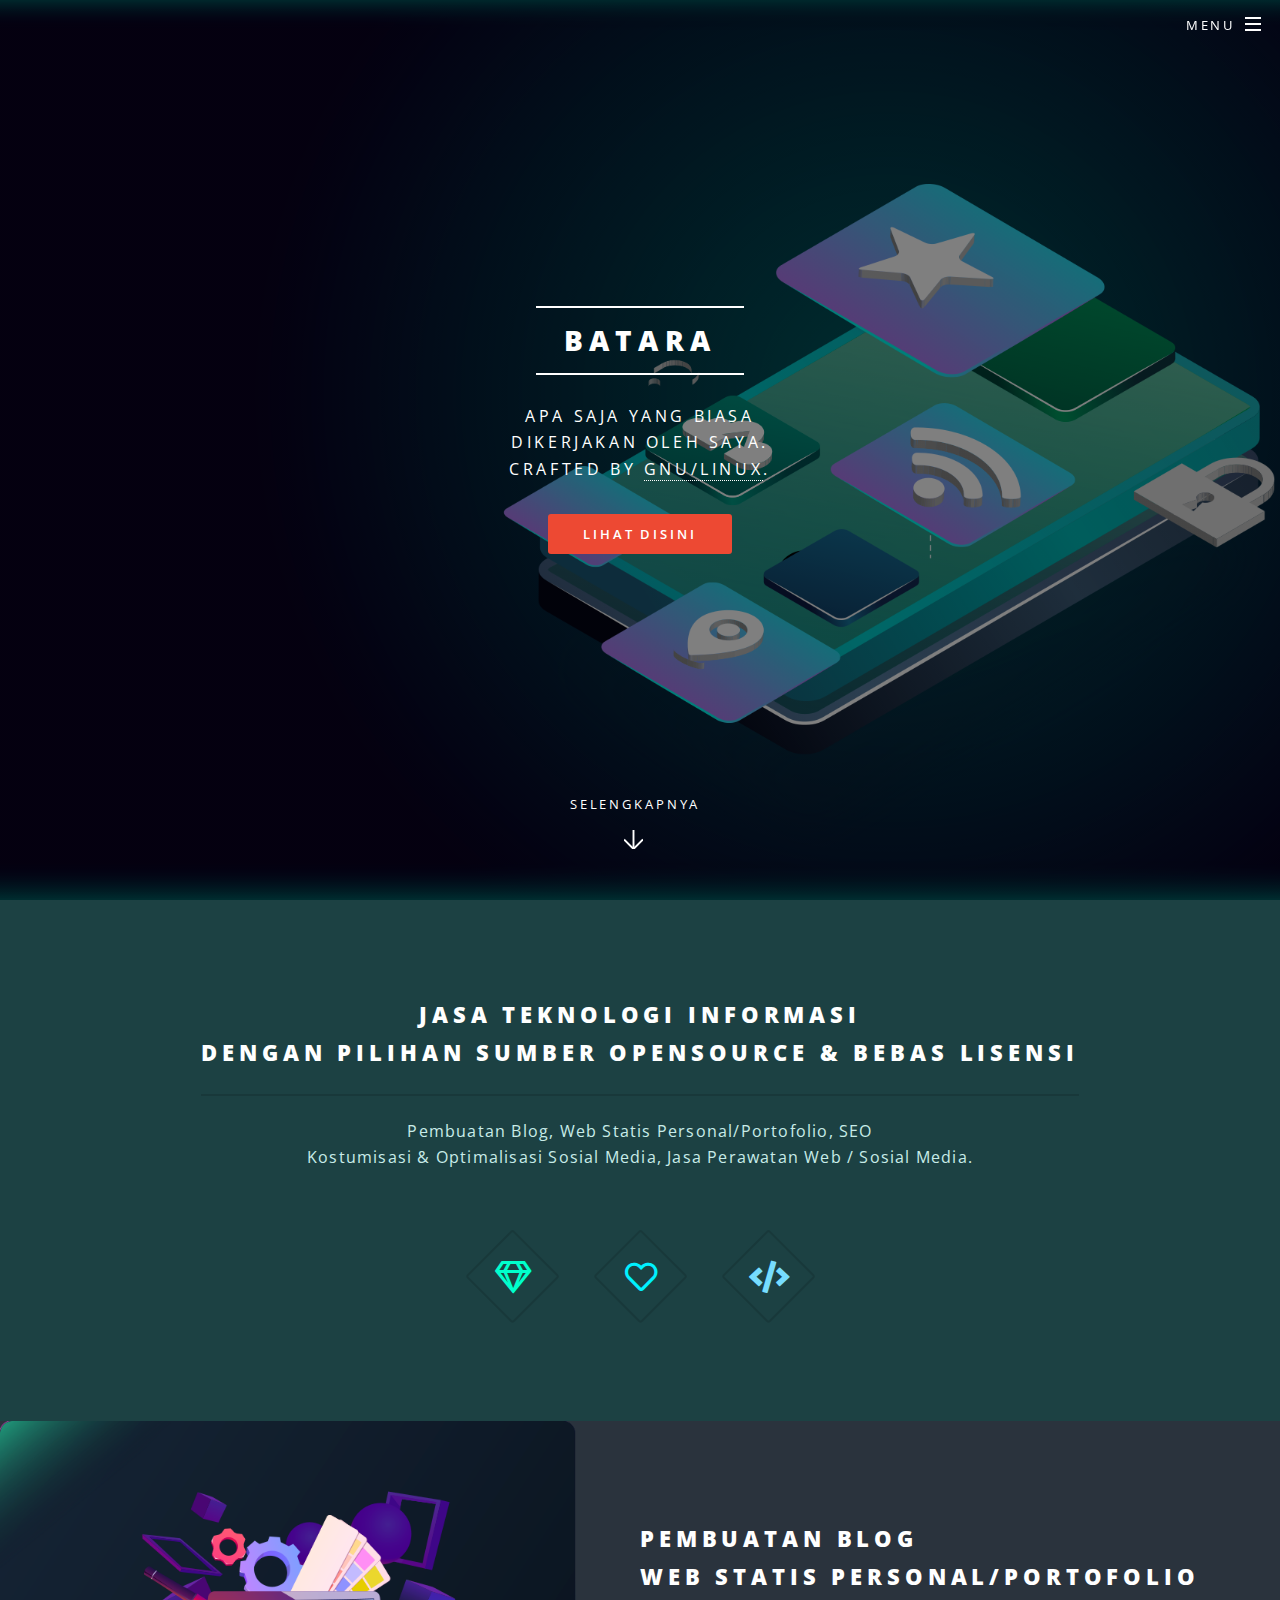
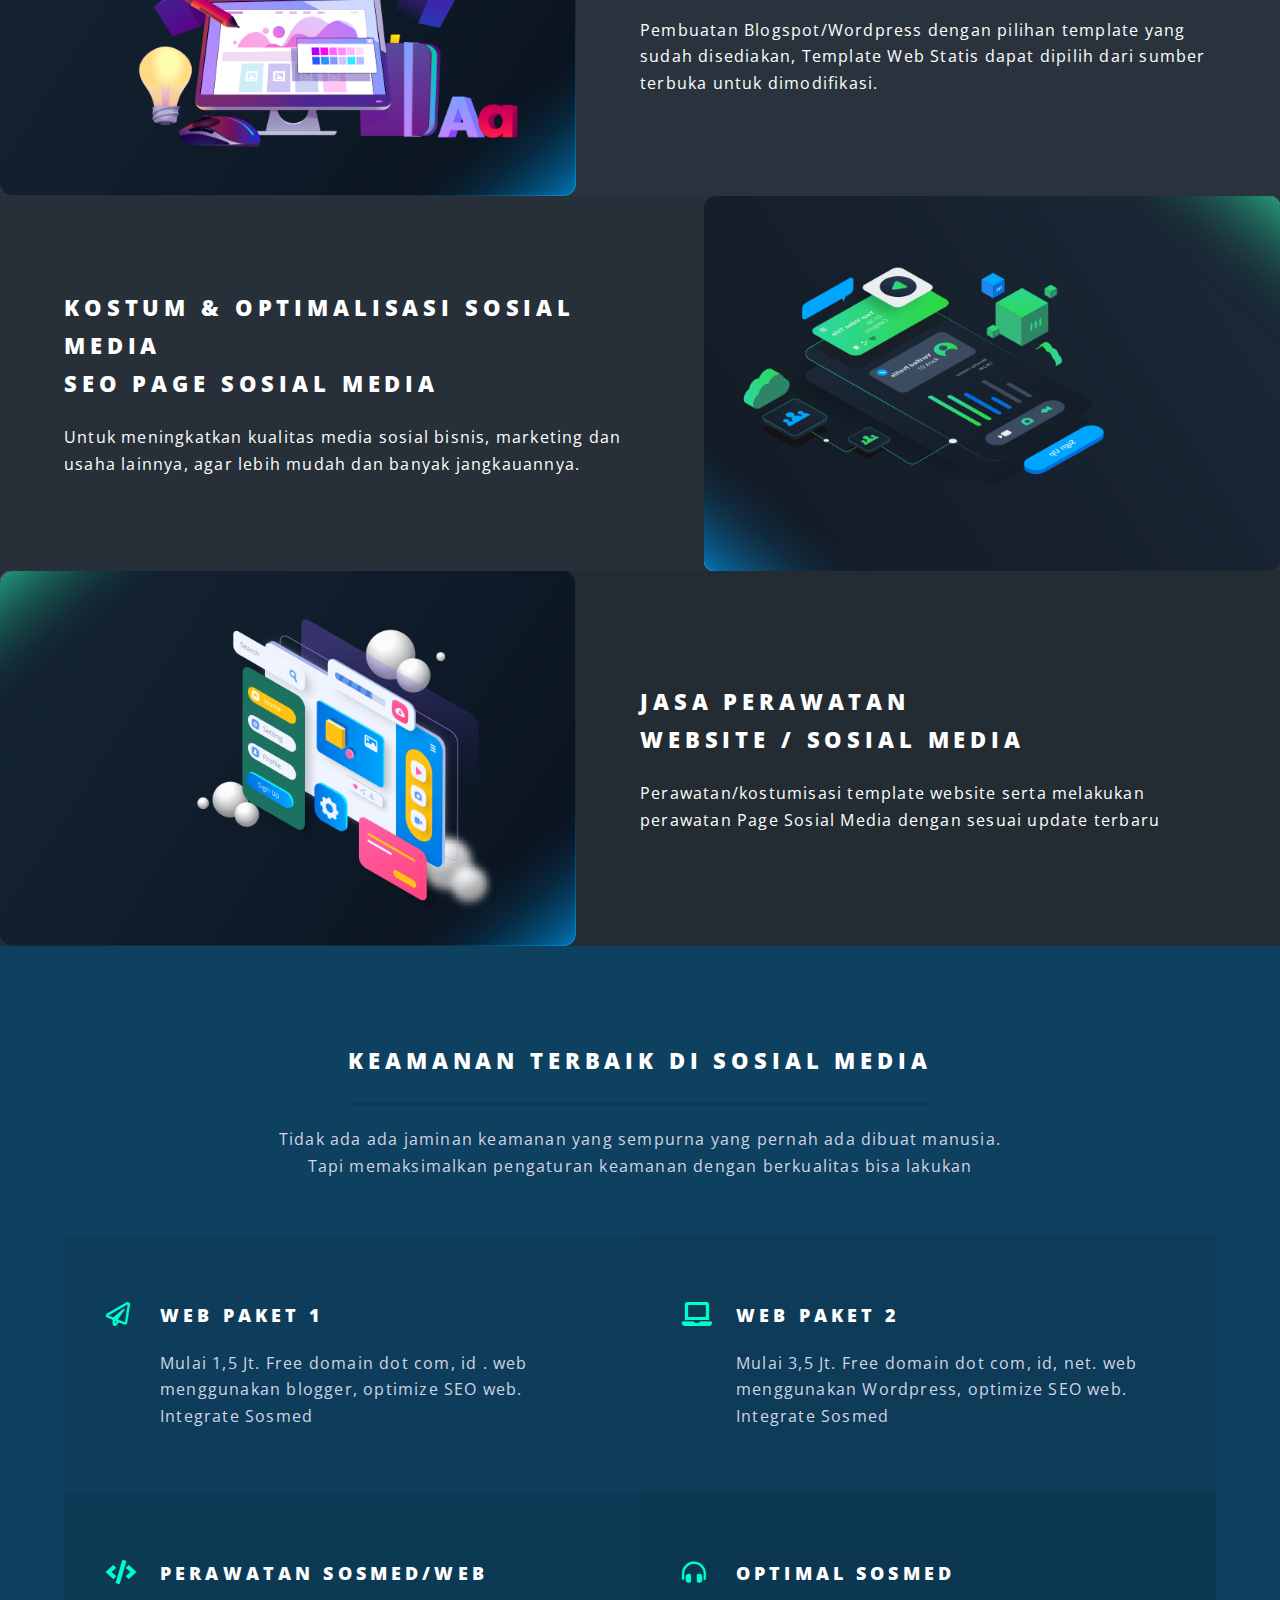
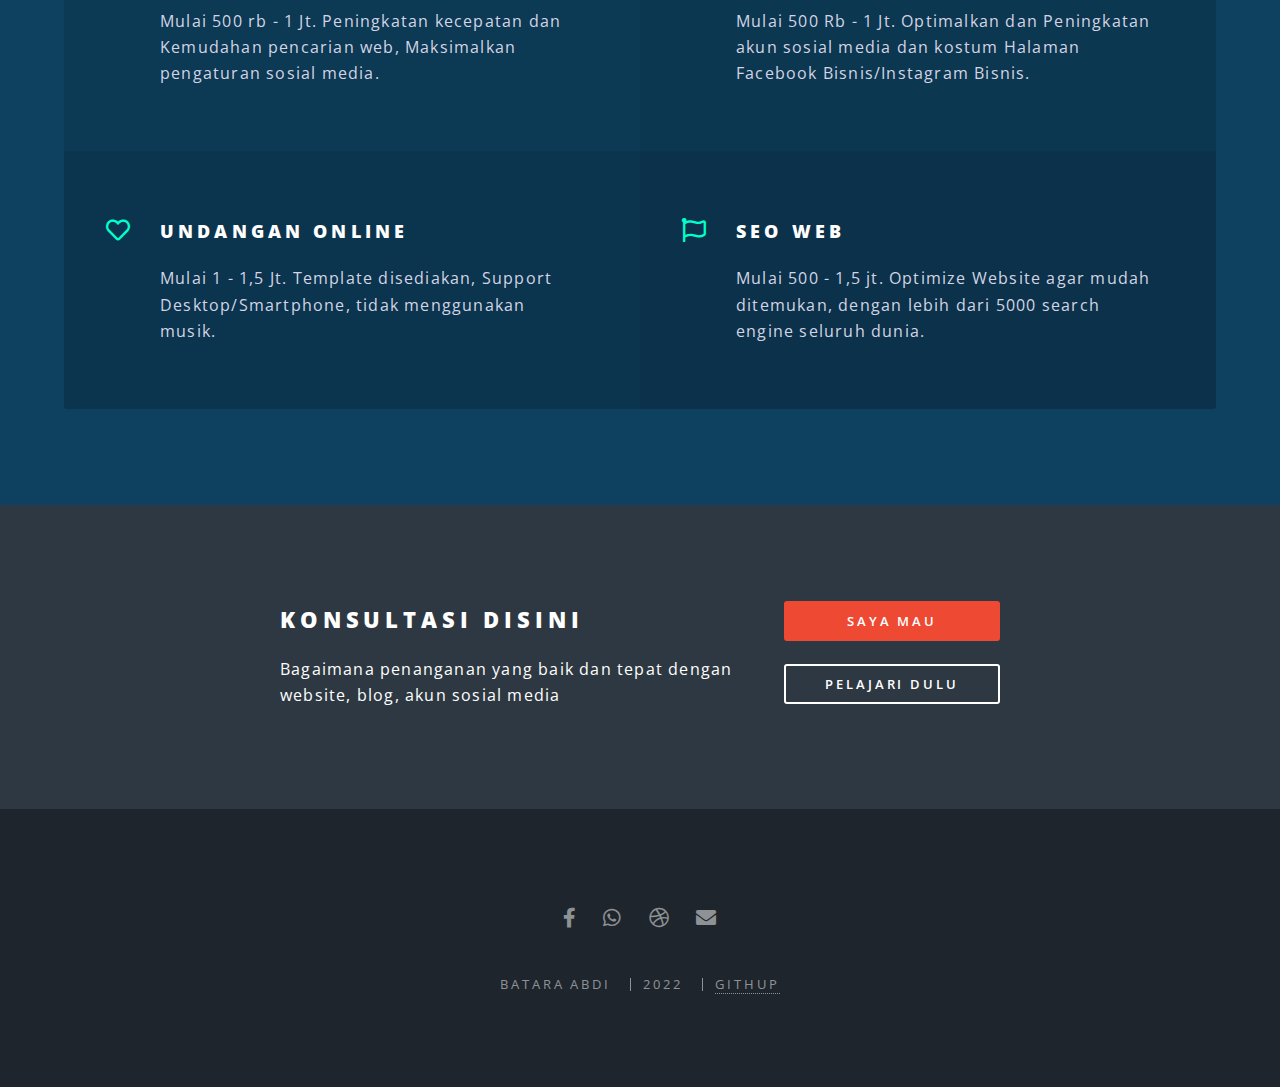
<file: jasa/index.html>
<!DOCTYPE HTML>
<!--
	Spectral by HTML5 UP
	html5up.net | @ajlkn
	Free for personal and commercial use under the CCA 3.0 license (html5up.net/license)
-->
<html>
	<head>
		<title>Batara Abdi </title>
		<meta charset="utf-8" />
		<meta name="viewport" content="width=device-width, initial-scale=1, user-scalable=no" />
		<link rel="stylesheet" href="assets/css/main.css" />
		<noscript><link rel="stylesheet" href="assets/css/noscript.css" /></noscript>
	</head>
	<body class="landing is-preload">

		<!-- Page Wrapper -->
			<div id="page-wrapper">

				<!-- Header -->
					<header id="header" class="alt">
						<h1><a href="index.html">Home</a></h1>
						<nav id="nav">
							<ul>
								<li class="special">
									<a href="#menu" class="menuToggle"><span>Menu</span></a>
									<div id="menu">
										<ul>
											<li><a href="index.html">Home</a></li>
											<li><a href="contact.html">Contact</a></li>
											<li><a href="project.html">Project</a></li>
											<li><a href="https://www.facebook.com/bataraabdi">Facebook</a></li>
										</ul>
									</div>
								</li>
							</ul>
						</nav>
					</header>

				<!-- Banner -->
					<section id="banner">
						<div class="inner">
							<h2>Batara</h2>
							<p>Apa saja yang biasa<br />
							dikerjakan oleh saya.<br />
							crafted by <a href="http://bataraabdi.net">GNU/Linux</a>.</p>
							<ul class="actions special">
								<li><a href="#" class="button primary">Lihat Disini</a></li>
							</ul>
						</div>
						<a href="#one" class="more scrolly">Selengkapnya</a>
					</section>

				<!-- One -->
					<section id="one" class="wrapper style1 special">
						<div class="inner">
							<header class="major">
								<h2>Jasa Teknologi Informasi<br />
								dengan pilihan sumber opensource & bebas lisensi</h2>
								<p>Pembuatan Blog, Web Statis Personal/Portofolio, SEO<br />
								Kostumisasi & Optimalisasi Sosial Media, Jasa Perawatan Web / Sosial Media.</p>
							</header>
							<ul class="icons major">
								<li><span class="icon fa-gem major style1"><span class="label">Lorem</span></span></li>
								<li><span class="icon fa-heart major style2"><span class="label">Ipsum</span></span></li>
								<li><span class="icon solid fa-code major style3"><span class="label">Dolor</span></span></li>
							</ul>
						</div>
					</section>

				<!-- Two -->
					<section id="two" class="wrapper alt style2">
						<section class="spotlight">
							<div class="image"><img src="images/pic01.png" alt="" /></div><div class="content">
								<h2>Pembuatan Blog<br />
								Web Statis Personal/Portofolio</h2>
								<p>Pembuatan Blogspot/Wordpress dengan pilihan template yang sudah disediakan, Template Web Statis dapat dipilih dari sumber terbuka untuk dimodifikasi.</p>
							</div>
						</section>
						<section class="spotlight">
							<div class="image"><img src="images/pic02.png" alt="" /></div><div class="content">
								<h2>Kostum & Optimalisasi Sosial Media<br />
								SEO Page Sosial Media</h2>
								<p>Untuk meningkatkan kualitas media sosial bisnis, marketing dan usaha lainnya, agar lebih mudah dan banyak jangkauannya. </p>
							</div>
						</section>
						<section class="spotlight">
							<div class="image"><img src="images/pic03.png" alt="" /></div><div class="content">
								<h2>Jasa Perawatan<br />
								Website / Sosial Media</h2>
								<p>Perawatan/kostumisasi template website serta melakukan perawatan Page Sosial Media dengan sesuai update terbaru</p>
							</div>
						</section>
					</section>

				<!-- Three -->
					<section id="three" class="wrapper style3 special">
						<div class="inner">
							<header class="major">
								<h2>Keamanan Terbaik di Sosial Media</h2>
								<p>Tidak ada ada jaminan keamanan yang sempurna yang pernah ada dibuat manusia.<br />
								Tapi memaksimalkan pengaturan keamanan dengan berkualitas bisa lakukan</p>
							</header>
							<ul class="features">
								<li class="icon fa-paper-plane">
									<h3>Web Paket 1</h3>
									<p>Mulai 1,5 Jt. Free domain dot com, id . web menggunakan blogger, optimize SEO web. Integrate Sosmed </p>
								</li>
								<li class="icon solid fa-laptop">
									<h3>Web Paket 2</h3>
									<p>Mulai 3,5 Jt. Free domain dot com, id, net. web menggunakan Wordpress, optimize SEO web. Integrate Sosmed</p>
								</li>
								<li class="icon solid fa-code">
									<h3>Perawatan Sosmed/Web</h3>
									<p>Mulai 500 rb - 1 Jt. Peningkatan kecepatan dan Kemudahan pencarian web, Maksimalkan pengaturan sosial media.</p>
								</li>
								<li class="icon solid fa-headphones-alt">
									<h3>Optimal Sosmed</h3>
									<p>Mulai 500 Rb - 1 Jt. Optimalkan dan Peningkatan akun sosial media dan kostum Halaman Facebook Bisnis/Instagram Bisnis.</p>
								</li>
								<li class="icon fa-heart">
									<h3>Undangan Online</h3>
									<p>Mulai 1 - 1,5 Jt. Template disediakan, Support Desktop/Smartphone, tidak menggunakan musik.</p>
								</li>
								<li class="icon fa-flag">
									<h3>SEO Web</h3>
									<p>Mulai 500 - 1,5 jt. Optimize Website agar mudah ditemukan, dengan lebih dari 5000 search engine seluruh dunia.</p>
								</li>
							</ul>
						</div>
					</section>

				<!-- CTA -->
					<section id="cta" class="wrapper style4">
						<div class="inner">
							<header>
								<h2>Konsultasi Disini</h2>
								<p>Bagaimana penanganan yang baik dan tepat dengan website, blog, akun sosial media</p>
							</header>
							<ul class="actions stacked">
								<li><a href="https://wa.me/6285359090206" class="button fit primary">Saya Mau</a></li>
								<li><a href="https://wa.me/6285359090206" class="button fit">Pelajari Dulu</a></li>
							</ul>
						</div>
					</section>

				<!-- Footer -->
					<footer id="footer">
						<ul class="icons">
							<li><a href="https://www.facebook.com/bataraabdi" class="icon brands fa-facebook-f"><span class="label">Facebook</span></a></li>
							<li><a href="https://wa.me/6285359090206" class="icon brands fa-whatsapp"><span class="label">WhatsApp</span></a></li>
							<li><a href="#" class="icon brands fa-dribbble"><span class="label">Dribbble</span></a></li>
							<li><a href="mailto://alif.tara@gmail.com" class="icon solid fa-envelope"><span class="label">Email</span></a></li>
						</ul>
						<ul class="copyright">
							<li> batara abdi</li> <li>2022</li> <li><a href="http://html5up.net">Githup</a></li>
						</ul>
					</footer>

			</div>

		<!-- Scripts -->
			<script src="assets/js/jquery.min.js"></script>
			<script src="assets/js/jquery.scrollex.min.js"></script>
			<script src="assets/js/jquery.scrolly.min.js"></script>
			<script src="assets/js/browser.min.js"></script>
			<script src="assets/js/breakpoints.min.js"></script>
			<script src="assets/js/util.js"></script>
			<script src="assets/js/main.js"></script>

	</body>
</html>
</file>
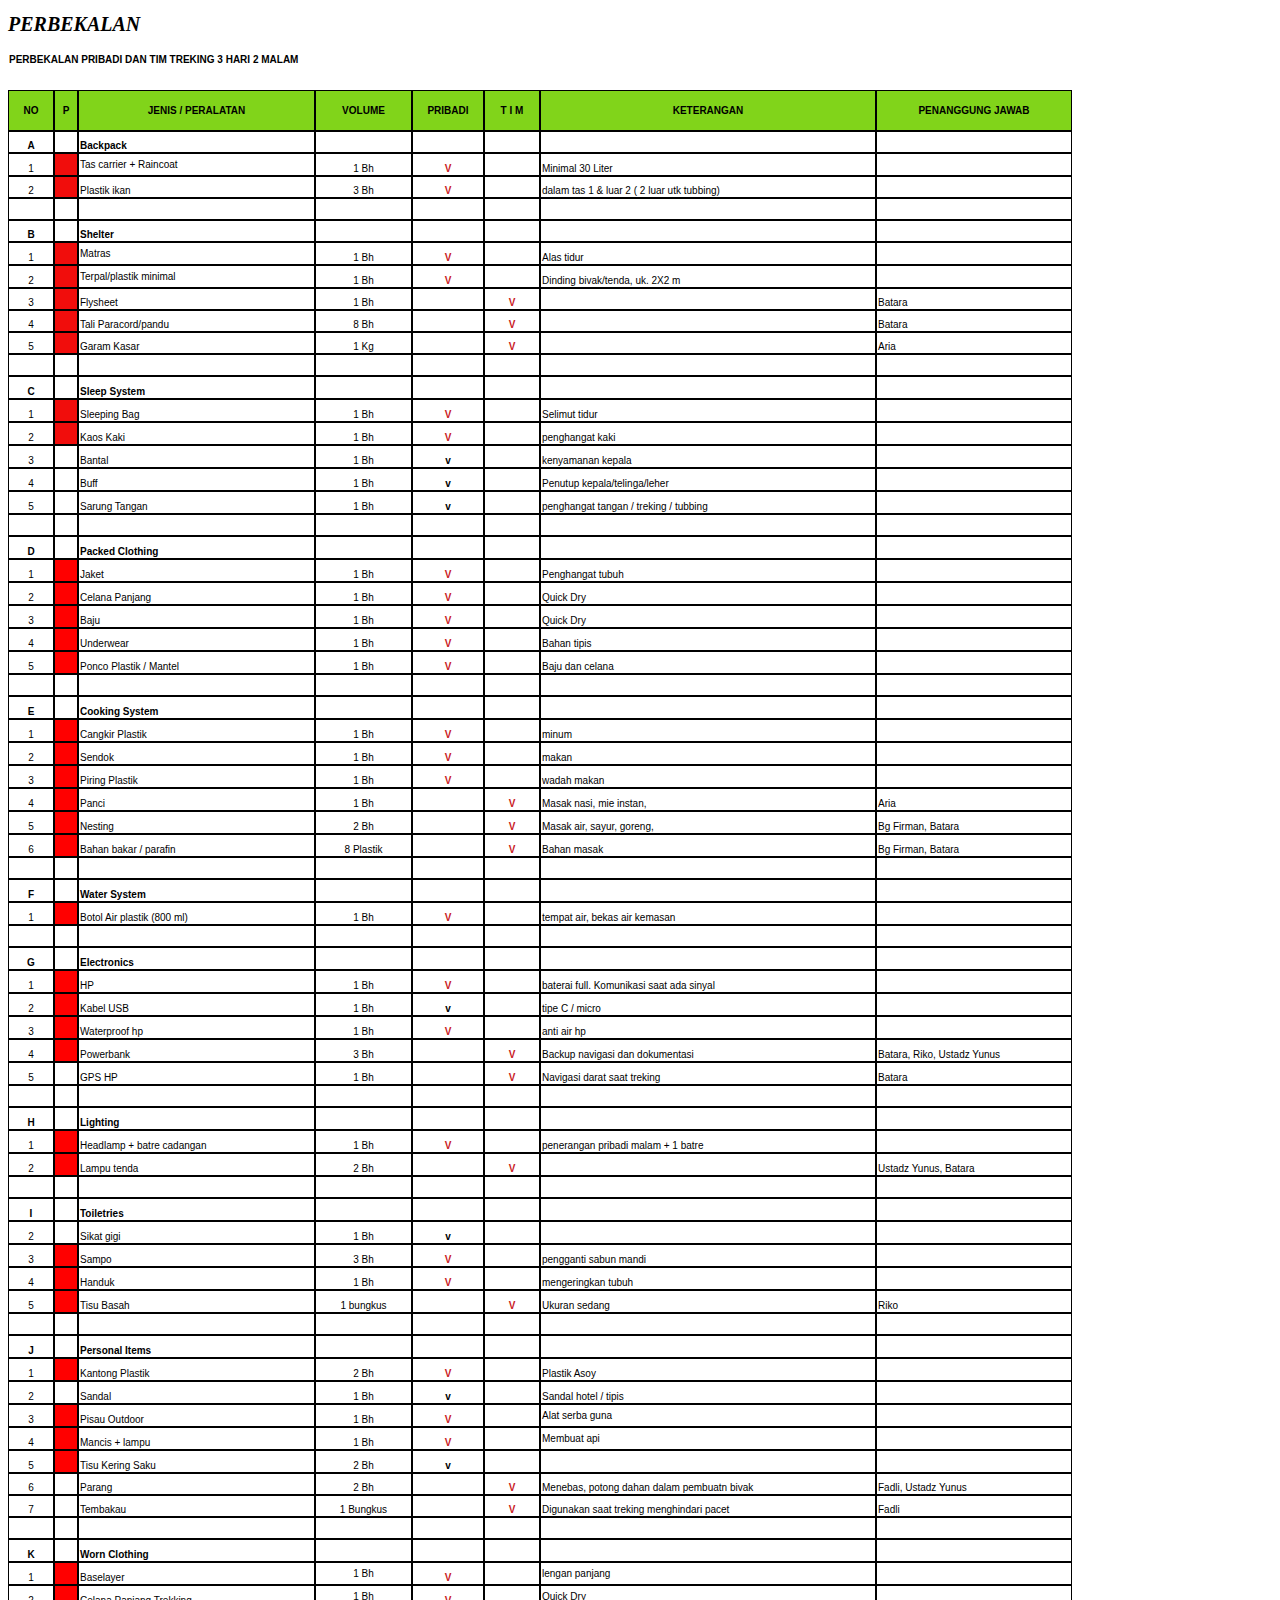
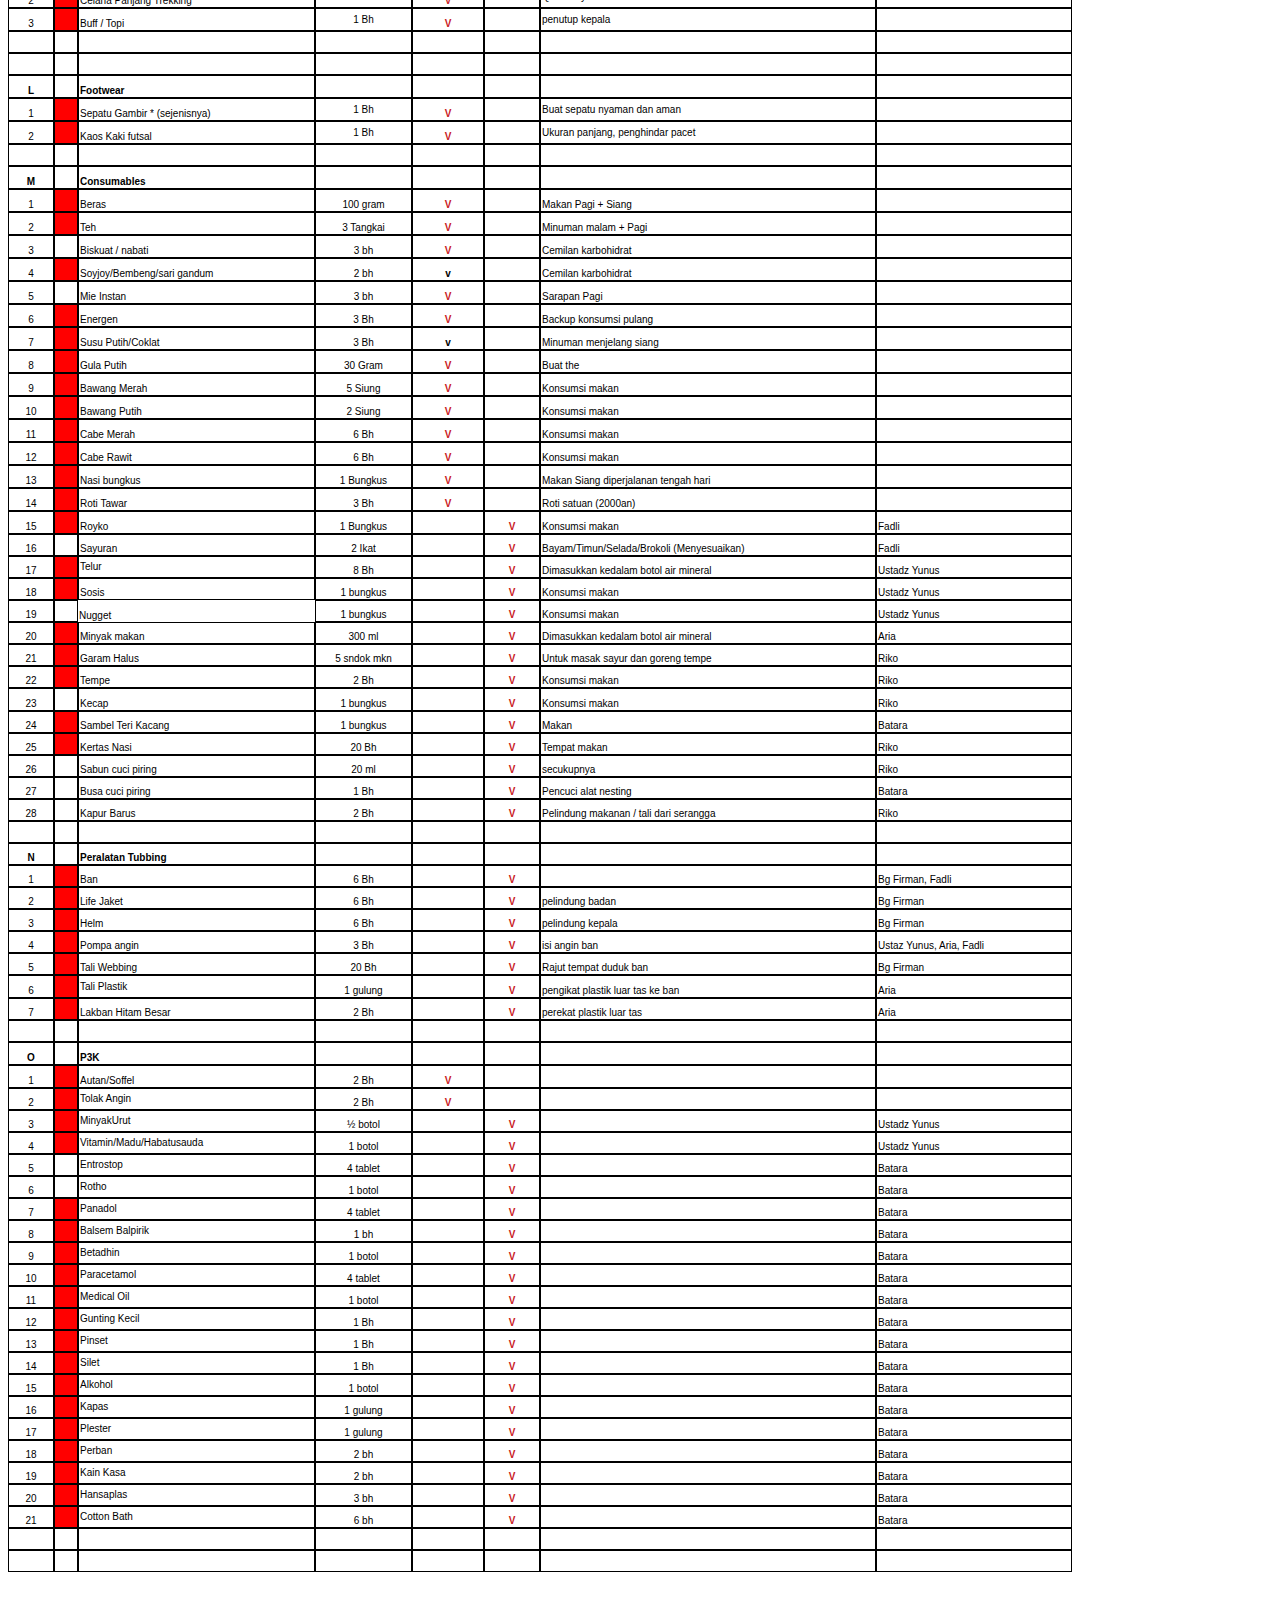
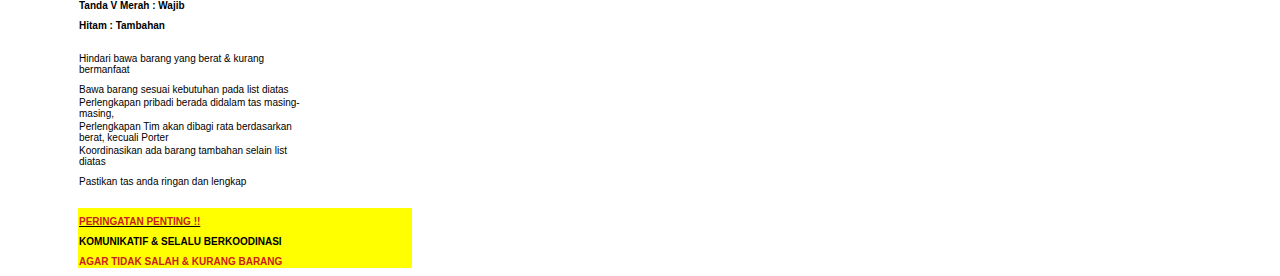
<file: treking.html>
<!DOCTYPE html>

<html>
<head>
	
	<meta http-equiv="content-type" content="text/html; charset=utf-8"/>
	<title></title>
	<meta name="generator" content="LibreOffice 7.3.7.2 (Linux)"/>
	<meta name="author" content="user"/>
	<meta name="created" content="2021-02-09T14:43:22"/>
	<meta name="changed" content="2023-12-16T19:16:56.118304608"/>
	<meta name="AppVersion" content="15.0000"/>
	<meta name="qrichtext" content="1"/>
	
	<style type="text/css">
		body,div,table,thead,tbody,tfoot,tr,th,td,p { font-family:"Calibri"; font-size:x-small }
		a.comment-indicator:hover + comment { background:#ffd; position:absolute; display:block; border:1px solid black; padding:0.5em;  } 
		a.comment-indicator { background:red; display:inline-block; border:1px solid black; width:0.5em; height:0.5em;  } 
		comment { display:none;  } 
	</style>
	
</head>

<body>

<A NAME="table0"><h1><em>PERBEKALAN</em></h1></A>
<table cellspacing="0" border="0">
	<colgroup width="46"></colgroup>
	<colgroup width="24"></colgroup>
	<colgroup width="237"></colgroup>
	<colgroup width="97"></colgroup>
	<colgroup width="72"></colgroup>
	<colgroup width="56"></colgroup>
	<colgroup width="336"></colgroup>
	<colgroup width="196"></colgroup>
	<tr>
		<td colspan=8 height="18" align="left" valign=middle><b><font face="Arial">PERBEKALAN PRIBADI DAN TIM TREKING  3 HARI 2 MALAM</font></b></td>
		</tr>
	<tr>
		<td height="18" align="center" valign=bottom><font face="Arial"><br></font></td>
		<td align="center" valign=bottom><font face="Arial"><br></font></td>
		<td align="left" valign=bottom><font face="Arial"><br></font></td>
		<td align="left" valign=bottom><font face="Arial"><br></font></td>
		<td align="left" valign=bottom><font face="Arial"><br></font></td>
		<td align="left" valign=bottom><font face="Arial"><br></font></td>
		<td align="left" valign=bottom><font face="Arial"><br></font></td>
		<td align="left" valign=bottom><font face="Arial"><br></font></td>
	</tr>
	<tr>
		<td style="border-top: 1px solid #000000; border-bottom: 1px solid #000000; border-left: 1px solid #000000; border-right: 1px solid #000000" height="37" align="center" valign=middle bgcolor="#81D41A"><b><font face="Arial">NO</font></b></td>
		<td style="border-top: 1px solid #000000; border-bottom: 1px solid #000000; border-left: 1px solid #000000; border-right: 1px solid #000000" align="center" valign=middle bgcolor="#81D41A"><b><font face="Arial">P</font></b></td>
		<td style="border-top: 1px solid #000000; border-bottom: 1px solid #000000; border-left: 1px solid #000000; border-right: 1px solid #000000" align="center" valign=middle bgcolor="#81D41A"><b><font face="Arial">JENIS / PERALATAN</font></b></td>
		<td style="border-top: 1px solid #000000; border-bottom: 1px solid #000000; border-left: 1px solid #000000; border-right: 1px solid #000000" align="center" valign=middle bgcolor="#81D41A"><b><font face="Arial">VOLUME</font></b></td>
		<td style="border-top: 1px solid #000000; border-bottom: 1px solid #000000; border-left: 1px solid #000000; border-right: 1px solid #000000" align="center" valign=middle bgcolor="#81D41A"><b><font face="Arial">PRIBADI</font></b></td>
		<td style="border-top: 1px solid #000000; border-bottom: 1px solid #000000; border-left: 1px solid #000000; border-right: 1px solid #000000" align="center" valign=middle bgcolor="#81D41A"><b><font face="Arial">T I M</font></b></td>
		<td style="border-top: 1px solid #000000; border-bottom: 1px solid #000000; border-left: 1px solid #000000; border-right: 1px solid #000000" align="center" valign=middle bgcolor="#81D41A"><b><font face="Arial">KETERANGAN</font></b></td>
		<td style="border-top: 1px solid #000000; border-bottom: 1px solid #000000; border-left: 1px solid #000000; border-right: 1px solid #000000" align="center" valign=middle bgcolor="#81D41A"><b><font face="Arial">PENANGGUNG JAWAB</font></b></td>
	</tr>
	<tr>
		<td style="border-top: 1px solid #000000; border-bottom: 1px solid #000000; border-left: 1px solid #000000; border-right: 1px solid #000000" height="18" align="center" valign=bottom><b><font face="Arial">A</font></b></td>
		<td style="border-top: 1px solid #000000; border-bottom: 1px solid #000000; border-left: 1px solid #000000; border-right: 1px solid #000000" align="center" valign=bottom><font face="Arial"><br></font></td>
		<td style="border-top: 1px solid #000000; border-bottom: 1px solid #000000; border-left: 1px solid #000000; border-right: 1px solid #000000" align="left" valign=bottom><b><font face="Arial">Backpack</font></b></td>
		<td style="border-top: 1px solid #000000; border-bottom: 1px solid #000000; border-left: 1px solid #000000; border-right: 1px solid #000000" align="center" valign=bottom><font face="Arial"><br></font></td>
		<td style="border-top: 1px solid #000000; border-bottom: 1px solid #000000; border-left: 1px solid #000000; border-right: 1px solid #000000" align="center" valign=bottom><font face="Arial"><br></font></td>
		<td style="border-top: 1px solid #000000; border-bottom: 1px solid #000000; border-left: 1px solid #000000; border-right: 1px solid #000000" align="center" valign=bottom><font face="Arial"><br></font></td>
		<td style="border-top: 1px solid #000000; border-bottom: 1px solid #000000; border-left: 1px solid #000000; border-right: 1px solid #000000" align="center" valign=bottom><font face="Arial"><br></font></td>
		<td style="border-top: 1px solid #000000; border-bottom: 1px solid #000000; border-left: 1px solid #000000; border-right: 1px solid #000000" align="center" valign=bottom><font face="Arial"><br></font></td>
	</tr>
	<tr>
		<td style="border-top: 1px solid #000000; border-bottom: 1px solid #000000; border-left: 1px solid #000000; border-right: 1px solid #000000" height="19" align="center" valign=bottom sdval="1" sdnum="1033;"><font face="Arial">1</font></td>
		<td style="border-top: 1px solid #000000; border-bottom: 1px solid #000000; border-left: 1px solid #000000; border-right: 1px solid #000000" align="center" valign=bottom bgcolor="#F10D0C"><font face="Arial" color="#C9211E"><br></font></td>
		<td style="border-top: 1px solid #000000; border-bottom: 1px solid #000000; border-left: 1px solid #000000; border-right: 1px solid #000000" align="left" valign=middle><font face="Arial">Tas carrier + Raincoat</font></td>
		<td style="border-top: 1px solid #000000; border-bottom: 1px solid #000000; border-left: 1px solid #000000; border-right: 1px solid #000000" align="center" valign=bottom><font face="Arial">1 Bh</font></td>
		<td style="border-top: 1px solid #000000; border-bottom: 1px solid #000000; border-left: 1px solid #000000; border-right: 1px solid #000000" align="center" valign=bottom><b><font face="Arial" color="#C9211E">V</font></b></td>
		<td style="border-top: 1px solid #000000; border-bottom: 1px solid #000000; border-left: 1px solid #000000; border-right: 1px solid #000000" align="center" valign=bottom><font face="Arial"><br></font></td>
		<td style="border-top: 1px solid #000000; border-bottom: 1px solid #000000; border-left: 1px solid #000000; border-right: 1px solid #000000" align="left" valign=bottom><font face="Arial">Minimal 30 Liter</font></td>
		<td style="border-top: 1px solid #000000; border-bottom: 1px solid #000000; border-left: 1px solid #000000; border-right: 1px solid #000000" align="left" valign=bottom><font face="Arial"><br></font></td>
	</tr>
	<tr>
		<td style="border-top: 1px solid #000000; border-bottom: 1px solid #000000; border-left: 1px solid #000000; border-right: 1px solid #000000" height="18" align="center" valign=bottom sdval="2" sdnum="1033;"><font face="Arial">2</font></td>
		<td style="border-top: 1px solid #000000; border-bottom: 1px solid #000000; border-left: 1px solid #000000; border-right: 1px solid #000000" align="center" valign=bottom bgcolor="#F10D0C"><font face="Arial" color="#C9211E"><br></font></td>
		<td style="border-top: 1px solid #000000; border-bottom: 1px solid #000000; border-left: 1px solid #000000; border-right: 1px solid #000000" align="left" valign=bottom><font face="Arial">Plastik ikan</font></td>
		<td style="border-top: 1px solid #000000; border-bottom: 1px solid #000000; border-left: 1px solid #000000; border-right: 1px solid #000000" align="center" valign=bottom><font face="Arial">3 Bh</font></td>
		<td style="border-top: 1px solid #000000; border-bottom: 1px solid #000000; border-left: 1px solid #000000; border-right: 1px solid #000000" align="center" valign=bottom><b><font face="Arial" color="#C9211E">V</font></b></td>
		<td style="border-top: 1px solid #000000; border-bottom: 1px solid #000000; border-left: 1px solid #000000; border-right: 1px solid #000000" align="center" valign=bottom><b><font face="Arial"><br></font></b></td>
		<td style="border-top: 1px solid #000000; border-bottom: 1px solid #000000; border-left: 1px solid #000000; border-right: 1px solid #000000" align="left" valign=bottom><font face="Arial">dalam tas 1 &amp; luar 2 ( 2 luar utk tubbing)</font></td>
		<td style="border-top: 1px solid #000000; border-bottom: 1px solid #000000; border-left: 1px solid #000000; border-right: 1px solid #000000" align="left" valign=bottom><font face="Arial"><br></font></td>
	</tr>
	<tr>
		<td style="border-top: 1px solid #000000; border-bottom: 1px solid #000000; border-left: 1px solid #000000; border-right: 1px solid #000000" height="18" align="center" valign=bottom><font face="Arial"><br></font></td>
		<td style="border-top: 1px solid #000000; border-bottom: 1px solid #000000; border-left: 1px solid #000000; border-right: 1px solid #000000" align="center" valign=bottom><font face="Arial"><br></font></td>
		<td style="border-top: 1px solid #000000; border-bottom: 1px solid #000000; border-left: 1px solid #000000; border-right: 1px solid #000000" align="left" valign=bottom><font face="Arial"><br></font></td>
		<td style="border-top: 1px solid #000000; border-bottom: 1px solid #000000; border-left: 1px solid #000000; border-right: 1px solid #000000" align="center" valign=bottom><font face="Arial"><br></font></td>
		<td style="border-top: 1px solid #000000; border-bottom: 1px solid #000000; border-left: 1px solid #000000; border-right: 1px solid #000000" align="center" valign=bottom><b><font face="Arial"><br></font></b></td>
		<td style="border-top: 1px solid #000000; border-bottom: 1px solid #000000; border-left: 1px solid #000000; border-right: 1px solid #000000" align="center" valign=bottom><b><font face="Arial"><br></font></b></td>
		<td style="border-top: 1px solid #000000; border-bottom: 1px solid #000000; border-left: 1px solid #000000; border-right: 1px solid #000000" align="left" valign=bottom><font face="Arial"><br></font></td>
		<td style="border-top: 1px solid #000000; border-bottom: 1px solid #000000; border-left: 1px solid #000000; border-right: 1px solid #000000" align="left" valign=bottom><font face="Arial"><br></font></td>
	</tr>
	<tr>
		<td style="border-top: 1px solid #000000; border-bottom: 1px solid #000000; border-left: 1px solid #000000; border-right: 1px solid #000000" height="18" align="center" valign=bottom><b><font face="Arial">B</font></b></td>
		<td style="border-top: 1px solid #000000; border-bottom: 1px solid #000000; border-left: 1px solid #000000; border-right: 1px solid #000000" align="center" valign=bottom><font face="Arial"><br></font></td>
		<td style="border-top: 1px solid #000000; border-bottom: 1px solid #000000; border-left: 1px solid #000000; border-right: 1px solid #000000" align="left" valign=bottom><b><font face="Arial">Shelter</font></b></td>
		<td style="border-top: 1px solid #000000; border-bottom: 1px solid #000000; border-left: 1px solid #000000; border-right: 1px solid #000000" align="center" valign=bottom><font face="Arial"><br></font></td>
		<td style="border-top: 1px solid #000000; border-bottom: 1px solid #000000; border-left: 1px solid #000000; border-right: 1px solid #000000" align="center" valign=bottom><b><font face="Arial"><br></font></b></td>
		<td style="border-top: 1px solid #000000; border-bottom: 1px solid #000000; border-left: 1px solid #000000; border-right: 1px solid #000000" align="center" valign=bottom><b><font face="Arial"><br></font></b></td>
		<td style="border-top: 1px solid #000000; border-bottom: 1px solid #000000; border-left: 1px solid #000000; border-right: 1px solid #000000" align="left" valign=bottom><font face="Arial"><br></font></td>
		<td style="border-top: 1px solid #000000; border-bottom: 1px solid #000000; border-left: 1px solid #000000; border-right: 1px solid #000000" align="left" valign=bottom><font face="Arial"><br></font></td>
	</tr>
	<tr>
		<td style="border-top: 1px solid #000000; border-bottom: 1px solid #000000; border-left: 1px solid #000000; border-right: 1px solid #000000" height="19" align="center" valign=bottom sdval="1" sdnum="1033;"><font face="Arial">1</font></td>
		<td style="border-top: 1px solid #000000; border-bottom: 1px solid #000000; border-left: 1px solid #000000; border-right: 1px solid #000000" align="center" valign=bottom bgcolor="#F10D0C"><font face="Arial"><br></font></td>
		<td style="border-top: 1px solid #000000; border-bottom: 1px solid #000000; border-left: 1px solid #000000; border-right: 1px solid #000000" align="left" valign=middle><font face="Arial">Matras</font></td>
		<td style="border-top: 1px solid #000000; border-bottom: 1px solid #000000; border-left: 1px solid #000000; border-right: 1px solid #000000" align="center" valign=bottom><font face="Arial">1 Bh</font></td>
		<td style="border-top: 1px solid #000000; border-bottom: 1px solid #000000; border-left: 1px solid #000000; border-right: 1px solid #000000" align="center" valign=bottom><b><font face="Arial" color="#C9211E">V</font></b></td>
		<td style="border-top: 1px solid #000000; border-bottom: 1px solid #000000; border-left: 1px solid #000000; border-right: 1px solid #000000" align="center" valign=bottom><b><font face="Arial"><br></font></b></td>
		<td style="border-top: 1px solid #000000; border-bottom: 1px solid #000000; border-left: 1px solid #000000; border-right: 1px solid #000000" align="left" valign=bottom><font face="Arial">Alas tidur</font></td>
		<td style="border-top: 1px solid #000000; border-bottom: 1px solid #000000; border-left: 1px solid #000000; border-right: 1px solid #000000" align="left" valign=bottom><font face="Arial"><br></font></td>
	</tr>
	<tr>
		<td style="border-top: 1px solid #000000; border-bottom: 1px solid #000000; border-left: 1px solid #000000; border-right: 1px solid #000000" height="19" align="center" valign=bottom sdval="2" sdnum="1033;"><font face="Arial">2</font></td>
		<td style="border-top: 1px solid #000000; border-bottom: 1px solid #000000; border-left: 1px solid #000000; border-right: 1px solid #000000" align="center" valign=bottom bgcolor="#F10D0C"><font face="Arial"><br></font></td>
		<td style="border-top: 1px solid #000000; border-bottom: 1px solid #000000; border-left: 1px solid #000000; border-right: 1px solid #000000" align="left" valign=middle><font face="Arial">Terpal/plastik minimal</font></td>
		<td style="border-top: 1px solid #000000; border-bottom: 1px solid #000000; border-left: 1px solid #000000; border-right: 1px solid #000000" align="center" valign=bottom><font face="Arial">1 Bh</font></td>
		<td style="border-top: 1px solid #000000; border-bottom: 1px solid #000000; border-left: 1px solid #000000; border-right: 1px solid #000000" align="center" valign=bottom><b><font face="Arial" color="#C9211E">V</font></b></td>
		<td style="border-top: 1px solid #000000; border-bottom: 1px solid #000000; border-left: 1px solid #000000; border-right: 1px solid #000000" align="center" valign=bottom><b><font face="Arial"><br></font></b></td>
		<td style="border-top: 1px solid #000000; border-bottom: 1px solid #000000; border-left: 1px solid #000000; border-right: 1px solid #000000" align="left" valign=bottom><font face="Arial">Dinding bivak/tenda, uk. 2X2 m </font></td>
		<td style="border-top: 1px solid #000000; border-bottom: 1px solid #000000; border-left: 1px solid #000000; border-right: 1px solid #000000" align="left" valign=bottom><font face="Arial"><br></font></td>
	</tr>
	<tr>
		<td style="border-top: 1px solid #000000; border-bottom: 1px solid #000000; border-left: 1px solid #000000; border-right: 1px solid #000000" height="18" align="center" valign=bottom sdval="3" sdnum="1033;"><font face="Arial">3</font></td>
		<td style="border-top: 1px solid #000000; border-bottom: 1px solid #000000; border-left: 1px solid #000000; border-right: 1px solid #000000" align="center" valign=bottom bgcolor="#F10D0C"><font face="Arial"><br></font></td>
		<td style="border-top: 1px solid #000000; border-bottom: 1px solid #000000; border-left: 1px solid #000000; border-right: 1px solid #000000" align="left" valign=bottom><font face="Arial">Flysheet</font></td>
		<td style="border-top: 1px solid #000000; border-bottom: 1px solid #000000; border-left: 1px solid #000000; border-right: 1px solid #000000" align="center" valign=bottom><font face="Arial">1 Bh</font></td>
		<td style="border-top: 1px solid #000000; border-bottom: 1px solid #000000; border-left: 1px solid #000000; border-right: 1px solid #000000" align="center" valign=bottom><b><font face="Arial" color="#C9211E"><br></font></b></td>
		<td style="border-top: 1px solid #000000; border-bottom: 1px solid #000000; border-left: 1px solid #000000; border-right: 1px solid #000000" align="center" valign=bottom><b><font face="Arial" color="#C9211E">V</font></b></td>
		<td style="border-top: 1px solid #000000; border-bottom: 1px solid #000000; border-left: 1px solid #000000; border-right: 1px solid #000000" align="left" valign=bottom><font face="Arial"><br></font></td>
		<td style="border-top: 1px solid #000000; border-bottom: 1px solid #000000; border-left: 1px solid #000000; border-right: 1px solid #000000" align="left" valign=bottom><font face="Arial">Batara</font></td>
	</tr>
	<tr>
		<td style="border-top: 1px solid #000000; border-bottom: 1px solid #000000; border-left: 1px solid #000000; border-right: 1px solid #000000" height="18" align="center" valign=bottom sdval="4" sdnum="1033;"><font face="Arial">4</font></td>
		<td style="border-top: 1px solid #000000; border-bottom: 1px solid #000000; border-left: 1px solid #000000; border-right: 1px solid #000000" align="center" valign=bottom bgcolor="#F10D0C"><font face="Arial"><br></font></td>
		<td style="border-top: 1px solid #000000; border-bottom: 1px solid #000000; border-left: 1px solid #000000; border-right: 1px solid #000000" align="left" valign=bottom><font face="Arial">Tali Paracord/pandu</font></td>
		<td style="border-top: 1px solid #000000; border-bottom: 1px solid #000000; border-left: 1px solid #000000; border-right: 1px solid #000000" align="center" valign=bottom><font face="Arial">8 Bh</font></td>
		<td style="border-top: 1px solid #000000; border-bottom: 1px solid #000000; border-left: 1px solid #000000; border-right: 1px solid #000000" align="center" valign=bottom><b><font face="Arial"><br></font></b></td>
		<td style="border-top: 1px solid #000000; border-bottom: 1px solid #000000; border-left: 1px solid #000000; border-right: 1px solid #000000" align="center" valign=bottom><b><font face="Arial" color="#C9211E">V</font></b></td>
		<td style="border-top: 1px solid #000000; border-bottom: 1px solid #000000; border-left: 1px solid #000000; border-right: 1px solid #000000" align="left" valign=bottom><font face="Arial"><br></font></td>
		<td style="border-top: 1px solid #000000; border-bottom: 1px solid #000000; border-left: 1px solid #000000; border-right: 1px solid #000000" align="left" valign=bottom><font face="Arial">Batara</font></td>
	</tr>
	<tr>
		<td style="border-top: 1px solid #000000; border-bottom: 1px solid #000000; border-left: 1px solid #000000; border-right: 1px solid #000000" height="18" align="center" valign=bottom sdval="5" sdnum="1033;"><font face="Arial">5</font></td>
		<td style="border-top: 1px solid #000000; border-bottom: 1px solid #000000; border-left: 1px solid #000000; border-right: 1px solid #000000" align="center" valign=bottom bgcolor="#F10D0C"><font face="Arial"><br></font></td>
		<td style="border-top: 1px solid #000000; border-bottom: 1px solid #000000; border-left: 1px solid #000000; border-right: 1px solid #000000" align="left" valign=bottom><font face="Arial">Garam Kasar</font></td>
		<td style="border-top: 1px solid #000000; border-bottom: 1px solid #000000; border-left: 1px solid #000000; border-right: 1px solid #000000" align="center" valign=bottom><font face="Arial">1 Kg</font></td>
		<td style="border-top: 1px solid #000000; border-bottom: 1px solid #000000; border-left: 1px solid #000000; border-right: 1px solid #000000" align="center" valign=bottom><b><font face="Arial"><br></font></b></td>
		<td style="border-top: 1px solid #000000; border-bottom: 1px solid #000000; border-left: 1px solid #000000; border-right: 1px solid #000000" align="center" valign=bottom><b><font face="Arial" color="#C9211E">V</font></b></td>
		<td style="border-top: 1px solid #000000; border-bottom: 1px solid #000000; border-left: 1px solid #000000; border-right: 1px solid #000000" align="left" valign=bottom><font face="Arial"><br></font></td>
		<td style="border-top: 1px solid #000000; border-bottom: 1px solid #000000; border-left: 1px solid #000000; border-right: 1px solid #000000" align="left" valign=bottom><font face="Arial">Aria</font></td>
	</tr>
	<tr>
		<td style="border-top: 1px solid #000000; border-bottom: 1px solid #000000; border-left: 1px solid #000000; border-right: 1px solid #000000" height="18" align="center" valign=bottom><font face="Arial"><br></font></td>
		<td style="border-top: 1px solid #000000; border-bottom: 1px solid #000000; border-left: 1px solid #000000; border-right: 1px solid #000000" align="center" valign=bottom><font face="Arial"><br></font></td>
		<td style="border-top: 1px solid #000000; border-bottom: 1px solid #000000; border-left: 1px solid #000000; border-right: 1px solid #000000" align="left" valign=bottom><font face="Arial"><br></font></td>
		<td style="border-top: 1px solid #000000; border-bottom: 1px solid #000000; border-left: 1px solid #000000; border-right: 1px solid #000000" align="center" valign=bottom><font face="Arial"><br></font></td>
		<td style="border-top: 1px solid #000000; border-bottom: 1px solid #000000; border-left: 1px solid #000000; border-right: 1px solid #000000" align="center" valign=bottom><b><font face="Arial"><br></font></b></td>
		<td style="border-top: 1px solid #000000; border-bottom: 1px solid #000000; border-left: 1px solid #000000; border-right: 1px solid #000000" align="center" valign=bottom><b><font face="Arial"><br></font></b></td>
		<td style="border-top: 1px solid #000000; border-bottom: 1px solid #000000; border-left: 1px solid #000000; border-right: 1px solid #000000" align="left" valign=bottom><font face="Arial"><br></font></td>
		<td style="border-top: 1px solid #000000; border-bottom: 1px solid #000000; border-left: 1px solid #000000; border-right: 1px solid #000000" align="left" valign=bottom><font face="Arial"><br></font></td>
	</tr>
	<tr>
		<td style="border-top: 1px solid #000000; border-bottom: 1px solid #000000; border-left: 1px solid #000000; border-right: 1px solid #000000" height="19" align="center" valign=bottom><b><font face="Arial">C</font></b></td>
		<td style="border-top: 1px solid #000000; border-bottom: 1px solid #000000; border-left: 1px solid #000000; border-right: 1px solid #000000" align="center" valign=bottom><font face="Arial"><br></font></td>
		<td style="border-top: 1px solid #000000; border-bottom: 1px solid #000000; border-left: 1px solid #000000; border-right: 1px solid #000000" align="left" valign=bottom><b><font face="Arial">Sleep System</font></b></td>
		<td style="border-top: 1px solid #000000; border-bottom: 1px solid #000000; border-left: 1px solid #000000; border-right: 1px solid #000000" align="center" valign=bottom><font face="Arial"><br></font></td>
		<td style="border-top: 1px solid #000000; border-bottom: 1px solid #000000; border-left: 1px solid #000000; border-right: 1px solid #000000" align="center" valign=bottom><b><font face="Arial"><br></font></b></td>
		<td style="border-top: 1px solid #000000; border-bottom: 1px solid #000000; border-left: 1px solid #000000; border-right: 1px solid #000000" align="center" valign=bottom><b><font face="Arial"><br></font></b></td>
		<td style="border-top: 1px solid #000000; border-bottom: 1px solid #000000; border-left: 1px solid #000000; border-right: 1px solid #000000" align="left" valign=bottom><font face="Arial"><br></font></td>
		<td style="border-top: 1px solid #000000; border-bottom: 1px solid #000000; border-left: 1px solid #000000; border-right: 1px solid #000000" align="left" valign=bottom><font face="Arial"><br></font></td>
	</tr>
	<tr>
		<td style="border-top: 1px solid #000000; border-bottom: 1px solid #000000; border-left: 1px solid #000000; border-right: 1px solid #000000" height="19" align="center" valign=bottom sdval="1" sdnum="1033;"><font face="Arial">1</font></td>
		<td style="border-top: 1px solid #000000; border-bottom: 1px solid #000000; border-left: 1px solid #000000; border-right: 1px solid #000000" align="center" valign=bottom bgcolor="#F10D0C"><font face="Arial"><br></font></td>
		<td style="border-top: 1px solid #000000; border-bottom: 1px solid #000000; border-left: 1px solid #000000; border-right: 1px solid #000000" align="left" valign=bottom><font face="Arial">Sleeping Bag</font></td>
		<td style="border-top: 1px solid #000000; border-bottom: 1px solid #000000; border-left: 1px solid #000000; border-right: 1px solid #000000" align="center" valign=bottom><font face="Arial">1 Bh</font></td>
		<td style="border-top: 1px solid #000000; border-bottom: 1px solid #000000; border-left: 1px solid #000000; border-right: 1px solid #000000" align="center" valign=bottom><b><font face="Arial" color="#C9211E">V</font></b></td>
		<td style="border-top: 1px solid #000000; border-bottom: 1px solid #000000; border-left: 1px solid #000000; border-right: 1px solid #000000" align="center" valign=bottom><b><font face="Arial"><br></font></b></td>
		<td style="border-top: 1px solid #000000; border-bottom: 1px solid #000000; border-left: 1px solid #000000; border-right: 1px solid #000000" align="left" valign=bottom><font face="Arial">Selimut tidur</font></td>
		<td style="border-top: 1px solid #000000; border-bottom: 1px solid #000000; border-left: 1px solid #000000; border-right: 1px solid #000000" align="left" valign=bottom><font face="Arial"><br></font></td>
	</tr>
	<tr>
		<td style="border-top: 1px solid #000000; border-bottom: 1px solid #000000; border-left: 1px solid #000000; border-right: 1px solid #000000" height="19" align="center" valign=bottom sdval="2" sdnum="1033;"><font face="Arial">2</font></td>
		<td style="border-top: 1px solid #000000; border-bottom: 1px solid #000000; border-left: 1px solid #000000; border-right: 1px solid #000000" align="center" valign=bottom bgcolor="#F10D0C"><font face="Arial"><br></font></td>
		<td style="border-top: 1px solid #000000; border-bottom: 1px solid #000000; border-left: 1px solid #000000; border-right: 1px solid #000000" align="left" valign=bottom><font face="Arial">Kaos Kaki</font></td>
		<td style="border-top: 1px solid #000000; border-bottom: 1px solid #000000; border-left: 1px solid #000000; border-right: 1px solid #000000" align="center" valign=bottom><font face="Arial">1 Bh</font></td>
		<td style="border-top: 1px solid #000000; border-bottom: 1px solid #000000; border-left: 1px solid #000000; border-right: 1px solid #000000" align="center" valign=bottom><b><font face="Arial" color="#C9211E">V</font></b></td>
		<td style="border-top: 1px solid #000000; border-bottom: 1px solid #000000; border-left: 1px solid #000000; border-right: 1px solid #000000" align="center" valign=bottom><b><font face="Arial"><br></font></b></td>
		<td style="border-top: 1px solid #000000; border-bottom: 1px solid #000000; border-left: 1px solid #000000; border-right: 1px solid #000000" align="left" valign=bottom><font face="Arial">penghangat kaki</font></td>
		<td style="border-top: 1px solid #000000; border-bottom: 1px solid #000000; border-left: 1px solid #000000; border-right: 1px solid #000000" align="left" valign=bottom><font face="Arial"><br></font></td>
	</tr>
	<tr>
		<td style="border-top: 1px solid #000000; border-bottom: 1px solid #000000; border-left: 1px solid #000000; border-right: 1px solid #000000" height="19" align="center" valign=bottom sdval="3" sdnum="1033;"><font face="Arial">3</font></td>
		<td style="border-top: 1px solid #000000; border-bottom: 1px solid #000000; border-left: 1px solid #000000; border-right: 1px solid #000000" align="center" valign=bottom><font face="Arial"><br></font></td>
		<td style="border-top: 1px solid #000000; border-bottom: 1px solid #000000; border-left: 1px solid #000000; border-right: 1px solid #000000" align="left" valign=bottom><font face="Arial">Bantal</font></td>
		<td style="border-top: 1px solid #000000; border-bottom: 1px solid #000000; border-left: 1px solid #000000; border-right: 1px solid #000000" align="center" valign=bottom><font face="Arial">1 Bh</font></td>
		<td style="border-top: 1px solid #000000; border-bottom: 1px solid #000000; border-left: 1px solid #000000; border-right: 1px solid #000000" align="center" valign=bottom><b><font face="Arial">v</font></b></td>
		<td style="border-top: 1px solid #000000; border-bottom: 1px solid #000000; border-left: 1px solid #000000; border-right: 1px solid #000000" align="center" valign=bottom><b><font face="Arial"><br></font></b></td>
		<td style="border-top: 1px solid #000000; border-bottom: 1px solid #000000; border-left: 1px solid #000000; border-right: 1px solid #000000" align="left" valign=bottom><font face="Arial">kenyamanan kepala</font></td>
		<td style="border-top: 1px solid #000000; border-bottom: 1px solid #000000; border-left: 1px solid #000000; border-right: 1px solid #000000" align="left" valign=bottom><font face="Arial"><br></font></td>
	</tr>
	<tr>
		<td style="border-top: 1px solid #000000; border-bottom: 1px solid #000000; border-left: 1px solid #000000; border-right: 1px solid #000000" height="19" align="center" valign=bottom sdval="4" sdnum="1033;"><font face="Arial">4</font></td>
		<td style="border-top: 1px solid #000000; border-bottom: 1px solid #000000; border-left: 1px solid #000000; border-right: 1px solid #000000" align="center" valign=bottom><font face="Arial"><br></font></td>
		<td style="border-top: 1px solid #000000; border-bottom: 1px solid #000000; border-left: 1px solid #000000; border-right: 1px solid #000000" align="left" valign=bottom><font face="Arial">Buff</font></td>
		<td style="border-top: 1px solid #000000; border-bottom: 1px solid #000000; border-left: 1px solid #000000; border-right: 1px solid #000000" align="center" valign=bottom><font face="Arial">1 Bh</font></td>
		<td style="border-top: 1px solid #000000; border-bottom: 1px solid #000000; border-left: 1px solid #000000; border-right: 1px solid #000000" align="center" valign=bottom><b><font face="Arial">v</font></b></td>
		<td style="border-top: 1px solid #000000; border-bottom: 1px solid #000000; border-left: 1px solid #000000; border-right: 1px solid #000000" align="center" valign=bottom><b><font face="Arial"><br></font></b></td>
		<td style="border-top: 1px solid #000000; border-bottom: 1px solid #000000; border-left: 1px solid #000000; border-right: 1px solid #000000" align="left" valign=bottom><font face="Arial">Penutup kepala/telinga/leher</font></td>
		<td style="border-top: 1px solid #000000; border-bottom: 1px solid #000000; border-left: 1px solid #000000; border-right: 1px solid #000000" align="left" valign=bottom><font face="Arial"><br></font></td>
	</tr>
	<tr>
		<td style="border-top: 1px solid #000000; border-bottom: 1px solid #000000; border-left: 1px solid #000000; border-right: 1px solid #000000" height="19" align="center" valign=bottom sdval="5" sdnum="1033;"><font face="Arial">5</font></td>
		<td style="border-top: 1px solid #000000; border-bottom: 1px solid #000000; border-left: 1px solid #000000; border-right: 1px solid #000000" align="center" valign=bottom><font face="Arial"><br></font></td>
		<td style="border-top: 1px solid #000000; border-bottom: 1px solid #000000; border-left: 1px solid #000000; border-right: 1px solid #000000" align="left" valign=bottom><font face="Arial">Sarung Tangan</font></td>
		<td style="border-top: 1px solid #000000; border-bottom: 1px solid #000000; border-left: 1px solid #000000; border-right: 1px solid #000000" align="center" valign=bottom><font face="Arial">1 Bh</font></td>
		<td style="border-top: 1px solid #000000; border-bottom: 1px solid #000000; border-left: 1px solid #000000; border-right: 1px solid #000000" align="center" valign=bottom><b><font face="Arial">v</font></b></td>
		<td style="border-top: 1px solid #000000; border-bottom: 1px solid #000000; border-left: 1px solid #000000; border-right: 1px solid #000000" align="center" valign=bottom><b><font face="Arial"><br></font></b></td>
		<td style="border-top: 1px solid #000000; border-bottom: 1px solid #000000; border-left: 1px solid #000000; border-right: 1px solid #000000" align="left" valign=bottom><font face="Arial">penghangat tangan / treking / tubbing</font></td>
		<td style="border-top: 1px solid #000000; border-bottom: 1px solid #000000; border-left: 1px solid #000000; border-right: 1px solid #000000" align="left" valign=bottom><font face="Arial"><br></font></td>
	</tr>
	<tr>
		<td style="border-top: 1px solid #000000; border-bottom: 1px solid #000000; border-left: 1px solid #000000; border-right: 1px solid #000000" height="18" align="center" valign=bottom><font face="Arial"><br></font></td>
		<td style="border-top: 1px solid #000000; border-bottom: 1px solid #000000; border-left: 1px solid #000000; border-right: 1px solid #000000" align="center" valign=bottom><font face="Arial"><br></font></td>
		<td style="border-top: 1px solid #000000; border-bottom: 1px solid #000000; border-left: 1px solid #000000; border-right: 1px solid #000000" align="left" valign=bottom><font face="Arial"><br></font></td>
		<td style="border-top: 1px solid #000000; border-bottom: 1px solid #000000; border-left: 1px solid #000000; border-right: 1px solid #000000" align="center" valign=bottom><font face="Arial"><br></font></td>
		<td style="border-top: 1px solid #000000; border-bottom: 1px solid #000000; border-left: 1px solid #000000; border-right: 1px solid #000000" align="center" valign=bottom><b><font face="Arial"><br></font></b></td>
		<td style="border-top: 1px solid #000000; border-bottom: 1px solid #000000; border-left: 1px solid #000000; border-right: 1px solid #000000" align="center" valign=bottom><b><font face="Arial"><br></font></b></td>
		<td style="border-top: 1px solid #000000; border-bottom: 1px solid #000000; border-left: 1px solid #000000; border-right: 1px solid #000000" align="left" valign=bottom><font face="Arial"><br></font></td>
		<td style="border-top: 1px solid #000000; border-bottom: 1px solid #000000; border-left: 1px solid #000000; border-right: 1px solid #000000" align="left" valign=bottom><font face="Arial"><br></font></td>
	</tr>
	<tr>
		<td style="border-top: 1px solid #000000; border-bottom: 1px solid #000000; border-left: 1px solid #000000; border-right: 1px solid #000000" height="19" align="center" valign=bottom><b><font face="Arial">D</font></b></td>
		<td style="border-top: 1px solid #000000; border-bottom: 1px solid #000000; border-left: 1px solid #000000; border-right: 1px solid #000000" align="center" valign=bottom><font face="Arial"><br></font></td>
		<td style="border-top: 1px solid #000000; border-bottom: 1px solid #000000; border-left: 1px solid #000000; border-right: 1px solid #000000" align="left" valign=bottom><b><font face="Arial">Packed Clothing</font></b></td>
		<td style="border-top: 1px solid #000000; border-bottom: 1px solid #000000; border-left: 1px solid #000000; border-right: 1px solid #000000" align="center" valign=bottom><font face="Arial"><br></font></td>
		<td style="border-top: 1px solid #000000; border-bottom: 1px solid #000000; border-left: 1px solid #000000; border-right: 1px solid #000000" align="center" valign=bottom><b><font face="Arial"><br></font></b></td>
		<td style="border-top: 1px solid #000000; border-bottom: 1px solid #000000; border-left: 1px solid #000000; border-right: 1px solid #000000" align="center" valign=bottom><b><font face="Arial"><br></font></b></td>
		<td style="border-top: 1px solid #000000; border-bottom: 1px solid #000000; border-left: 1px solid #000000; border-right: 1px solid #000000" align="left" valign=bottom><font face="Arial"><br></font></td>
		<td style="border-top: 1px solid #000000; border-bottom: 1px solid #000000; border-left: 1px solid #000000; border-right: 1px solid #000000" align="left" valign=bottom><font face="Arial"><br></font></td>
	</tr>
	<tr>
		<td style="border-top: 1px solid #000000; border-bottom: 1px solid #000000; border-left: 1px solid #000000; border-right: 1px solid #000000" height="19" align="center" valign=bottom sdval="1" sdnum="1033;"><font face="Arial">1</font></td>
		<td style="border-top: 1px solid #000000; border-bottom: 1px solid #000000; border-left: 1px solid #000000; border-right: 1px solid #000000" align="center" valign=bottom bgcolor="#FF0000"><font face="Arial"><br></font></td>
		<td style="border-top: 1px solid #000000; border-bottom: 1px solid #000000; border-left: 1px solid #000000; border-right: 1px solid #000000" align="left" valign=bottom><font face="Arial">Jaket</font></td>
		<td style="border-top: 1px solid #000000; border-bottom: 1px solid #000000; border-left: 1px solid #000000; border-right: 1px solid #000000" align="center" valign=bottom><font face="Arial">1 Bh</font></td>
		<td style="border-top: 1px solid #000000; border-bottom: 1px solid #000000; border-left: 1px solid #000000; border-right: 1px solid #000000" align="center" valign=bottom><b><font face="Arial" color="#C9211E">V</font></b></td>
		<td style="border-top: 1px solid #000000; border-bottom: 1px solid #000000; border-left: 1px solid #000000; border-right: 1px solid #000000" align="center" valign=bottom><b><font face="Arial"><br></font></b></td>
		<td style="border-top: 1px solid #000000; border-bottom: 1px solid #000000; border-left: 1px solid #000000; border-right: 1px solid #000000" align="left" valign=bottom><font face="Arial">Penghangat tubuh</font></td>
		<td style="border-top: 1px solid #000000; border-bottom: 1px solid #000000; border-left: 1px solid #000000; border-right: 1px solid #000000" align="left" valign=bottom><font face="Arial"><br></font></td>
	</tr>
	<tr>
		<td style="border-top: 1px solid #000000; border-bottom: 1px solid #000000; border-left: 1px solid #000000; border-right: 1px solid #000000" height="19" align="center" valign=bottom sdval="2" sdnum="1033;"><font face="Arial">2</font></td>
		<td style="border-top: 1px solid #000000; border-bottom: 1px solid #000000; border-left: 1px solid #000000; border-right: 1px solid #000000" align="center" valign=bottom bgcolor="#FF0000"><font face="Arial"><br></font></td>
		<td style="border-top: 1px solid #000000; border-bottom: 1px solid #000000; border-left: 1px solid #000000; border-right: 1px solid #000000" align="left" valign=bottom><font face="Arial">Celana Panjang</font></td>
		<td style="border-top: 1px solid #000000; border-bottom: 1px solid #000000; border-left: 1px solid #000000; border-right: 1px solid #000000" align="center" valign=bottom><font face="Arial">1 Bh</font></td>
		<td style="border-top: 1px solid #000000; border-bottom: 1px solid #000000; border-left: 1px solid #000000; border-right: 1px solid #000000" align="center" valign=bottom><b><font face="Arial" color="#C9211E">V</font></b></td>
		<td style="border-top: 1px solid #000000; border-bottom: 1px solid #000000; border-left: 1px solid #000000; border-right: 1px solid #000000" align="center" valign=bottom><b><font face="Arial"><br></font></b></td>
		<td style="border-top: 1px solid #000000; border-bottom: 1px solid #000000; border-left: 1px solid #000000; border-right: 1px solid #000000" align="left" valign=bottom><font face="Arial">Quick Dry</font></td>
		<td style="border-top: 1px solid #000000; border-bottom: 1px solid #000000; border-left: 1px solid #000000; border-right: 1px solid #000000" align="left" valign=bottom><font face="Arial"><br></font></td>
	</tr>
	<tr>
		<td style="border-top: 1px solid #000000; border-bottom: 1px solid #000000; border-left: 1px solid #000000; border-right: 1px solid #000000" height="19" align="center" valign=bottom sdval="3" sdnum="1033;"><font face="Arial">3</font></td>
		<td style="border-top: 1px solid #000000; border-bottom: 1px solid #000000; border-left: 1px solid #000000; border-right: 1px solid #000000" align="center" valign=bottom bgcolor="#FF0000"><font face="Arial"><br></font></td>
		<td style="border-top: 1px solid #000000; border-bottom: 1px solid #000000; border-left: 1px solid #000000; border-right: 1px solid #000000" align="left" valign=bottom><font face="Arial">Baju</font></td>
		<td style="border-top: 1px solid #000000; border-bottom: 1px solid #000000; border-left: 1px solid #000000; border-right: 1px solid #000000" align="center" valign=bottom><font face="Arial">1 Bh</font></td>
		<td style="border-top: 1px solid #000000; border-bottom: 1px solid #000000; border-left: 1px solid #000000; border-right: 1px solid #000000" align="center" valign=bottom><b><font face="Arial" color="#C9211E">V</font></b></td>
		<td style="border-top: 1px solid #000000; border-bottom: 1px solid #000000; border-left: 1px solid #000000; border-right: 1px solid #000000" align="center" valign=bottom><b><font face="Arial"><br></font></b></td>
		<td style="border-top: 1px solid #000000; border-bottom: 1px solid #000000; border-left: 1px solid #000000; border-right: 1px solid #000000" align="left" valign=bottom><font face="Arial">Quick Dry</font></td>
		<td style="border-top: 1px solid #000000; border-bottom: 1px solid #000000; border-left: 1px solid #000000; border-right: 1px solid #000000" align="left" valign=bottom><font face="Arial"><br></font></td>
	</tr>
	<tr>
		<td style="border-top: 1px solid #000000; border-bottom: 1px solid #000000; border-left: 1px solid #000000; border-right: 1px solid #000000" height="19" align="center" valign=bottom sdval="4" sdnum="1033;"><font face="Arial">4</font></td>
		<td style="border-top: 1px solid #000000; border-bottom: 1px solid #000000; border-left: 1px solid #000000; border-right: 1px solid #000000" align="center" valign=bottom bgcolor="#FF0000"><font face="Arial"><br></font></td>
		<td style="border-top: 1px solid #000000; border-bottom: 1px solid #000000; border-left: 1px solid #000000; border-right: 1px solid #000000" align="left" valign=bottom><font face="Arial">Underwear</font></td>
		<td style="border-top: 1px solid #000000; border-bottom: 1px solid #000000; border-left: 1px solid #000000; border-right: 1px solid #000000" align="center" valign=bottom><font face="Arial">1 Bh</font></td>
		<td style="border-top: 1px solid #000000; border-bottom: 1px solid #000000; border-left: 1px solid #000000; border-right: 1px solid #000000" align="center" valign=bottom><b><font face="Arial" color="#C9211E">V</font></b></td>
		<td style="border-top: 1px solid #000000; border-bottom: 1px solid #000000; border-left: 1px solid #000000; border-right: 1px solid #000000" align="center" valign=bottom><b><font face="Arial"><br></font></b></td>
		<td style="border-top: 1px solid #000000; border-bottom: 1px solid #000000; border-left: 1px solid #000000; border-right: 1px solid #000000" align="left" valign=bottom><font face="Arial">Bahan tipis</font></td>
		<td style="border-top: 1px solid #000000; border-bottom: 1px solid #000000; border-left: 1px solid #000000; border-right: 1px solid #000000" align="left" valign=bottom><font face="Arial"><br></font></td>
	</tr>
	<tr>
		<td style="border-top: 1px solid #000000; border-bottom: 1px solid #000000; border-left: 1px solid #000000; border-right: 1px solid #000000" height="19" align="center" valign=bottom sdval="5" sdnum="1033;"><font face="Arial">5</font></td>
		<td style="border-top: 1px solid #000000; border-bottom: 1px solid #000000; border-left: 1px solid #000000; border-right: 1px solid #000000" align="center" valign=bottom bgcolor="#FF0000"><font face="Arial"><br></font></td>
		<td style="border-top: 1px solid #000000; border-bottom: 1px solid #000000; border-left: 1px solid #000000; border-right: 1px solid #000000" align="left" valign=bottom><font face="Arial">Ponco Plastik / Mantel</font></td>
		<td style="border-top: 1px solid #000000; border-bottom: 1px solid #000000; border-left: 1px solid #000000; border-right: 1px solid #000000" align="center" valign=bottom><font face="Arial">1 Bh</font></td>
		<td style="border-top: 1px solid #000000; border-bottom: 1px solid #000000; border-left: 1px solid #000000; border-right: 1px solid #000000" align="center" valign=bottom><b><font face="Arial" color="#C9211E">V</font></b></td>
		<td style="border-top: 1px solid #000000; border-bottom: 1px solid #000000; border-left: 1px solid #000000; border-right: 1px solid #000000" align="center" valign=bottom><b><font face="Arial"><br></font></b></td>
		<td style="border-top: 1px solid #000000; border-bottom: 1px solid #000000; border-left: 1px solid #000000; border-right: 1px solid #000000" align="left" valign=bottom><font face="Arial">Baju dan celana</font></td>
		<td style="border-top: 1px solid #000000; border-bottom: 1px solid #000000; border-left: 1px solid #000000; border-right: 1px solid #000000" align="left" valign=bottom><font face="Arial"><br></font></td>
	</tr>
	<tr>
		<td style="border-top: 1px solid #000000; border-bottom: 1px solid #000000; border-left: 1px solid #000000; border-right: 1px solid #000000" height="18" align="center" valign=bottom><font face="Arial"><br></font></td>
		<td style="border-top: 1px solid #000000; border-bottom: 1px solid #000000; border-left: 1px solid #000000; border-right: 1px solid #000000" align="center" valign=bottom><font face="Arial"><br></font></td>
		<td style="border-top: 1px solid #000000; border-bottom: 1px solid #000000; border-left: 1px solid #000000; border-right: 1px solid #000000" align="left" valign=bottom><font face="Arial"><br></font></td>
		<td style="border-top: 1px solid #000000; border-bottom: 1px solid #000000; border-left: 1px solid #000000; border-right: 1px solid #000000" align="center" valign=bottom><font face="Arial"><br></font></td>
		<td style="border-top: 1px solid #000000; border-bottom: 1px solid #000000; border-left: 1px solid #000000; border-right: 1px solid #000000" align="center" valign=bottom><b><font face="Arial"><br></font></b></td>
		<td style="border-top: 1px solid #000000; border-bottom: 1px solid #000000; border-left: 1px solid #000000; border-right: 1px solid #000000" align="center" valign=bottom><b><font face="Arial"><br></font></b></td>
		<td style="border-top: 1px solid #000000; border-bottom: 1px solid #000000; border-left: 1px solid #000000; border-right: 1px solid #000000" align="left" valign=bottom><font face="Arial"><br></font></td>
		<td style="border-top: 1px solid #000000; border-bottom: 1px solid #000000; border-left: 1px solid #000000; border-right: 1px solid #000000" align="left" valign=bottom><font face="Arial"><br></font></td>
	</tr>
	<tr>
		<td style="border-top: 1px solid #000000; border-bottom: 1px solid #000000; border-left: 1px solid #000000; border-right: 1px solid #000000" height="19" align="center" valign=bottom><b><font face="Arial">E</font></b></td>
		<td style="border-top: 1px solid #000000; border-bottom: 1px solid #000000; border-left: 1px solid #000000; border-right: 1px solid #000000" align="center" valign=bottom><font face="Arial"><br></font></td>
		<td style="border-top: 1px solid #000000; border-bottom: 1px solid #000000; border-left: 1px solid #000000; border-right: 1px solid #000000" align="left" valign=bottom><b><font face="Arial">Cooking System</font></b></td>
		<td style="border-top: 1px solid #000000; border-bottom: 1px solid #000000; border-left: 1px solid #000000; border-right: 1px solid #000000" align="center" valign=bottom><font face="Arial"><br></font></td>
		<td style="border-top: 1px solid #000000; border-bottom: 1px solid #000000; border-left: 1px solid #000000; border-right: 1px solid #000000" align="center" valign=bottom><b><font face="Arial"><br></font></b></td>
		<td style="border-top: 1px solid #000000; border-bottom: 1px solid #000000; border-left: 1px solid #000000; border-right: 1px solid #000000" align="center" valign=bottom><b><font face="Arial"><br></font></b></td>
		<td style="border-top: 1px solid #000000; border-bottom: 1px solid #000000; border-left: 1px solid #000000; border-right: 1px solid #000000" align="left" valign=bottom><font face="Arial"><br></font></td>
		<td style="border-top: 1px solid #000000; border-bottom: 1px solid #000000; border-left: 1px solid #000000; border-right: 1px solid #000000" align="left" valign=bottom><font face="Arial"><br></font></td>
	</tr>
	<tr>
		<td style="border-top: 1px solid #000000; border-bottom: 1px solid #000000; border-left: 1px solid #000000; border-right: 1px solid #000000" height="19" align="center" valign=bottom sdval="1" sdnum="1033;"><font face="Arial">1</font></td>
		<td style="border-top: 1px solid #000000; border-bottom: 1px solid #000000; border-left: 1px solid #000000; border-right: 1px solid #000000" align="center" valign=bottom bgcolor="#FF0000"><font face="Arial"><br></font></td>
		<td style="border-top: 1px solid #000000; border-bottom: 1px solid #000000; border-left: 1px solid #000000; border-right: 1px solid #000000" align="left" valign=bottom><font face="Arial">Cangkir Plastik</font></td>
		<td style="border-top: 1px solid #000000; border-bottom: 1px solid #000000; border-left: 1px solid #000000; border-right: 1px solid #000000" align="center" valign=bottom><font face="Arial">1 Bh</font></td>
		<td style="border-top: 1px solid #000000; border-bottom: 1px solid #000000; border-left: 1px solid #000000; border-right: 1px solid #000000" align="center" valign=bottom><b><font face="Arial" color="#C9211E">V</font></b></td>
		<td style="border-top: 1px solid #000000; border-bottom: 1px solid #000000; border-left: 1px solid #000000; border-right: 1px solid #000000" align="center" valign=bottom><b><font face="Arial"><br></font></b></td>
		<td style="border-top: 1px solid #000000; border-bottom: 1px solid #000000; border-left: 1px solid #000000; border-right: 1px solid #000000" align="left" valign=bottom><font face="Arial">minum</font></td>
		<td style="border-top: 1px solid #000000; border-bottom: 1px solid #000000; border-left: 1px solid #000000; border-right: 1px solid #000000" align="left" valign=bottom><font face="Arial"><br></font></td>
	</tr>
	<tr>
		<td style="border-top: 1px solid #000000; border-bottom: 1px solid #000000; border-left: 1px solid #000000; border-right: 1px solid #000000" height="19" align="center" valign=bottom sdval="2" sdnum="1033;"><font face="Arial">2</font></td>
		<td style="border-top: 1px solid #000000; border-bottom: 1px solid #000000; border-left: 1px solid #000000; border-right: 1px solid #000000" align="center" valign=bottom bgcolor="#FF0000"><font face="Arial"><br></font></td>
		<td style="border-top: 1px solid #000000; border-bottom: 1px solid #000000; border-left: 1px solid #000000; border-right: 1px solid #000000" align="left" valign=bottom><font face="Arial">Sendok </font></td>
		<td style="border-top: 1px solid #000000; border-bottom: 1px solid #000000; border-left: 1px solid #000000; border-right: 1px solid #000000" align="center" valign=bottom><font face="Arial">1 Bh</font></td>
		<td style="border-top: 1px solid #000000; border-bottom: 1px solid #000000; border-left: 1px solid #000000; border-right: 1px solid #000000" align="center" valign=bottom><b><font face="Arial" color="#C9211E">V</font></b></td>
		<td style="border-top: 1px solid #000000; border-bottom: 1px solid #000000; border-left: 1px solid #000000; border-right: 1px solid #000000" align="center" valign=bottom><b><font face="Arial"><br></font></b></td>
		<td style="border-top: 1px solid #000000; border-bottom: 1px solid #000000; border-left: 1px solid #000000; border-right: 1px solid #000000" align="left" valign=bottom><font face="Arial">makan</font></td>
		<td style="border-top: 1px solid #000000; border-bottom: 1px solid #000000; border-left: 1px solid #000000; border-right: 1px solid #000000" align="left" valign=bottom><font face="Arial"><br></font></td>
	</tr>
	<tr>
		<td style="border-top: 1px solid #000000; border-bottom: 1px solid #000000; border-left: 1px solid #000000; border-right: 1px solid #000000" height="19" align="center" valign=bottom sdval="3" sdnum="1033;"><font face="Arial">3</font></td>
		<td style="border-top: 1px solid #000000; border-bottom: 1px solid #000000; border-left: 1px solid #000000; border-right: 1px solid #000000" align="center" valign=bottom bgcolor="#FF0000"><font face="Arial"><br></font></td>
		<td style="border-top: 1px solid #000000; border-bottom: 1px solid #000000; border-left: 1px solid #000000; border-right: 1px solid #000000" align="left" valign=bottom><font face="Arial">Piring Plastik</font></td>
		<td style="border-top: 1px solid #000000; border-bottom: 1px solid #000000; border-left: 1px solid #000000; border-right: 1px solid #000000" align="center" valign=bottom><font face="Arial">1 Bh</font></td>
		<td style="border-top: 1px solid #000000; border-bottom: 1px solid #000000; border-left: 1px solid #000000; border-right: 1px solid #000000" align="center" valign=bottom><b><font face="Arial" color="#C9211E">V</font></b></td>
		<td style="border-top: 1px solid #000000; border-bottom: 1px solid #000000; border-left: 1px solid #000000; border-right: 1px solid #000000" align="center" valign=bottom><b><font face="Arial"><br></font></b></td>
		<td style="border-top: 1px solid #000000; border-bottom: 1px solid #000000; border-left: 1px solid #000000; border-right: 1px solid #000000" align="left" valign=bottom><font face="Arial">wadah makan</font></td>
		<td style="border-top: 1px solid #000000; border-bottom: 1px solid #000000; border-left: 1px solid #000000; border-right: 1px solid #000000" align="left" valign=bottom><font face="Arial"><br></font></td>
	</tr>
	<tr>
		<td style="border-top: 1px solid #000000; border-bottom: 1px solid #000000; border-left: 1px solid #000000; border-right: 1px solid #000000" height="19" align="center" valign=bottom sdval="4" sdnum="1033;"><font face="Arial">4</font></td>
		<td style="border-top: 1px solid #000000; border-bottom: 1px solid #000000; border-left: 1px solid #000000; border-right: 1px solid #000000" align="center" valign=bottom bgcolor="#FF0000"><font face="Arial"><br></font></td>
		<td style="border-top: 1px solid #000000; border-bottom: 1px solid #000000; border-left: 1px solid #000000; border-right: 1px solid #000000" align="left" valign=bottom><font face="Arial">Panci</font></td>
		<td style="border-top: 1px solid #000000; border-bottom: 1px solid #000000; border-left: 1px solid #000000; border-right: 1px solid #000000" align="center" valign=bottom><font face="Arial">1 Bh</font></td>
		<td style="border-top: 1px solid #000000; border-bottom: 1px solid #000000; border-left: 1px solid #000000; border-right: 1px solid #000000" align="center" valign=bottom><b><font face="Arial"><br></font></b></td>
		<td style="border-top: 1px solid #000000; border-bottom: 1px solid #000000; border-left: 1px solid #000000; border-right: 1px solid #000000" align="center" valign=bottom><b><font face="Arial" color="#C9211E">V</font></b></td>
		<td style="border-top: 1px solid #000000; border-bottom: 1px solid #000000; border-left: 1px solid #000000; border-right: 1px solid #000000" align="left" valign=bottom><font face="Arial">Masak nasi, mie instan, </font></td>
		<td style="border-top: 1px solid #000000; border-bottom: 1px solid #000000; border-left: 1px solid #000000; border-right: 1px solid #000000" align="left" valign=bottom><font face="Arial">Aria</font></td>
	</tr>
	<tr>
		<td style="border-top: 1px solid #000000; border-bottom: 1px solid #000000; border-left: 1px solid #000000; border-right: 1px solid #000000" height="19" align="center" valign=bottom sdval="5" sdnum="1033;"><font face="Arial">5</font></td>
		<td style="border-top: 1px solid #000000; border-bottom: 1px solid #000000; border-left: 1px solid #000000; border-right: 1px solid #000000" align="center" valign=bottom bgcolor="#FF0000"><font face="Arial"><br></font></td>
		<td style="border-top: 1px solid #000000; border-bottom: 1px solid #000000; border-left: 1px solid #000000; border-right: 1px solid #000000" align="left" valign=bottom><font face="Arial">Nesting</font></td>
		<td style="border-top: 1px solid #000000; border-bottom: 1px solid #000000; border-left: 1px solid #000000; border-right: 1px solid #000000" align="center" valign=bottom><font face="Arial">2 Bh</font></td>
		<td style="border-top: 1px solid #000000; border-bottom: 1px solid #000000; border-left: 1px solid #000000; border-right: 1px solid #000000" align="center" valign=bottom><b><font face="Arial"><br></font></b></td>
		<td style="border-top: 1px solid #000000; border-bottom: 1px solid #000000; border-left: 1px solid #000000; border-right: 1px solid #000000" align="center" valign=bottom><b><font face="Arial" color="#C9211E">V</font></b></td>
		<td style="border-top: 1px solid #000000; border-bottom: 1px solid #000000; border-left: 1px solid #000000; border-right: 1px solid #000000" align="left" valign=bottom><font face="Arial">Masak air, sayur, goreng, </font></td>
		<td style="border-top: 1px solid #000000; border-bottom: 1px solid #000000; border-left: 1px solid #000000; border-right: 1px solid #000000" align="left" valign=bottom><font face="Arial">Bg Firman, Batara</font></td>
	</tr>
	<tr>
		<td style="border-top: 1px solid #000000; border-bottom: 1px solid #000000; border-left: 1px solid #000000; border-right: 1px solid #000000" height="19" align="center" valign=bottom sdval="6" sdnum="1033;"><font face="Arial">6</font></td>
		<td style="border-top: 1px solid #000000; border-bottom: 1px solid #000000; border-left: 1px solid #000000; border-right: 1px solid #000000" align="center" valign=bottom bgcolor="#FF0000"><font face="Arial"><br></font></td>
		<td style="border-top: 1px solid #000000; border-bottom: 1px solid #000000; border-left: 1px solid #000000; border-right: 1px solid #000000" align="left" valign=bottom><font face="Arial">Bahan bakar / parafin</font></td>
		<td style="border-top: 1px solid #000000; border-bottom: 1px solid #000000; border-left: 1px solid #000000; border-right: 1px solid #000000" align="center" valign=bottom><font face="Arial">8 Plastik</font></td>
		<td style="border-top: 1px solid #000000; border-bottom: 1px solid #000000; border-left: 1px solid #000000; border-right: 1px solid #000000" align="center" valign=bottom><b><font face="Arial"><br></font></b></td>
		<td style="border-top: 1px solid #000000; border-bottom: 1px solid #000000; border-left: 1px solid #000000; border-right: 1px solid #000000" align="center" valign=bottom><b><font face="Arial" color="#C9211E">V</font></b></td>
		<td style="border-top: 1px solid #000000; border-bottom: 1px solid #000000; border-left: 1px solid #000000; border-right: 1px solid #000000" align="left" valign=bottom><font face="Arial">Bahan masak</font></td>
		<td style="border-top: 1px solid #000000; border-bottom: 1px solid #000000; border-left: 1px solid #000000; border-right: 1px solid #000000" align="left" valign=bottom><font face="Arial">Bg Firman, Batara</font></td>
	</tr>
	<tr>
		<td style="border-top: 1px solid #000000; border-bottom: 1px solid #000000; border-left: 1px solid #000000; border-right: 1px solid #000000" height="18" align="center" valign=bottom><font face="Arial"><br></font></td>
		<td style="border-top: 1px solid #000000; border-bottom: 1px solid #000000; border-left: 1px solid #000000; border-right: 1px solid #000000" align="center" valign=bottom><font face="Arial"><br></font></td>
		<td style="border-top: 1px solid #000000; border-bottom: 1px solid #000000; border-left: 1px solid #000000; border-right: 1px solid #000000" align="left" valign=bottom><font face="Arial"><br></font></td>
		<td style="border-top: 1px solid #000000; border-bottom: 1px solid #000000; border-left: 1px solid #000000; border-right: 1px solid #000000" align="center" valign=bottom><font face="Arial"><br></font></td>
		<td style="border-top: 1px solid #000000; border-bottom: 1px solid #000000; border-left: 1px solid #000000; border-right: 1px solid #000000" align="center" valign=bottom><b><font face="Arial"><br></font></b></td>
		<td style="border-top: 1px solid #000000; border-bottom: 1px solid #000000; border-left: 1px solid #000000; border-right: 1px solid #000000" align="center" valign=bottom><b><font face="Arial"><br></font></b></td>
		<td style="border-top: 1px solid #000000; border-bottom: 1px solid #000000; border-left: 1px solid #000000; border-right: 1px solid #000000" align="left" valign=bottom><font face="Arial"><br></font></td>
		<td style="border-top: 1px solid #000000; border-bottom: 1px solid #000000; border-left: 1px solid #000000; border-right: 1px solid #000000" align="left" valign=bottom><font face="Arial"><br></font></td>
	</tr>
	<tr>
		<td style="border-top: 1px solid #000000; border-bottom: 1px solid #000000; border-left: 1px solid #000000; border-right: 1px solid #000000" height="19" align="center" valign=bottom><b><font face="Arial">F</font></b></td>
		<td style="border-top: 1px solid #000000; border-bottom: 1px solid #000000; border-left: 1px solid #000000; border-right: 1px solid #000000" align="center" valign=bottom><font face="Arial"><br></font></td>
		<td style="border-top: 1px solid #000000; border-bottom: 1px solid #000000; border-left: 1px solid #000000; border-right: 1px solid #000000" align="left" valign=bottom><b><font face="Arial">Water System</font></b></td>
		<td style="border-top: 1px solid #000000; border-bottom: 1px solid #000000; border-left: 1px solid #000000; border-right: 1px solid #000000" align="center" valign=bottom><font face="Arial"><br></font></td>
		<td style="border-top: 1px solid #000000; border-bottom: 1px solid #000000; border-left: 1px solid #000000; border-right: 1px solid #000000" align="center" valign=bottom><b><font face="Arial"><br></font></b></td>
		<td style="border-top: 1px solid #000000; border-bottom: 1px solid #000000; border-left: 1px solid #000000; border-right: 1px solid #000000" align="center" valign=bottom><b><font face="Arial"><br></font></b></td>
		<td style="border-top: 1px solid #000000; border-bottom: 1px solid #000000; border-left: 1px solid #000000; border-right: 1px solid #000000" align="left" valign=bottom><font face="Arial"><br></font></td>
		<td style="border-top: 1px solid #000000; border-bottom: 1px solid #000000; border-left: 1px solid #000000; border-right: 1px solid #000000" align="left" valign=bottom><font face="Arial"><br></font></td>
	</tr>
	<tr>
		<td style="border-top: 1px solid #000000; border-bottom: 1px solid #000000; border-left: 1px solid #000000; border-right: 1px solid #000000" height="19" align="center" valign=bottom sdval="1" sdnum="1033;"><font face="Arial">1</font></td>
		<td style="border-top: 1px solid #000000; border-bottom: 1px solid #000000; border-left: 1px solid #000000; border-right: 1px solid #000000" align="center" valign=bottom bgcolor="#FF0000"><font face="Arial"><br></font></td>
		<td style="border-top: 1px solid #000000; border-bottom: 1px solid #000000; border-left: 1px solid #000000; border-right: 1px solid #000000" align="left" valign=bottom><font face="Arial">Botol Air plastik (800 ml)</font></td>
		<td style="border-top: 1px solid #000000; border-bottom: 1px solid #000000; border-left: 1px solid #000000; border-right: 1px solid #000000" align="center" valign=bottom><font face="Arial">1 Bh</font></td>
		<td style="border-top: 1px solid #000000; border-bottom: 1px solid #000000; border-left: 1px solid #000000; border-right: 1px solid #000000" align="center" valign=bottom><b><font face="Arial" color="#C9211E">V</font></b></td>
		<td style="border-top: 1px solid #000000; border-bottom: 1px solid #000000; border-left: 1px solid #000000; border-right: 1px solid #000000" align="center" valign=bottom><b><font face="Arial"><br></font></b></td>
		<td style="border-top: 1px solid #000000; border-bottom: 1px solid #000000; border-left: 1px solid #000000; border-right: 1px solid #000000" align="left" valign=bottom><font face="Arial">tempat air, bekas air kemasan</font></td>
		<td style="border-top: 1px solid #000000; border-bottom: 1px solid #000000; border-left: 1px solid #000000; border-right: 1px solid #000000" align="left" valign=bottom><font face="Arial"><br></font></td>
	</tr>
	<tr>
		<td style="border-top: 1px solid #000000; border-bottom: 1px solid #000000; border-left: 1px solid #000000; border-right: 1px solid #000000" height="18" align="center" valign=bottom><font face="Arial"><br></font></td>
		<td style="border-top: 1px solid #000000; border-bottom: 1px solid #000000; border-left: 1px solid #000000; border-right: 1px solid #000000" align="center" valign=bottom><font face="Arial"><br></font></td>
		<td style="border-top: 1px solid #000000; border-bottom: 1px solid #000000; border-left: 1px solid #000000; border-right: 1px solid #000000" align="left" valign=bottom><font face="Arial"><br></font></td>
		<td style="border-top: 1px solid #000000; border-bottom: 1px solid #000000; border-left: 1px solid #000000; border-right: 1px solid #000000" align="center" valign=bottom><font face="Arial"><br></font></td>
		<td style="border-top: 1px solid #000000; border-bottom: 1px solid #000000; border-left: 1px solid #000000; border-right: 1px solid #000000" align="center" valign=bottom><b><font face="Arial"><br></font></b></td>
		<td style="border-top: 1px solid #000000; border-bottom: 1px solid #000000; border-left: 1px solid #000000; border-right: 1px solid #000000" align="center" valign=bottom><b><font face="Arial"><br></font></b></td>
		<td style="border-top: 1px solid #000000; border-bottom: 1px solid #000000; border-left: 1px solid #000000; border-right: 1px solid #000000" align="left" valign=bottom><font face="Arial"><br></font></td>
		<td style="border-top: 1px solid #000000; border-bottom: 1px solid #000000; border-left: 1px solid #000000; border-right: 1px solid #000000" align="left" valign=bottom><font face="Arial"><br></font></td>
	</tr>
	<tr>
		<td style="border-top: 1px solid #000000; border-bottom: 1px solid #000000; border-left: 1px solid #000000; border-right: 1px solid #000000" height="19" align="center" valign=bottom><b><font face="Arial">G</font></b></td>
		<td style="border-top: 1px solid #000000; border-bottom: 1px solid #000000; border-left: 1px solid #000000; border-right: 1px solid #000000" align="center" valign=bottom><font face="Arial"><br></font></td>
		<td style="border-top: 1px solid #000000; border-bottom: 1px solid #000000; border-left: 1px solid #000000; border-right: 1px solid #000000" align="left" valign=bottom><b><font face="Arial">Electronics</font></b></td>
		<td style="border-top: 1px solid #000000; border-bottom: 1px solid #000000; border-left: 1px solid #000000; border-right: 1px solid #000000" align="center" valign=bottom><font face="Arial"><br></font></td>
		<td style="border-top: 1px solid #000000; border-bottom: 1px solid #000000; border-left: 1px solid #000000; border-right: 1px solid #000000" align="center" valign=bottom><b><font face="Arial"><br></font></b></td>
		<td style="border-top: 1px solid #000000; border-bottom: 1px solid #000000; border-left: 1px solid #000000; border-right: 1px solid #000000" align="center" valign=bottom><b><font face="Arial"><br></font></b></td>
		<td style="border-top: 1px solid #000000; border-bottom: 1px solid #000000; border-left: 1px solid #000000; border-right: 1px solid #000000" align="left" valign=bottom><font face="Arial"><br></font></td>
		<td style="border-top: 1px solid #000000; border-bottom: 1px solid #000000; border-left: 1px solid #000000; border-right: 1px solid #000000" align="left" valign=bottom><font face="Arial"><br></font></td>
	</tr>
	<tr>
		<td style="border-top: 1px solid #000000; border-bottom: 1px solid #000000; border-left: 1px solid #000000; border-right: 1px solid #000000" height="19" align="center" valign=bottom sdval="1" sdnum="1033;"><font face="Arial">1</font></td>
		<td style="border-top: 1px solid #000000; border-bottom: 1px solid #000000; border-left: 1px solid #000000; border-right: 1px solid #000000" align="center" valign=bottom bgcolor="#FF0000"><font face="Arial"><br></font></td>
		<td style="border-top: 1px solid #000000; border-bottom: 1px solid #000000; border-left: 1px solid #000000; border-right: 1px solid #000000" align="left" valign=bottom><font face="Arial">HP</font></td>
		<td style="border-top: 1px solid #000000; border-bottom: 1px solid #000000; border-left: 1px solid #000000; border-right: 1px solid #000000" align="center" valign=bottom><font face="Arial">1 Bh</font></td>
		<td style="border-top: 1px solid #000000; border-bottom: 1px solid #000000; border-left: 1px solid #000000; border-right: 1px solid #000000" align="center" valign=bottom><b><font face="Arial" color="#C9211E">V</font></b></td>
		<td style="border-top: 1px solid #000000; border-bottom: 1px solid #000000; border-left: 1px solid #000000; border-right: 1px solid #000000" align="center" valign=bottom><b><font face="Arial" color="#C9211E"><br></font></b></td>
		<td style="border-top: 1px solid #000000; border-bottom: 1px solid #000000; border-left: 1px solid #000000; border-right: 1px solid #000000" align="left" valign=bottom><font face="Arial">baterai full. Komunikasi saat ada sinyal</font></td>
		<td style="border-top: 1px solid #000000; border-bottom: 1px solid #000000; border-left: 1px solid #000000; border-right: 1px solid #000000" align="left" valign=bottom><font face="Arial"><br></font></td>
	</tr>
	<tr>
		<td style="border-top: 1px solid #000000; border-bottom: 1px solid #000000; border-left: 1px solid #000000; border-right: 1px solid #000000" height="19" align="center" valign=bottom sdval="2" sdnum="1033;"><font face="Arial">2</font></td>
		<td style="border-top: 1px solid #000000; border-bottom: 1px solid #000000; border-left: 1px solid #000000; border-right: 1px solid #000000" align="center" valign=bottom bgcolor="#FF0000"><font face="Arial"><br></font></td>
		<td style="border-top: 1px solid #000000; border-bottom: 1px solid #000000; border-left: 1px solid #000000; border-right: 1px solid #000000" align="left" valign=bottom><font face="Arial">Kabel USB</font></td>
		<td style="border-top: 1px solid #000000; border-bottom: 1px solid #000000; border-left: 1px solid #000000; border-right: 1px solid #000000" align="center" valign=bottom><font face="Arial">1 Bh</font></td>
		<td style="border-top: 1px solid #000000; border-bottom: 1px solid #000000; border-left: 1px solid #000000; border-right: 1px solid #000000" align="center" valign=bottom><b><font face="Arial">v</font></b></td>
		<td style="border-top: 1px solid #000000; border-bottom: 1px solid #000000; border-left: 1px solid #000000; border-right: 1px solid #000000" align="center" valign=bottom><b><font face="Arial"><br></font></b></td>
		<td style="border-top: 1px solid #000000; border-bottom: 1px solid #000000; border-left: 1px solid #000000; border-right: 1px solid #000000" align="left" valign=bottom><font face="Arial">tipe C / micro</font></td>
		<td style="border-top: 1px solid #000000; border-bottom: 1px solid #000000; border-left: 1px solid #000000; border-right: 1px solid #000000" align="left" valign=bottom><font face="Arial"><br></font></td>
	</tr>
	<tr>
		<td style="border-top: 1px solid #000000; border-bottom: 1px solid #000000; border-left: 1px solid #000000; border-right: 1px solid #000000" height="19" align="center" valign=bottom sdval="3" sdnum="1033;"><font face="Arial">3</font></td>
		<td style="border-top: 1px solid #000000; border-bottom: 1px solid #000000; border-left: 1px solid #000000; border-right: 1px solid #000000" align="center" valign=bottom bgcolor="#FF0000"><font face="Arial"><br></font></td>
		<td style="border-top: 1px solid #000000; border-bottom: 1px solid #000000; border-left: 1px solid #000000; border-right: 1px solid #000000" align="left" valign=bottom><font face="Arial">Waterproof hp</font></td>
		<td style="border-top: 1px solid #000000; border-bottom: 1px solid #000000; border-left: 1px solid #000000; border-right: 1px solid #000000" align="center" valign=bottom><font face="Arial">1 Bh</font></td>
		<td style="border-top: 1px solid #000000; border-bottom: 1px solid #000000; border-left: 1px solid #000000; border-right: 1px solid #000000" align="center" valign=bottom><b><font face="Arial" color="#C9211E">V</font></b></td>
		<td style="border-top: 1px solid #000000; border-bottom: 1px solid #000000; border-left: 1px solid #000000; border-right: 1px solid #000000" align="center" valign=bottom><b><font face="Arial"><br></font></b></td>
		<td style="border-top: 1px solid #000000; border-bottom: 1px solid #000000; border-left: 1px solid #000000; border-right: 1px solid #000000" align="left" valign=bottom><font face="Arial">anti air hp</font></td>
		<td style="border-top: 1px solid #000000; border-bottom: 1px solid #000000; border-left: 1px solid #000000; border-right: 1px solid #000000" align="left" valign=bottom><font face="Arial"><br></font></td>
	</tr>
	<tr>
		<td style="border-top: 1px solid #000000; border-bottom: 1px solid #000000; border-left: 1px solid #000000; border-right: 1px solid #000000" height="19" align="center" valign=bottom sdval="4" sdnum="1033;"><font face="Arial">4</font></td>
		<td style="border-top: 1px solid #000000; border-bottom: 1px solid #000000; border-left: 1px solid #000000; border-right: 1px solid #000000" align="center" valign=bottom bgcolor="#FF0000"><font face="Arial"><br></font></td>
		<td style="border-top: 1px solid #000000; border-bottom: 1px solid #000000; border-left: 1px solid #000000; border-right: 1px solid #000000" align="left" valign=bottom><font face="Arial">Powerbank</font></td>
		<td style="border-top: 1px solid #000000; border-bottom: 1px solid #000000; border-left: 1px solid #000000; border-right: 1px solid #000000" align="center" valign=bottom><font face="Arial">3 Bh</font></td>
		<td style="border-top: 1px solid #000000; border-bottom: 1px solid #000000; border-left: 1px solid #000000; border-right: 1px solid #000000" align="center" valign=bottom><b><font face="Arial"><br></font></b></td>
		<td style="border-top: 1px solid #000000; border-bottom: 1px solid #000000; border-left: 1px solid #000000; border-right: 1px solid #000000" align="center" valign=bottom><b><font face="Arial" color="#C9211E">V</font></b></td>
		<td style="border-top: 1px solid #000000; border-bottom: 1px solid #000000; border-left: 1px solid #000000; border-right: 1px solid #000000" align="left" valign=bottom><font face="Arial">Backup navigasi dan dokumentasi</font></td>
		<td style="border-top: 1px solid #000000; border-bottom: 1px solid #000000; border-left: 1px solid #000000; border-right: 1px solid #000000" align="left" valign=bottom><font face="Arial">Batara, Riko, Ustadz Yunus</font></td>
	</tr>
	<tr>
		<td style="border-top: 1px solid #000000; border-bottom: 1px solid #000000; border-left: 1px solid #000000; border-right: 1px solid #000000" height="19" align="center" valign=bottom sdval="5" sdnum="1033;"><font face="Arial">5</font></td>
		<td style="border-top: 1px solid #000000; border-bottom: 1px solid #000000; border-left: 1px solid #000000; border-right: 1px solid #000000" align="center" valign=bottom><font face="Arial"><br></font></td>
		<td style="border-top: 1px solid #000000; border-bottom: 1px solid #000000; border-left: 1px solid #000000; border-right: 1px solid #000000" align="left" valign=bottom><font face="Arial">GPS HP</font></td>
		<td style="border-top: 1px solid #000000; border-bottom: 1px solid #000000; border-left: 1px solid #000000; border-right: 1px solid #000000" align="center" valign=bottom><font face="Arial">1 Bh</font></td>
		<td style="border-top: 1px solid #000000; border-bottom: 1px solid #000000; border-left: 1px solid #000000; border-right: 1px solid #000000" align="center" valign=bottom><b><font face="Arial"><br></font></b></td>
		<td style="border-top: 1px solid #000000; border-bottom: 1px solid #000000; border-left: 1px solid #000000; border-right: 1px solid #000000" align="center" valign=bottom><b><font face="Arial" color="#C9211E">V</font></b></td>
		<td style="border-top: 1px solid #000000; border-bottom: 1px solid #000000; border-left: 1px solid #000000; border-right: 1px solid #000000" align="left" valign=bottom><font face="Arial">Navigasi darat saat treking</font></td>
		<td style="border-top: 1px solid #000000; border-bottom: 1px solid #000000; border-left: 1px solid #000000; border-right: 1px solid #000000" align="left" valign=bottom><font face="Arial">Batara</font></td>
	</tr>
	<tr>
		<td style="border-top: 1px solid #000000; border-bottom: 1px solid #000000; border-left: 1px solid #000000; border-right: 1px solid #000000" height="18" align="center" valign=bottom><font face="Arial"><br></font></td>
		<td style="border-top: 1px solid #000000; border-bottom: 1px solid #000000; border-left: 1px solid #000000; border-right: 1px solid #000000" align="center" valign=bottom><font face="Arial"><br></font></td>
		<td style="border-top: 1px solid #000000; border-bottom: 1px solid #000000; border-left: 1px solid #000000; border-right: 1px solid #000000" align="left" valign=bottom><b><font face="Arial"><br></font></b></td>
		<td style="border-top: 1px solid #000000; border-bottom: 1px solid #000000; border-left: 1px solid #000000; border-right: 1px solid #000000" align="center" valign=bottom><font face="Arial"><br></font></td>
		<td style="border-top: 1px solid #000000; border-bottom: 1px solid #000000; border-left: 1px solid #000000; border-right: 1px solid #000000" align="center" valign=bottom><b><font face="Arial"><br></font></b></td>
		<td style="border-top: 1px solid #000000; border-bottom: 1px solid #000000; border-left: 1px solid #000000; border-right: 1px solid #000000" align="center" valign=bottom><b><font face="Arial"><br></font></b></td>
		<td style="border-top: 1px solid #000000; border-bottom: 1px solid #000000; border-left: 1px solid #000000; border-right: 1px solid #000000" align="left" valign=bottom><font face="Arial"><br></font></td>
		<td style="border-top: 1px solid #000000; border-bottom: 1px solid #000000; border-left: 1px solid #000000; border-right: 1px solid #000000" align="left" valign=bottom><font face="Arial"><br></font></td>
	</tr>
	<tr>
		<td style="border-top: 1px solid #000000; border-bottom: 1px solid #000000; border-left: 1px solid #000000; border-right: 1px solid #000000" height="19" align="center" valign=bottom><b><font face="Arial">H</font></b></td>
		<td style="border-top: 1px solid #000000; border-bottom: 1px solid #000000; border-left: 1px solid #000000; border-right: 1px solid #000000" align="center" valign=bottom><font face="Arial"><br></font></td>
		<td style="border-top: 1px solid #000000; border-bottom: 1px solid #000000; border-left: 1px solid #000000; border-right: 1px solid #000000" align="left" valign=bottom><b><font face="Arial">Lighting</font></b></td>
		<td style="border-top: 1px solid #000000; border-bottom: 1px solid #000000; border-left: 1px solid #000000; border-right: 1px solid #000000" align="center" valign=bottom><font face="Arial"><br></font></td>
		<td style="border-top: 1px solid #000000; border-bottom: 1px solid #000000; border-left: 1px solid #000000; border-right: 1px solid #000000" align="center" valign=bottom><b><font face="Arial"><br></font></b></td>
		<td style="border-top: 1px solid #000000; border-bottom: 1px solid #000000; border-left: 1px solid #000000; border-right: 1px solid #000000" align="center" valign=bottom><b><font face="Arial"><br></font></b></td>
		<td style="border-top: 1px solid #000000; border-bottom: 1px solid #000000; border-left: 1px solid #000000; border-right: 1px solid #000000" align="left" valign=bottom><font face="Arial"><br></font></td>
		<td style="border-top: 1px solid #000000; border-bottom: 1px solid #000000; border-left: 1px solid #000000; border-right: 1px solid #000000" align="left" valign=bottom><font face="Arial"><br></font></td>
	</tr>
	<tr>
		<td style="border-top: 1px solid #000000; border-bottom: 1px solid #000000; border-left: 1px solid #000000; border-right: 1px solid #000000" height="19" align="center" valign=bottom sdval="1" sdnum="1033;"><font face="Arial">1</font></td>
		<td style="border-top: 1px solid #000000; border-bottom: 1px solid #000000; border-left: 1px solid #000000; border-right: 1px solid #000000" align="center" valign=bottom bgcolor="#FF0000"><font face="Arial"><br></font></td>
		<td style="border-top: 1px solid #000000; border-bottom: 1px solid #000000; border-left: 1px solid #000000; border-right: 1px solid #000000" align="left" valign=bottom><font face="Arial">Headlamp + batre cadangan</font></td>
		<td style="border-top: 1px solid #000000; border-bottom: 1px solid #000000; border-left: 1px solid #000000; border-right: 1px solid #000000" align="center" valign=bottom><font face="Arial">1 Bh</font></td>
		<td style="border-top: 1px solid #000000; border-bottom: 1px solid #000000; border-left: 1px solid #000000; border-right: 1px solid #000000" align="center" valign=bottom><b><font face="Arial" color="#C9211E">V</font></b></td>
		<td style="border-top: 1px solid #000000; border-bottom: 1px solid #000000; border-left: 1px solid #000000; border-right: 1px solid #000000" align="center" valign=bottom><b><font face="Arial"><br></font></b></td>
		<td style="border-top: 1px solid #000000; border-bottom: 1px solid #000000; border-left: 1px solid #000000; border-right: 1px solid #000000" align="left" valign=bottom><font face="Arial">penerangan pribadi malam + 1 batre</font></td>
		<td style="border-top: 1px solid #000000; border-bottom: 1px solid #000000; border-left: 1px solid #000000; border-right: 1px solid #000000" align="left" valign=bottom><font face="Arial"><br></font></td>
	</tr>
	<tr>
		<td style="border-top: 1px solid #000000; border-bottom: 1px solid #000000; border-left: 1px solid #000000; border-right: 1px solid #000000" height="19" align="center" valign=bottom sdval="2" sdnum="1033;"><font face="Arial">2</font></td>
		<td style="border-top: 1px solid #000000; border-bottom: 1px solid #000000; border-left: 1px solid #000000; border-right: 1px solid #000000" align="center" valign=bottom bgcolor="#FF0000"><font face="Arial"><br></font></td>
		<td style="border-top: 1px solid #000000; border-bottom: 1px solid #000000; border-left: 1px solid #000000; border-right: 1px solid #000000" align="left" valign=bottom><font face="Arial">Lampu tenda</font></td>
		<td style="border-top: 1px solid #000000; border-bottom: 1px solid #000000; border-left: 1px solid #000000; border-right: 1px solid #000000" align="center" valign=bottom><font face="Arial">2 Bh</font></td>
		<td style="border-top: 1px solid #000000; border-bottom: 1px solid #000000; border-left: 1px solid #000000; border-right: 1px solid #000000" align="center" valign=bottom><b><font face="Arial" color="#C9211E"><br></font></b></td>
		<td style="border-top: 1px solid #000000; border-bottom: 1px solid #000000; border-left: 1px solid #000000; border-right: 1px solid #000000" align="center" valign=bottom><b><font face="Arial" color="#C9211E">V</font></b></td>
		<td style="border-top: 1px solid #000000; border-bottom: 1px solid #000000; border-left: 1px solid #000000; border-right: 1px solid #000000" align="left" valign=bottom><font face="Arial"><br></font></td>
		<td style="border-top: 1px solid #000000; border-bottom: 1px solid #000000; border-left: 1px solid #000000; border-right: 1px solid #000000" align="left" valign=bottom><font face="Arial">Ustadz Yunus, Batara</font></td>
	</tr>
	<tr>
		<td style="border-top: 1px solid #000000; border-bottom: 1px solid #000000; border-left: 1px solid #000000; border-right: 1px solid #000000" height="18" align="center" valign=bottom><font face="Arial"><br></font></td>
		<td style="border-top: 1px solid #000000; border-bottom: 1px solid #000000; border-left: 1px solid #000000; border-right: 1px solid #000000" align="center" valign=bottom><font face="Arial"><br></font></td>
		<td style="border-top: 1px solid #000000; border-bottom: 1px solid #000000; border-left: 1px solid #000000; border-right: 1px solid #000000" align="left" valign=bottom><font face="Arial"><br></font></td>
		<td style="border-top: 1px solid #000000; border-bottom: 1px solid #000000; border-left: 1px solid #000000; border-right: 1px solid #000000" align="center" valign=bottom><font face="Arial"><br></font></td>
		<td style="border-top: 1px solid #000000; border-bottom: 1px solid #000000; border-left: 1px solid #000000; border-right: 1px solid #000000" align="center" valign=bottom><b><font face="Arial"><br></font></b></td>
		<td style="border-top: 1px solid #000000; border-bottom: 1px solid #000000; border-left: 1px solid #000000; border-right: 1px solid #000000" align="center" valign=bottom><b><font face="Arial"><br></font></b></td>
		<td style="border-top: 1px solid #000000; border-bottom: 1px solid #000000; border-left: 1px solid #000000; border-right: 1px solid #000000" align="left" valign=bottom><font face="Arial"><br></font></td>
		<td style="border-top: 1px solid #000000; border-bottom: 1px solid #000000; border-left: 1px solid #000000; border-right: 1px solid #000000" align="left" valign=bottom><font face="Arial"><br></font></td>
	</tr>
	<tr>
		<td style="border-top: 1px solid #000000; border-bottom: 1px solid #000000; border-left: 1px solid #000000; border-right: 1px solid #000000" height="19" align="center" valign=bottom><b><font face="Arial">I</font></b></td>
		<td style="border-top: 1px solid #000000; border-bottom: 1px solid #000000; border-left: 1px solid #000000; border-right: 1px solid #000000" align="center" valign=bottom><font face="Arial"><br></font></td>
		<td style="border-top: 1px solid #000000; border-bottom: 1px solid #000000; border-left: 1px solid #000000; border-right: 1px solid #000000" align="left" valign=bottom><b><font face="Arial">Toiletries</font></b></td>
		<td style="border-top: 1px solid #000000; border-bottom: 1px solid #000000; border-left: 1px solid #000000; border-right: 1px solid #000000" align="center" valign=bottom><font face="Arial"><br></font></td>
		<td style="border-top: 1px solid #000000; border-bottom: 1px solid #000000; border-left: 1px solid #000000; border-right: 1px solid #000000" align="center" valign=bottom><b><font face="Arial"><br></font></b></td>
		<td style="border-top: 1px solid #000000; border-bottom: 1px solid #000000; border-left: 1px solid #000000; border-right: 1px solid #000000" align="center" valign=bottom><b><font face="Arial"><br></font></b></td>
		<td style="border-top: 1px solid #000000; border-bottom: 1px solid #000000; border-left: 1px solid #000000; border-right: 1px solid #000000" align="left" valign=bottom><font face="Arial"><br></font></td>
		<td style="border-top: 1px solid #000000; border-bottom: 1px solid #000000; border-left: 1px solid #000000; border-right: 1px solid #000000" align="left" valign=bottom><font face="Arial"><br></font></td>
	</tr>
	<tr>
		<td style="border-top: 1px solid #000000; border-bottom: 1px solid #000000; border-left: 1px solid #000000; border-right: 1px solid #000000" height="19" align="center" valign=bottom sdval="2" sdnum="1033;"><font face="Arial">2</font></td>
		<td style="border-top: 1px solid #000000; border-bottom: 1px solid #000000; border-left: 1px solid #000000; border-right: 1px solid #000000" align="center" valign=bottom><font face="Arial"><br></font></td>
		<td style="border-top: 1px solid #000000; border-bottom: 1px solid #000000; border-left: 1px solid #000000; border-right: 1px solid #000000" align="left" valign=bottom><font face="Arial">Sikat gigi</font></td>
		<td style="border-top: 1px solid #000000; border-bottom: 1px solid #000000; border-left: 1px solid #000000; border-right: 1px solid #000000" align="center" valign=bottom><font face="Arial">1 Bh</font></td>
		<td style="border-top: 1px solid #000000; border-bottom: 1px solid #000000; border-left: 1px solid #000000; border-right: 1px solid #000000" align="center" valign=bottom><b><font face="Arial">v</font></b></td>
		<td style="border-top: 1px solid #000000; border-bottom: 1px solid #000000; border-left: 1px solid #000000; border-right: 1px solid #000000" align="center" valign=bottom><b><font face="Arial"><br></font></b></td>
		<td style="border-top: 1px solid #000000; border-bottom: 1px solid #000000; border-left: 1px solid #000000; border-right: 1px solid #000000" align="left" valign=bottom><font face="Arial"><br></font></td>
		<td style="border-top: 1px solid #000000; border-bottom: 1px solid #000000; border-left: 1px solid #000000; border-right: 1px solid #000000" align="left" valign=bottom><font face="Arial"><br></font></td>
	</tr>
	<tr>
		<td style="border-top: 1px solid #000000; border-bottom: 1px solid #000000; border-left: 1px solid #000000; border-right: 1px solid #000000" height="19" align="center" valign=bottom sdval="3" sdnum="1033;"><font face="Arial">3</font></td>
		<td style="border-top: 1px solid #000000; border-bottom: 1px solid #000000; border-left: 1px solid #000000; border-right: 1px solid #000000" align="center" valign=bottom bgcolor="#FF0000"><font face="Arial"><br></font></td>
		<td style="border-top: 1px solid #000000; border-bottom: 1px solid #000000; border-left: 1px solid #000000; border-right: 1px solid #000000" align="left" valign=bottom><font face="Arial">Sampo</font></td>
		<td style="border-top: 1px solid #000000; border-bottom: 1px solid #000000; border-left: 1px solid #000000; border-right: 1px solid #000000" align="center" valign=bottom><font face="Arial">3 Bh</font></td>
		<td style="border-top: 1px solid #000000; border-bottom: 1px solid #000000; border-left: 1px solid #000000; border-right: 1px solid #000000" align="center" valign=bottom><b><font face="Arial" color="#C9211E">V</font></b></td>
		<td style="border-top: 1px solid #000000; border-bottom: 1px solid #000000; border-left: 1px solid #000000; border-right: 1px solid #000000" align="center" valign=bottom><b><font face="Arial"><br></font></b></td>
		<td style="border-top: 1px solid #000000; border-bottom: 1px solid #000000; border-left: 1px solid #000000; border-right: 1px solid #000000" align="left" valign=bottom><font face="Arial">pengganti sabun mandi</font></td>
		<td style="border-top: 1px solid #000000; border-bottom: 1px solid #000000; border-left: 1px solid #000000; border-right: 1px solid #000000" align="left" valign=bottom><font face="Arial"><br></font></td>
	</tr>
	<tr>
		<td style="border-top: 1px solid #000000; border-bottom: 1px solid #000000; border-left: 1px solid #000000; border-right: 1px solid #000000" height="19" align="center" valign=bottom sdval="4" sdnum="1033;"><font face="Arial">4</font></td>
		<td style="border-top: 1px solid #000000; border-bottom: 1px solid #000000; border-left: 1px solid #000000; border-right: 1px solid #000000" align="center" valign=bottom bgcolor="#FF0000"><font face="Arial"><br></font></td>
		<td style="border-top: 1px solid #000000; border-bottom: 1px solid #000000; border-left: 1px solid #000000; border-right: 1px solid #000000" align="left" valign=bottom><font face="Arial">Handuk</font></td>
		<td style="border-top: 1px solid #000000; border-bottom: 1px solid #000000; border-left: 1px solid #000000; border-right: 1px solid #000000" align="center" valign=bottom><font face="Arial">1 Bh</font></td>
		<td style="border-top: 1px solid #000000; border-bottom: 1px solid #000000; border-left: 1px solid #000000; border-right: 1px solid #000000" align="center" valign=bottom><b><font face="Arial" color="#C9211E">V</font></b></td>
		<td style="border-top: 1px solid #000000; border-bottom: 1px solid #000000; border-left: 1px solid #000000; border-right: 1px solid #000000" align="center" valign=bottom><b><font face="Arial"><br></font></b></td>
		<td style="border-top: 1px solid #000000; border-bottom: 1px solid #000000; border-left: 1px solid #000000; border-right: 1px solid #000000" align="left" valign=bottom><font face="Arial">mengeringkan tubuh</font></td>
		<td style="border-top: 1px solid #000000; border-bottom: 1px solid #000000; border-left: 1px solid #000000; border-right: 1px solid #000000" align="left" valign=bottom><font face="Arial"><br></font></td>
	</tr>
	<tr>
		<td style="border-top: 1px solid #000000; border-bottom: 1px solid #000000; border-left: 1px solid #000000; border-right: 1px solid #000000" height="19" align="center" valign=bottom sdval="5" sdnum="1033;"><font face="Arial">5</font></td>
		<td style="border-top: 1px solid #000000; border-bottom: 1px solid #000000; border-left: 1px solid #000000; border-right: 1px solid #000000" align="center" valign=bottom bgcolor="#FF0000"><font face="Arial"><br></font></td>
		<td style="border-top: 1px solid #000000; border-bottom: 1px solid #000000; border-left: 1px solid #000000; border-right: 1px solid #000000" align="left" valign=bottom><font face="Arial">Tisu Basah</font></td>
		<td style="border-top: 1px solid #000000; border-bottom: 1px solid #000000; border-left: 1px solid #000000; border-right: 1px solid #000000" align="center" valign=bottom><font face="Arial">1 bungkus</font></td>
		<td style="border-top: 1px solid #000000; border-bottom: 1px solid #000000; border-left: 1px solid #000000; border-right: 1px solid #000000" align="center" valign=bottom><b><font face="Arial"><br></font></b></td>
		<td style="border-top: 1px solid #000000; border-bottom: 1px solid #000000; border-left: 1px solid #000000; border-right: 1px solid #000000" align="center" valign=bottom><b><font face="Arial" color="#C9211E">V</font></b></td>
		<td style="border-top: 1px solid #000000; border-bottom: 1px solid #000000; border-left: 1px solid #000000; border-right: 1px solid #000000" align="left" valign=bottom><font face="Arial">Ukuran sedang</font></td>
		<td style="border-top: 1px solid #000000; border-bottom: 1px solid #000000; border-left: 1px solid #000000; border-right: 1px solid #000000" align="left" valign=bottom><font face="Arial">Riko</font></td>
	</tr>
	<tr>
		<td style="border-top: 1px solid #000000; border-bottom: 1px solid #000000; border-left: 1px solid #000000; border-right: 1px solid #000000" height="18" align="center" valign=bottom><font face="Arial"><br></font></td>
		<td style="border-top: 1px solid #000000; border-bottom: 1px solid #000000; border-left: 1px solid #000000; border-right: 1px solid #000000" align="center" valign=bottom><font face="Arial"><br></font></td>
		<td style="border-top: 1px solid #000000; border-bottom: 1px solid #000000; border-left: 1px solid #000000; border-right: 1px solid #000000" align="left" valign=bottom><font face="Arial"><br></font></td>
		<td style="border-top: 1px solid #000000; border-bottom: 1px solid #000000; border-left: 1px solid #000000; border-right: 1px solid #000000" align="center" valign=bottom><font face="Arial"><br></font></td>
		<td style="border-top: 1px solid #000000; border-bottom: 1px solid #000000; border-left: 1px solid #000000; border-right: 1px solid #000000" align="center" valign=bottom><b><font face="Arial"><br></font></b></td>
		<td style="border-top: 1px solid #000000; border-bottom: 1px solid #000000; border-left: 1px solid #000000; border-right: 1px solid #000000" align="center" valign=bottom><b><font face="Arial"><br></font></b></td>
		<td style="border-top: 1px solid #000000; border-bottom: 1px solid #000000; border-left: 1px solid #000000; border-right: 1px solid #000000" align="left" valign=bottom><font face="Arial"><br></font></td>
		<td style="border-top: 1px solid #000000; border-bottom: 1px solid #000000; border-left: 1px solid #000000; border-right: 1px solid #000000" align="left" valign=bottom><font face="Arial"><br></font></td>
	</tr>
	<tr>
		<td style="border-top: 1px solid #000000; border-bottom: 1px solid #000000; border-left: 1px solid #000000; border-right: 1px solid #000000" height="19" align="center" valign=bottom><b><font face="Arial">J</font></b></td>
		<td style="border-top: 1px solid #000000; border-bottom: 1px solid #000000; border-left: 1px solid #000000; border-right: 1px solid #000000" align="center" valign=bottom><font face="Arial"><br></font></td>
		<td style="border-top: 1px solid #000000; border-bottom: 1px solid #000000; border-left: 1px solid #000000; border-right: 1px solid #000000" align="left" valign=bottom><b><font face="Arial">Personal Items</font></b></td>
		<td style="border-top: 1px solid #000000; border-bottom: 1px solid #000000; border-left: 1px solid #000000; border-right: 1px solid #000000" align="center" valign=bottom><font face="Arial"><br></font></td>
		<td style="border-top: 1px solid #000000; border-bottom: 1px solid #000000; border-left: 1px solid #000000; border-right: 1px solid #000000" align="center" valign=bottom><b><font face="Arial"><br></font></b></td>
		<td style="border-top: 1px solid #000000; border-bottom: 1px solid #000000; border-left: 1px solid #000000; border-right: 1px solid #000000" align="center" valign=bottom><b><font face="Arial"><br></font></b></td>
		<td style="border-top: 1px solid #000000; border-bottom: 1px solid #000000; border-left: 1px solid #000000; border-right: 1px solid #000000" align="left" valign=bottom><font face="Arial"><br></font></td>
		<td style="border-top: 1px solid #000000; border-bottom: 1px solid #000000; border-left: 1px solid #000000; border-right: 1px solid #000000" align="left" valign=bottom><font face="Arial"><br></font></td>
	</tr>
	<tr>
		<td style="border-top: 1px solid #000000; border-bottom: 1px solid #000000; border-left: 1px solid #000000; border-right: 1px solid #000000" height="19" align="center" valign=bottom sdval="1" sdnum="1033;"><font face="Arial">1</font></td>
		<td style="border-top: 1px solid #000000; border-bottom: 1px solid #000000; border-left: 1px solid #000000; border-right: 1px solid #000000" align="center" valign=bottom bgcolor="#FF0000"><font face="Arial"><br></font></td>
		<td style="border-top: 1px solid #000000; border-bottom: 1px solid #000000; border-left: 1px solid #000000; border-right: 1px solid #000000" align="left" valign=bottom><font face="Arial">Kantong Plastik</font></td>
		<td style="border-top: 1px solid #000000; border-bottom: 1px solid #000000; border-left: 1px solid #000000; border-right: 1px solid #000000" align="center" valign=bottom><font face="Arial">2 Bh</font></td>
		<td style="border-top: 1px solid #000000; border-bottom: 1px solid #000000; border-left: 1px solid #000000; border-right: 1px solid #000000" align="center" valign=bottom><b><font face="Arial" color="#C9211E">V</font></b></td>
		<td style="border-top: 1px solid #000000; border-bottom: 1px solid #000000; border-left: 1px solid #000000; border-right: 1px solid #000000" align="center" valign=bottom><b><font face="Arial"><br></font></b></td>
		<td style="border-top: 1px solid #000000; border-bottom: 1px solid #000000; border-left: 1px solid #000000; border-right: 1px solid #000000" align="left" valign=bottom><font face="Arial">Plastik Asoy</font></td>
		<td style="border-top: 1px solid #000000; border-bottom: 1px solid #000000; border-left: 1px solid #000000; border-right: 1px solid #000000" align="left" valign=bottom><font face="Arial"><br></font></td>
	</tr>
	<tr>
		<td style="border-top: 1px solid #000000; border-bottom: 1px solid #000000; border-left: 1px solid #000000; border-right: 1px solid #000000" height="19" align="center" valign=bottom sdval="2" sdnum="1033;"><font face="Arial">2</font></td>
		<td style="border-top: 1px solid #000000; border-bottom: 1px solid #000000; border-left: 1px solid #000000; border-right: 1px solid #000000" align="center" valign=bottom><font face="Arial"><br></font></td>
		<td style="border-top: 1px solid #000000; border-bottom: 1px solid #000000; border-left: 1px solid #000000; border-right: 1px solid #000000" align="left" valign=bottom><font face="Arial">Sandal</font></td>
		<td style="border-top: 1px solid #000000; border-bottom: 1px solid #000000; border-left: 1px solid #000000; border-right: 1px solid #000000" align="center" valign=bottom><font face="Arial">1 Bh</font></td>
		<td style="border-top: 1px solid #000000; border-bottom: 1px solid #000000; border-left: 1px solid #000000; border-right: 1px solid #000000" align="center" valign=bottom><b><font face="Arial">v</font></b></td>
		<td style="border-top: 1px solid #000000; border-bottom: 1px solid #000000; border-left: 1px solid #000000; border-right: 1px solid #000000" align="center" valign=bottom><b><font face="Arial"><br></font></b></td>
		<td style="border-top: 1px solid #000000; border-bottom: 1px solid #000000; border-left: 1px solid #000000; border-right: 1px solid #000000" align="left" valign=bottom><font face="Arial">Sandal hotel / tipis</font></td>
		<td style="border-top: 1px solid #000000; border-bottom: 1px solid #000000; border-left: 1px solid #000000; border-right: 1px solid #000000" align="left" valign=bottom><font face="Arial"><br></font></td>
	</tr>
	<tr>
		<td style="border-top: 1px solid #000000; border-bottom: 1px solid #000000; border-left: 1px solid #000000; border-right: 1px solid #000000" height="19" align="center" valign=bottom sdval="3" sdnum="1033;"><font face="Arial">3</font></td>
		<td style="border-top: 1px solid #000000; border-bottom: 1px solid #000000; border-left: 1px solid #000000; border-right: 1px solid #000000" align="center" valign=bottom bgcolor="#FF0000"><font face="Arial"><br></font></td>
		<td style="border-top: 1px solid #000000; border-bottom: 1px solid #000000; border-left: 1px solid #000000; border-right: 1px solid #000000" align="left" valign=bottom><font face="Arial">Pisau Outdoor</font></td>
		<td style="border-top: 1px solid #000000; border-bottom: 1px solid #000000; border-left: 1px solid #000000; border-right: 1px solid #000000" align="center" valign=bottom><font face="Arial">1 Bh</font></td>
		<td style="border-top: 1px solid #000000; border-bottom: 1px solid #000000; border-left: 1px solid #000000; border-right: 1px solid #000000" align="center" valign=bottom><b><font face="Arial" color="#C9211E">V</font></b></td>
		<td style="border-top: 1px solid #000000; border-bottom: 1px solid #000000; border-left: 1px solid #000000; border-right: 1px solid #000000" align="center" valign=bottom><b><font face="Arial" color="#C9211E"><br></font></b></td>
		<td style="border-top: 1px solid #000000; border-bottom: 1px solid #000000; border-left: 1px solid #000000; border-right: 1px solid #000000" align="left" valign=middle><font face="Arial">Alat serba guna</font></td>
		<td style="border-top: 1px solid #000000; border-bottom: 1px solid #000000; border-left: 1px solid #000000; border-right: 1px solid #000000" align="left" valign=middle><font face="Arial"><br></font></td>
	</tr>
	<tr>
		<td style="border-top: 1px solid #000000; border-bottom: 1px solid #000000; border-left: 1px solid #000000; border-right: 1px solid #000000" height="19" align="center" valign=bottom sdval="4" sdnum="1033;"><font face="Arial">4</font></td>
		<td style="border-top: 1px solid #000000; border-bottom: 1px solid #000000; border-left: 1px solid #000000; border-right: 1px solid #000000" align="center" valign=bottom bgcolor="#FF0000"><font face="Arial"><br></font></td>
		<td style="border-top: 1px solid #000000; border-bottom: 1px solid #000000; border-left: 1px solid #000000; border-right: 1px solid #000000" align="left" valign=bottom><font face="Arial">Mancis + lampu</font></td>
		<td style="border-top: 1px solid #000000; border-bottom: 1px solid #000000; border-left: 1px solid #000000; border-right: 1px solid #000000" align="center" valign=bottom><font face="Arial">1 Bh</font></td>
		<td style="border-top: 1px solid #000000; border-bottom: 1px solid #000000; border-left: 1px solid #000000; border-right: 1px solid #000000" align="center" valign=bottom><b><font face="Arial" color="#C9211E">V</font></b></td>
		<td style="border-top: 1px solid #000000; border-bottom: 1px solid #000000; border-left: 1px solid #000000; border-right: 1px solid #000000" align="center" valign=bottom><b><font face="Arial"><br></font></b></td>
		<td style="border-top: 1px solid #000000; border-bottom: 1px solid #000000; border-left: 1px solid #000000; border-right: 1px solid #000000" align="left" valign=middle><font face="Arial">Membuat api</font></td>
		<td style="border-top: 1px solid #000000; border-bottom: 1px solid #000000; border-left: 1px solid #000000; border-right: 1px solid #000000" align="left" valign=middle><font face="Arial"><br></font></td>
	</tr>
	<tr>
		<td style="border-top: 1px solid #000000; border-bottom: 1px solid #000000; border-left: 1px solid #000000; border-right: 1px solid #000000" height="19" align="center" valign=bottom sdval="5" sdnum="1033;"><font face="Arial">5</font></td>
		<td style="border-top: 1px solid #000000; border-bottom: 1px solid #000000; border-left: 1px solid #000000; border-right: 1px solid #000000" align="center" valign=bottom bgcolor="#FF0000"><font face="Arial"><br></font></td>
		<td style="border-top: 1px solid #000000; border-bottom: 1px solid #000000; border-left: 1px solid #000000; border-right: 1px solid #000000" align="left" valign=bottom><font face="Arial">Tisu Kering Saku</font></td>
		<td style="border-top: 1px solid #000000; border-bottom: 1px solid #000000; border-left: 1px solid #000000; border-right: 1px solid #000000" align="center" valign=bottom><font face="Arial">2 Bh</font></td>
		<td style="border-top: 1px solid #000000; border-bottom: 1px solid #000000; border-left: 1px solid #000000; border-right: 1px solid #000000" align="center" valign=bottom><b><font face="Arial">v</font></b></td>
		<td style="border-top: 1px solid #000000; border-bottom: 1px solid #000000; border-left: 1px solid #000000; border-right: 1px solid #000000" align="center" valign=bottom><b><font face="Arial"><br></font></b></td>
		<td style="border-top: 1px solid #000000; border-bottom: 1px solid #000000; border-left: 1px solid #000000; border-right: 1px solid #000000" align="left" valign=middle><font face="Arial"><br></font></td>
		<td style="border-top: 1px solid #000000; border-bottom: 1px solid #000000; border-left: 1px solid #000000; border-right: 1px solid #000000" align="left" valign=middle><font face="Arial"><br></font></td>
	</tr>
	<tr>
		<td style="border-top: 1px solid #000000; border-bottom: 1px solid #000000; border-left: 1px solid #000000; border-right: 1px solid #000000" height="18" align="center" valign=bottom sdval="6" sdnum="1033;"><font face="Arial">6</font></td>
		<td style="border-top: 1px solid #000000; border-bottom: 1px solid #000000; border-left: 1px solid #000000; border-right: 1px solid #000000" align="center" valign=bottom><font face="Arial"><br></font></td>
		<td style="border-top: 1px solid #000000; border-bottom: 1px solid #000000; border-left: 1px solid #000000; border-right: 1px solid #000000" align="left" valign=bottom><font face="Arial">Parang</font></td>
		<td style="border-top: 1px solid #000000; border-bottom: 1px solid #000000; border-left: 1px solid #000000; border-right: 1px solid #000000" align="center" valign=bottom><font face="Arial">2 Bh</font></td>
		<td style="border-top: 1px solid #000000; border-bottom: 1px solid #000000; border-left: 1px solid #000000; border-right: 1px solid #000000" align="center" valign=bottom><b><font face="Arial"><br></font></b></td>
		<td style="border-top: 1px solid #000000; border-bottom: 1px solid #000000; border-left: 1px solid #000000; border-right: 1px solid #000000" align="center" valign=bottom><b><font face="Arial" color="#C9211E">V</font></b></td>
		<td style="border-top: 1px solid #000000; border-bottom: 1px solid #000000; border-left: 1px solid #000000; border-right: 1px solid #000000" align="left" valign=bottom><font face="Arial">Menebas, potong dahan dalam pembuatn bivak</font></td>
		<td style="border-top: 1px solid #000000; border-bottom: 1px solid #000000; border-left: 1px solid #000000; border-right: 1px solid #000000" align="left" valign=bottom><font face="Arial">Fadli, Ustadz Yunus</font></td>
	</tr>
	<tr>
		<td style="border-top: 1px solid #000000; border-bottom: 1px solid #000000; border-left: 1px solid #000000; border-right: 1px solid #000000" height="18" align="center" valign=bottom sdval="7" sdnum="1033;"><font face="Arial">7</font></td>
		<td style="border-top: 1px solid #000000; border-bottom: 1px solid #000000; border-left: 1px solid #000000; border-right: 1px solid #000000" align="center" valign=bottom><font face="Arial"><br></font></td>
		<td style="border-top: 1px solid #000000; border-bottom: 1px solid #000000; border-left: 1px solid #000000; border-right: 1px solid #000000" align="left" valign=bottom><font face="Arial">Tembakau</font></td>
		<td style="border-top: 1px solid #000000; border-bottom: 1px solid #000000; border-left: 1px solid #000000; border-right: 1px solid #000000" align="center" valign=bottom><font face="Arial">1 Bungkus</font></td>
		<td style="border-top: 1px solid #000000; border-bottom: 1px solid #000000; border-left: 1px solid #000000; border-right: 1px solid #000000" align="center" valign=bottom><b><font face="Arial"><br></font></b></td>
		<td style="border-top: 1px solid #000000; border-bottom: 1px solid #000000; border-left: 1px solid #000000; border-right: 1px solid #000000" align="center" valign=bottom><b><font face="Arial" color="#C9211E">V</font></b></td>
		<td style="border-top: 1px solid #000000; border-bottom: 1px solid #000000; border-left: 1px solid #000000; border-right: 1px solid #000000" align="left" valign=bottom><font face="Arial">Digunakan saat treking menghindari pacet</font></td>
		<td style="border-top: 1px solid #000000; border-bottom: 1px solid #000000; border-left: 1px solid #000000; border-right: 1px solid #000000" align="left" valign=bottom><font face="Arial">Fadli</font></td>
	</tr>
	<tr>
		<td style="border-top: 1px solid #000000; border-bottom: 1px solid #000000; border-left: 1px solid #000000; border-right: 1px solid #000000" height="18" align="center" valign=bottom><font face="Arial"><br></font></td>
		<td style="border-top: 1px solid #000000; border-bottom: 1px solid #000000; border-left: 1px solid #000000; border-right: 1px solid #000000" align="center" valign=bottom><font face="Arial"><br></font></td>
		<td style="border-top: 1px solid #000000; border-bottom: 1px solid #000000; border-left: 1px solid #000000; border-right: 1px solid #000000" align="left" valign=bottom><font face="Arial"><br></font></td>
		<td style="border-top: 1px solid #000000; border-bottom: 1px solid #000000; border-left: 1px solid #000000; border-right: 1px solid #000000" align="center" valign=bottom><font face="Arial"><br></font></td>
		<td style="border-top: 1px solid #000000; border-bottom: 1px solid #000000; border-left: 1px solid #000000; border-right: 1px solid #000000" align="center" valign=bottom><b><font face="Arial"><br></font></b></td>
		<td style="border-top: 1px solid #000000; border-bottom: 1px solid #000000; border-left: 1px solid #000000; border-right: 1px solid #000000" align="center" valign=bottom><b><font face="Arial" color="#C9211E"><br></font></b></td>
		<td style="border-top: 1px solid #000000; border-bottom: 1px solid #000000; border-left: 1px solid #000000; border-right: 1px solid #000000" align="left" valign=bottom><font face="Arial"><br></font></td>
		<td style="border-top: 1px solid #000000; border-bottom: 1px solid #000000; border-left: 1px solid #000000; border-right: 1px solid #000000" align="left" valign=bottom><font face="Arial"><br></font></td>
	</tr>
	<tr>
		<td style="border-top: 1px solid #000000; border-bottom: 1px solid #000000; border-left: 1px solid #000000; border-right: 1px solid #000000" height="19" align="center" valign=bottom><b><font face="Arial">K</font></b></td>
		<td style="border-top: 1px solid #000000; border-bottom: 1px solid #000000; border-left: 1px solid #000000; border-right: 1px solid #000000" align="center" valign=bottom><font face="Arial"><br></font></td>
		<td style="border-top: 1px solid #000000; border-bottom: 1px solid #000000; border-left: 1px solid #000000; border-right: 1px solid #000000" align="left" valign=bottom><b><font face="Arial">Worn Clothing</font></b></td>
		<td style="border-top: 1px solid #000000; border-bottom: 1px solid #000000; border-left: 1px solid #000000; border-right: 1px solid #000000" align="center" valign=middle><font face="Arial"><br></font></td>
		<td style="border-top: 1px solid #000000; border-bottom: 1px solid #000000; border-left: 1px solid #000000; border-right: 1px solid #000000" align="center" valign=bottom><b><font face="Arial"><br></font></b></td>
		<td style="border-top: 1px solid #000000; border-bottom: 1px solid #000000; border-left: 1px solid #000000; border-right: 1px solid #000000" align="center" valign=bottom><b><font face="Arial"><br></font></b></td>
		<td style="border-top: 1px solid #000000; border-bottom: 1px solid #000000; border-left: 1px solid #000000; border-right: 1px solid #000000" align="left" valign=middle><font face="Arial"><br></font></td>
		<td style="border-top: 1px solid #000000; border-bottom: 1px solid #000000; border-left: 1px solid #000000; border-right: 1px solid #000000" align="left" valign=middle><font face="Arial"><br></font></td>
	</tr>
	<tr>
		<td style="border-top: 1px solid #000000; border-bottom: 1px solid #000000; border-left: 1px solid #000000; border-right: 1px solid #000000" height="19" align="center" valign=bottom sdval="1" sdnum="1033;"><font face="Arial">1</font></td>
		<td style="border-top: 1px solid #000000; border-bottom: 1px solid #000000; border-left: 1px solid #000000; border-right: 1px solid #000000" align="center" valign=bottom bgcolor="#FF0000"><font face="Arial"><br></font></td>
		<td style="border-top: 1px solid #000000; border-bottom: 1px solid #000000; border-left: 1px solid #000000; border-right: 1px solid #000000" align="left" valign=bottom><font face="Arial">Baselayer</font></td>
		<td style="border-top: 1px solid #000000; border-bottom: 1px solid #000000; border-left: 1px solid #000000; border-right: 1px solid #000000" align="center" valign=middle><font face="Arial">1 Bh</font></td>
		<td style="border-top: 1px solid #000000; border-bottom: 1px solid #000000; border-left: 1px solid #000000; border-right: 1px solid #000000" align="center" valign=bottom><b><font face="Arial" color="#C9211E">V</font></b></td>
		<td style="border-top: 1px solid #000000; border-bottom: 1px solid #000000; border-left: 1px solid #000000; border-right: 1px solid #000000" align="center" valign=bottom><b><font face="Arial"><br></font></b></td>
		<td style="border-top: 1px solid #000000; border-bottom: 1px solid #000000; border-left: 1px solid #000000; border-right: 1px solid #000000" align="left" valign=middle><font face="Arial">lengan panjang</font></td>
		<td style="border-top: 1px solid #000000; border-bottom: 1px solid #000000; border-left: 1px solid #000000; border-right: 1px solid #000000" align="left" valign=middle><font face="Arial"><br></font></td>
	</tr>
	<tr>
		<td style="border-top: 1px solid #000000; border-bottom: 1px solid #000000; border-left: 1px solid #000000; border-right: 1px solid #000000" height="19" align="center" valign=bottom sdval="2" sdnum="1033;"><font face="Arial">2</font></td>
		<td style="border-top: 1px solid #000000; border-bottom: 1px solid #000000; border-left: 1px solid #000000; border-right: 1px solid #000000" align="center" valign=bottom bgcolor="#FF0000"><font face="Arial"><br></font></td>
		<td style="border-top: 1px solid #000000; border-bottom: 1px solid #000000; border-left: 1px solid #000000; border-right: 1px solid #000000" align="left" valign=bottom><font face="Arial">Celana Panjang Trekking</font></td>
		<td style="border-top: 1px solid #000000; border-bottom: 1px solid #000000; border-left: 1px solid #000000; border-right: 1px solid #000000" align="center" valign=middle><font face="Arial">1 Bh</font></td>
		<td style="border-top: 1px solid #000000; border-bottom: 1px solid #000000; border-left: 1px solid #000000; border-right: 1px solid #000000" align="center" valign=bottom><b><font face="Arial" color="#C9211E">V</font></b></td>
		<td style="border-top: 1px solid #000000; border-bottom: 1px solid #000000; border-left: 1px solid #000000; border-right: 1px solid #000000" align="center" valign=bottom><b><font face="Arial"><br></font></b></td>
		<td style="border-top: 1px solid #000000; border-bottom: 1px solid #000000; border-left: 1px solid #000000; border-right: 1px solid #000000" align="left" valign=middle><font face="Arial">Quick Dry</font></td>
		<td style="border-top: 1px solid #000000; border-bottom: 1px solid #000000; border-left: 1px solid #000000; border-right: 1px solid #000000" align="left" valign=middle><font face="Arial"><br></font></td>
	</tr>
	<tr>
		<td style="border-top: 1px solid #000000; border-bottom: 1px solid #000000; border-left: 1px solid #000000; border-right: 1px solid #000000" height="19" align="center" valign=bottom sdval="3" sdnum="1033;"><font face="Arial">3</font></td>
		<td style="border-top: 1px solid #000000; border-bottom: 1px solid #000000; border-left: 1px solid #000000; border-right: 1px solid #000000" align="center" valign=bottom bgcolor="#FF0000"><font face="Arial"><br></font></td>
		<td style="border-top: 1px solid #000000; border-bottom: 1px solid #000000; border-left: 1px solid #000000; border-right: 1px solid #000000" align="left" valign=bottom><font face="Arial">Buff / Topi</font></td>
		<td style="border-top: 1px solid #000000; border-bottom: 1px solid #000000; border-left: 1px solid #000000; border-right: 1px solid #000000" align="center" valign=middle><font face="Arial">1 Bh</font></td>
		<td style="border-top: 1px solid #000000; border-bottom: 1px solid #000000; border-left: 1px solid #000000; border-right: 1px solid #000000" align="center" valign=bottom><b><font face="Arial" color="#C9211E">V</font></b></td>
		<td style="border-top: 1px solid #000000; border-bottom: 1px solid #000000; border-left: 1px solid #000000; border-right: 1px solid #000000" align="center" valign=bottom><b><font face="Arial"><br></font></b></td>
		<td style="border-top: 1px solid #000000; border-bottom: 1px solid #000000; border-left: 1px solid #000000; border-right: 1px solid #000000" align="left" valign=middle><font face="Arial">penutup kepala</font></td>
		<td style="border-top: 1px solid #000000; border-bottom: 1px solid #000000; border-left: 1px solid #000000; border-right: 1px solid #000000" align="left" valign=middle><font face="Arial"><br></font></td>
	</tr>
	<tr>
		<td style="border-top: 1px solid #000000; border-bottom: 1px solid #000000; border-left: 1px solid #000000; border-right: 1px solid #000000" height="18" align="center" valign=bottom><font face="Arial"><br></font></td>
		<td style="border-top: 1px solid #000000; border-bottom: 1px solid #000000; border-left: 1px solid #000000; border-right: 1px solid #000000" align="center" valign=bottom><font face="Arial"><br></font></td>
		<td style="border-top: 1px solid #000000; border-bottom: 1px solid #000000; border-left: 1px solid #000000; border-right: 1px solid #000000" align="left" valign=bottom><font face="Arial"><br></font></td>
		<td style="border-top: 1px solid #000000; border-bottom: 1px solid #000000; border-left: 1px solid #000000; border-right: 1px solid #000000" align="center" valign=middle><font face="Arial"><br></font></td>
		<td style="border-top: 1px solid #000000; border-bottom: 1px solid #000000; border-left: 1px solid #000000; border-right: 1px solid #000000" align="center" valign=bottom><b><font face="Arial"><br></font></b></td>
		<td style="border-top: 1px solid #000000; border-bottom: 1px solid #000000; border-left: 1px solid #000000; border-right: 1px solid #000000" align="center" valign=bottom><b><font face="Arial"><br></font></b></td>
		<td style="border-top: 1px solid #000000; border-bottom: 1px solid #000000; border-left: 1px solid #000000; border-right: 1px solid #000000" align="left" valign=middle><font face="Arial"><br></font></td>
		<td style="border-top: 1px solid #000000; border-bottom: 1px solid #000000; border-left: 1px solid #000000; border-right: 1px solid #000000" align="left" valign=middle><font face="Arial"><br></font></td>
	</tr>
	<tr>
		<td style="border-top: 1px solid #000000; border-bottom: 1px solid #000000; border-left: 1px solid #000000; border-right: 1px solid #000000" height="18" align="center" valign=bottom><font face="Arial"><br></font></td>
		<td style="border-top: 1px solid #000000; border-bottom: 1px solid #000000; border-left: 1px solid #000000; border-right: 1px solid #000000" align="center" valign=bottom><font face="Arial"><br></font></td>
		<td style="border-top: 1px solid #000000; border-bottom: 1px solid #000000; border-left: 1px solid #000000; border-right: 1px solid #000000" align="left" valign=bottom><font face="Arial"><br></font></td>
		<td style="border-top: 1px solid #000000; border-bottom: 1px solid #000000; border-left: 1px solid #000000; border-right: 1px solid #000000" align="center" valign=middle><font face="Arial"><br></font></td>
		<td style="border-top: 1px solid #000000; border-bottom: 1px solid #000000; border-left: 1px solid #000000; border-right: 1px solid #000000" align="center" valign=bottom><b><font face="Arial"><br></font></b></td>
		<td style="border-top: 1px solid #000000; border-bottom: 1px solid #000000; border-left: 1px solid #000000; border-right: 1px solid #000000" align="center" valign=bottom><b><font face="Arial"><br></font></b></td>
		<td style="border-top: 1px solid #000000; border-bottom: 1px solid #000000; border-left: 1px solid #000000; border-right: 1px solid #000000" align="left" valign=middle><font face="Arial"><br></font></td>
		<td style="border-top: 1px solid #000000; border-bottom: 1px solid #000000; border-left: 1px solid #000000; border-right: 1px solid #000000" align="left" valign=middle><font face="Arial"><br></font></td>
	</tr>
	<tr>
		<td style="border-top: 1px solid #000000; border-bottom: 1px solid #000000; border-left: 1px solid #000000; border-right: 1px solid #000000" height="19" align="center" valign=bottom><b><font face="Arial">L</font></b></td>
		<td style="border-top: 1px solid #000000; border-bottom: 1px solid #000000; border-left: 1px solid #000000; border-right: 1px solid #000000" align="center" valign=bottom><font face="Arial"><br></font></td>
		<td style="border-top: 1px solid #000000; border-bottom: 1px solid #000000; border-left: 1px solid #000000; border-right: 1px solid #000000" align="left" valign=bottom><b><font face="Arial">Footwear</font></b></td>
		<td style="border-top: 1px solid #000000; border-bottom: 1px solid #000000; border-left: 1px solid #000000; border-right: 1px solid #000000" align="center" valign=middle><font face="Arial"><br></font></td>
		<td style="border-top: 1px solid #000000; border-bottom: 1px solid #000000; border-left: 1px solid #000000; border-right: 1px solid #000000" align="center" valign=bottom><b><font face="Arial"><br></font></b></td>
		<td style="border-top: 1px solid #000000; border-bottom: 1px solid #000000; border-left: 1px solid #000000; border-right: 1px solid #000000" align="center" valign=bottom><b><font face="Arial"><br></font></b></td>
		<td style="border-top: 1px solid #000000; border-bottom: 1px solid #000000; border-left: 1px solid #000000; border-right: 1px solid #000000" align="left" valign=middle><font face="Arial"><br></font></td>
		<td style="border-top: 1px solid #000000; border-bottom: 1px solid #000000; border-left: 1px solid #000000; border-right: 1px solid #000000" align="left" valign=middle><font face="Arial"><br></font></td>
	</tr>
	<tr>
		<td style="border-top: 1px solid #000000; border-bottom: 1px solid #000000; border-left: 1px solid #000000; border-right: 1px solid #000000" height="19" align="center" valign=bottom sdval="1" sdnum="1033;"><font face="Arial">1</font></td>
		<td style="border-top: 1px solid #000000; border-bottom: 1px solid #000000; border-left: 1px solid #000000; border-right: 1px solid #000000" align="center" valign=bottom bgcolor="#FF0000"><font face="Arial"><br></font></td>
		<td style="border-top: 1px solid #000000; border-bottom: 1px solid #000000; border-left: 1px solid #000000; border-right: 1px solid #000000" align="left" valign=bottom><font face="Arial">Sepatu Gambir * (sejenisnya)</font></td>
		<td style="border-top: 1px solid #000000; border-bottom: 1px solid #000000; border-left: 1px solid #000000; border-right: 1px solid #000000" align="center" valign=middle><font face="Arial">1 Bh</font></td>
		<td style="border-top: 1px solid #000000; border-bottom: 1px solid #000000; border-left: 1px solid #000000; border-right: 1px solid #000000" align="center" valign=bottom><b><font face="Arial" color="#C9211E">V</font></b></td>
		<td style="border-top: 1px solid #000000; border-bottom: 1px solid #000000; border-left: 1px solid #000000; border-right: 1px solid #000000" align="center" valign=bottom><b><font face="Arial"><br></font></b></td>
		<td style="border-top: 1px solid #000000; border-bottom: 1px solid #000000; border-left: 1px solid #000000; border-right: 1px solid #000000" align="left" valign=middle><font face="Arial">Buat sepatu nyaman dan aman</font></td>
		<td style="border-top: 1px solid #000000; border-bottom: 1px solid #000000; border-left: 1px solid #000000; border-right: 1px solid #000000" align="left" valign=middle><font face="Arial"><br></font></td>
	</tr>
	<tr>
		<td style="border-top: 1px solid #000000; border-bottom: 1px solid #000000; border-left: 1px solid #000000; border-right: 1px solid #000000" height="19" align="center" valign=bottom sdval="2" sdnum="1033;"><font face="Arial">2</font></td>
		<td style="border-top: 1px solid #000000; border-bottom: 1px solid #000000; border-left: 1px solid #000000; border-right: 1px solid #000000" align="center" valign=bottom bgcolor="#FF0000"><font face="Arial"><br></font></td>
		<td style="border-top: 1px solid #000000; border-bottom: 1px solid #000000; border-left: 1px solid #000000; border-right: 1px solid #000000" align="left" valign=bottom><font face="Arial">Kaos Kaki futsal</font></td>
		<td style="border-top: 1px solid #000000; border-bottom: 1px solid #000000; border-left: 1px solid #000000; border-right: 1px solid #000000" align="center" valign=middle><font face="Arial">1 Bh</font></td>
		<td style="border-top: 1px solid #000000; border-bottom: 1px solid #000000; border-left: 1px solid #000000; border-right: 1px solid #000000" align="center" valign=bottom><b><font face="Arial" color="#C9211E">V</font></b></td>
		<td style="border-top: 1px solid #000000; border-bottom: 1px solid #000000; border-left: 1px solid #000000; border-right: 1px solid #000000" align="center" valign=bottom><b><font face="Arial"><br></font></b></td>
		<td style="border-top: 1px solid #000000; border-bottom: 1px solid #000000; border-left: 1px solid #000000; border-right: 1px solid #000000" align="left" valign=middle><font face="Arial">Ukuran panjang, penghindar pacet</font></td>
		<td style="border-top: 1px solid #000000; border-bottom: 1px solid #000000; border-left: 1px solid #000000; border-right: 1px solid #000000" align="left" valign=middle><font face="Arial"><br></font></td>
	</tr>
	<tr>
		<td style="border-top: 1px solid #000000; border-bottom: 1px solid #000000; border-left: 1px solid #000000; border-right: 1px solid #000000" height="18" align="center" valign=bottom><font face="Arial"><br></font></td>
		<td style="border-top: 1px solid #000000; border-bottom: 1px solid #000000; border-left: 1px solid #000000; border-right: 1px solid #000000" align="center" valign=bottom><font face="Arial"><br></font></td>
		<td style="border-top: 1px solid #000000; border-bottom: 1px solid #000000; border-left: 1px solid #000000; border-right: 1px solid #000000" align="left" valign=bottom><font face="Arial"><br></font></td>
		<td style="border-top: 1px solid #000000; border-bottom: 1px solid #000000; border-left: 1px solid #000000; border-right: 1px solid #000000" align="center" valign=middle><font face="Arial"><br></font></td>
		<td style="border-top: 1px solid #000000; border-bottom: 1px solid #000000; border-left: 1px solid #000000; border-right: 1px solid #000000" align="center" valign=bottom><b><font face="Arial"><br></font></b></td>
		<td style="border-top: 1px solid #000000; border-bottom: 1px solid #000000; border-left: 1px solid #000000; border-right: 1px solid #000000" align="center" valign=bottom><b><font face="Arial"><br></font></b></td>
		<td style="border-top: 1px solid #000000; border-bottom: 1px solid #000000; border-left: 1px solid #000000; border-right: 1px solid #000000" align="left" valign=middle><font face="Arial"><br></font></td>
		<td style="border-top: 1px solid #000000; border-bottom: 1px solid #000000; border-left: 1px solid #000000; border-right: 1px solid #000000" align="left" valign=middle><font face="Arial"><br></font></td>
	</tr>
	<tr>
		<td style="border-top: 1px solid #000000; border-bottom: 1px solid #000000; border-left: 1px solid #000000; border-right: 1px solid #000000" height="19" align="center" valign=bottom><b><font face="Arial">M</font></b></td>
		<td style="border-top: 1px solid #000000; border-bottom: 1px solid #000000; border-left: 1px solid #000000; border-right: 1px solid #000000" align="center" valign=bottom><font face="Arial"><br></font></td>
		<td style="border-top: 1px solid #000000; border-bottom: 1px solid #000000; border-left: 1px solid #000000; border-right: 1px solid #000000" align="left" valign=bottom><b><font face="Arial">Consumables</font></b></td>
		<td style="border-top: 1px solid #000000; border-bottom: 1px solid #000000; border-left: 1px solid #000000; border-right: 1px solid #000000" align="center" valign=bottom><font face="Arial"><br></font></td>
		<td style="border-top: 1px solid #000000; border-bottom: 1px solid #000000; border-left: 1px solid #000000; border-right: 1px solid #000000" align="center" valign=bottom><b><font face="Arial"><br></font></b></td>
		<td style="border-top: 1px solid #000000; border-bottom: 1px solid #000000; border-left: 1px solid #000000; border-right: 1px solid #000000" align="center" valign=bottom><b><font face="Arial"><br></font></b></td>
		<td style="border-top: 1px solid #000000; border-bottom: 1px solid #000000; border-left: 1px solid #000000; border-right: 1px solid #000000" align="center" valign=bottom><font face="Arial"><br></font></td>
		<td style="border-top: 1px solid #000000; border-bottom: 1px solid #000000; border-left: 1px solid #000000; border-right: 1px solid #000000" align="center" valign=bottom><font face="Arial"><br></font></td>
	</tr>
	<tr>
		<td style="border-top: 1px solid #000000; border-bottom: 1px solid #000000; border-left: 1px solid #000000; border-right: 1px solid #000000" height="19" align="center" valign=bottom sdval="1" sdnum="1033;"><font face="Arial">1</font></td>
		<td style="border-top: 1px solid #000000; border-bottom: 1px solid #000000; border-left: 1px solid #000000; border-right: 1px solid #000000" align="center" valign=bottom bgcolor="#FF0000"><font face="Arial"><br></font></td>
		<td style="border-top: 1px solid #000000; border-bottom: 1px solid #000000; border-left: 1px solid #000000; border-right: 1px solid #000000" align="left" valign=bottom><font face="Arial">Beras</font></td>
		<td style="border-top: 1px solid #000000; border-bottom: 1px solid #000000; border-left: 1px solid #000000; border-right: 1px solid #000000" align="center" valign=bottom><font face="Arial">100 gram</font></td>
		<td style="border-top: 1px solid #000000; border-bottom: 1px solid #000000; border-left: 1px solid #000000; border-right: 1px solid #000000" align="center" valign=bottom><b><font face="Arial" color="#C9211E">V</font></b></td>
		<td style="border-top: 1px solid #000000; border-bottom: 1px solid #000000; border-left: 1px solid #000000; border-right: 1px solid #000000" align="center" valign=bottom><b><font face="Arial"><br></font></b></td>
		<td style="border-top: 1px solid #000000; border-bottom: 1px solid #000000; border-left: 1px solid #000000; border-right: 1px solid #000000" align="left" valign=bottom><font face="Arial">Makan Pagi + Siang</font></td>
		<td style="border-top: 1px solid #000000; border-bottom: 1px solid #000000; border-left: 1px solid #000000; border-right: 1px solid #000000" align="left" valign=bottom><font face="Arial"><br></font></td>
	</tr>
	<tr>
		<td style="border-top: 1px solid #000000; border-bottom: 1px solid #000000; border-left: 1px solid #000000; border-right: 1px solid #000000" height="19" align="center" valign=bottom sdval="2" sdnum="1033;"><font face="Arial">2</font></td>
		<td style="border-top: 1px solid #000000; border-bottom: 1px solid #000000; border-left: 1px solid #000000; border-right: 1px solid #000000" align="center" valign=bottom bgcolor="#FF0000"><font face="Arial"><br></font></td>
		<td style="border-top: 1px solid #000000; border-bottom: 1px solid #000000; border-left: 1px solid #000000; border-right: 1px solid #000000" align="left" valign=bottom><font face="Arial">Teh </font></td>
		<td style="border-top: 1px solid #000000; border-bottom: 1px solid #000000; border-left: 1px solid #000000; border-right: 1px solid #000000" align="center" valign=bottom><font face="Arial">3 Tangkai</font></td>
		<td style="border-top: 1px solid #000000; border-bottom: 1px solid #000000; border-left: 1px solid #000000; border-right: 1px solid #000000" align="center" valign=bottom><b><font face="Arial" color="#C9211E">V</font></b></td>
		<td style="border-top: 1px solid #000000; border-bottom: 1px solid #000000; border-left: 1px solid #000000; border-right: 1px solid #000000" align="center" valign=bottom><b><font face="Arial"><br></font></b></td>
		<td style="border-top: 1px solid #000000; border-bottom: 1px solid #000000; border-left: 1px solid #000000; border-right: 1px solid #000000" align="left" valign=bottom><font face="Arial">Minuman malam + Pagi</font></td>
		<td style="border-top: 1px solid #000000; border-bottom: 1px solid #000000; border-left: 1px solid #000000; border-right: 1px solid #000000" align="left" valign=bottom><font face="Arial"><br></font></td>
	</tr>
	<tr>
		<td style="border-top: 1px solid #000000; border-bottom: 1px solid #000000; border-left: 1px solid #000000; border-right: 1px solid #000000" height="19" align="center" valign=bottom sdval="3" sdnum="1033;"><font face="Arial">3</font></td>
		<td style="border-top: 1px solid #000000; border-bottom: 1px solid #000000; border-left: 1px solid #000000; border-right: 1px solid #000000" align="center" valign=bottom><font face="Arial"><br></font></td>
		<td style="border-top: 1px solid #000000; border-bottom: 1px solid #000000; border-left: 1px solid #000000; border-right: 1px solid #000000" align="left" valign=bottom><font face="Arial">Biskuat / nabati</font></td>
		<td style="border-top: 1px solid #000000; border-bottom: 1px solid #000000; border-left: 1px solid #000000; border-right: 1px solid #000000" align="center" valign=bottom><font face="Arial">3 bh</font></td>
		<td style="border-top: 1px solid #000000; border-bottom: 1px solid #000000; border-left: 1px solid #000000; border-right: 1px solid #000000" align="center" valign=bottom><b><font face="Arial" color="#C9211E">V</font></b></td>
		<td style="border-top: 1px solid #000000; border-bottom: 1px solid #000000; border-left: 1px solid #000000; border-right: 1px solid #000000" align="center" valign=bottom><b><font face="Arial"><br></font></b></td>
		<td style="border-top: 1px solid #000000; border-bottom: 1px solid #000000; border-left: 1px solid #000000; border-right: 1px solid #000000" align="left" valign=bottom><font face="Arial">Cemilan karbohidrat</font></td>
		<td style="border-top: 1px solid #000000; border-bottom: 1px solid #000000; border-left: 1px solid #000000; border-right: 1px solid #000000" align="left" valign=bottom><font face="Arial"><br></font></td>
	</tr>
	<tr>
		<td style="border-top: 1px solid #000000; border-bottom: 1px solid #000000; border-left: 1px solid #000000; border-right: 1px solid #000000" height="19" align="center" valign=bottom sdval="4" sdnum="1033;"><font face="Arial">4</font></td>
		<td style="border-top: 1px solid #000000; border-bottom: 1px solid #000000; border-left: 1px solid #000000; border-right: 1px solid #000000" align="center" valign=bottom bgcolor="#FF0000"><font face="Arial"><br></font></td>
		<td style="border-top: 1px solid #000000; border-bottom: 1px solid #000000; border-left: 1px solid #000000; border-right: 1px solid #000000" align="left" valign=bottom><font face="Arial">Soyjoy/Bembeng/sari gandum</font></td>
		<td style="border-top: 1px solid #000000; border-bottom: 1px solid #000000; border-left: 1px solid #000000; border-right: 1px solid #000000" align="center" valign=bottom><font face="Arial">2 bh</font></td>
		<td style="border-top: 1px solid #000000; border-bottom: 1px solid #000000; border-left: 1px solid #000000; border-right: 1px solid #000000" align="center" valign=bottom><b><font face="Arial">v</font></b></td>
		<td style="border-top: 1px solid #000000; border-bottom: 1px solid #000000; border-left: 1px solid #000000; border-right: 1px solid #000000" align="center" valign=bottom><b><font face="Arial"><br></font></b></td>
		<td style="border-top: 1px solid #000000; border-bottom: 1px solid #000000; border-left: 1px solid #000000; border-right: 1px solid #000000" align="left" valign=bottom><font face="Arial">Cemilan karbohidrat</font></td>
		<td style="border-top: 1px solid #000000; border-bottom: 1px solid #000000; border-left: 1px solid #000000; border-right: 1px solid #000000" align="left" valign=bottom><font face="Arial"><br></font></td>
	</tr>
	<tr>
		<td style="border-top: 1px solid #000000; border-bottom: 1px solid #000000; border-left: 1px solid #000000; border-right: 1px solid #000000" height="19" align="center" valign=bottom sdval="5" sdnum="1033;"><font face="Arial">5</font></td>
		<td style="border-top: 1px solid #000000; border-bottom: 1px solid #000000; border-left: 1px solid #000000; border-right: 1px solid #000000" align="center" valign=bottom><font face="Arial"><br></font></td>
		<td style="border-top: 1px solid #000000; border-bottom: 1px solid #000000; border-left: 1px solid #000000; border-right: 1px solid #000000" align="left" valign=bottom><font face="Arial">Mie Instan</font></td>
		<td style="border-top: 1px solid #000000; border-bottom: 1px solid #000000; border-left: 1px solid #000000; border-right: 1px solid #000000" align="center" valign=bottom><font face="Arial">3 bh</font></td>
		<td style="border-top: 1px solid #000000; border-bottom: 1px solid #000000; border-left: 1px solid #000000; border-right: 1px solid #000000" align="center" valign=bottom><b><font face="Arial" color="#C9211E">V</font></b></td>
		<td style="border-top: 1px solid #000000; border-bottom: 1px solid #000000; border-left: 1px solid #000000; border-right: 1px solid #000000" align="center" valign=bottom><b><font face="Arial"><br></font></b></td>
		<td style="border-top: 1px solid #000000; border-bottom: 1px solid #000000; border-left: 1px solid #000000; border-right: 1px solid #000000" align="left" valign=bottom><font face="Arial">Sarapan Pagi</font></td>
		<td style="border-top: 1px solid #000000; border-bottom: 1px solid #000000; border-left: 1px solid #000000; border-right: 1px solid #000000" align="left" valign=bottom><font face="Arial"><br></font></td>
	</tr>
	<tr>
		<td style="border-top: 1px solid #000000; border-bottom: 1px solid #000000; border-left: 1px solid #000000; border-right: 1px solid #000000" height="19" align="center" valign=bottom sdval="6" sdnum="1033;"><font face="Arial">6</font></td>
		<td style="border-top: 1px solid #000000; border-bottom: 1px solid #000000; border-left: 1px solid #000000; border-right: 1px solid #000000" align="center" valign=bottom bgcolor="#FF0000"><font face="Arial"><br></font></td>
		<td style="border-top: 1px solid #000000; border-bottom: 1px solid #000000; border-left: 1px solid #000000; border-right: 1px solid #000000" align="left" valign=bottom><font face="Arial">Energen</font></td>
		<td style="border-top: 1px solid #000000; border-bottom: 1px solid #000000; border-left: 1px solid #000000; border-right: 1px solid #000000" align="center" valign=bottom><font face="Arial">3 Bh</font></td>
		<td style="border-top: 1px solid #000000; border-bottom: 1px solid #000000; border-left: 1px solid #000000; border-right: 1px solid #000000" align="center" valign=bottom><b><font face="Arial" color="#C9211E">V</font></b></td>
		<td style="border-top: 1px solid #000000; border-bottom: 1px solid #000000; border-left: 1px solid #000000; border-right: 1px solid #000000" align="center" valign=bottom><b><font face="Arial"><br></font></b></td>
		<td style="border-top: 1px solid #000000; border-bottom: 1px solid #000000; border-left: 1px solid #000000; border-right: 1px solid #000000" align="left" valign=bottom><font face="Arial">Backup konsumsi pulang</font></td>
		<td style="border-top: 1px solid #000000; border-bottom: 1px solid #000000; border-left: 1px solid #000000; border-right: 1px solid #000000" align="left" valign=bottom><font face="Arial"><br></font></td>
	</tr>
	<tr>
		<td style="border-top: 1px solid #000000; border-bottom: 1px solid #000000; border-left: 1px solid #000000; border-right: 1px solid #000000" height="19" align="center" valign=bottom sdval="7" sdnum="1033;"><font face="Arial">7</font></td>
		<td style="border-top: 1px solid #000000; border-bottom: 1px solid #000000; border-left: 1px solid #000000; border-right: 1px solid #000000" align="center" valign=bottom bgcolor="#FF0000"><font face="Arial"><br></font></td>
		<td style="border-top: 1px solid #000000; border-bottom: 1px solid #000000; border-left: 1px solid #000000; border-right: 1px solid #000000" align="left" valign=bottom><font face="Arial">Susu Putih/Coklat</font></td>
		<td style="border-top: 1px solid #000000; border-bottom: 1px solid #000000; border-left: 1px solid #000000; border-right: 1px solid #000000" align="center" valign=bottom><font face="Arial">3 Bh</font></td>
		<td style="border-top: 1px solid #000000; border-bottom: 1px solid #000000; border-left: 1px solid #000000; border-right: 1px solid #000000" align="center" valign=bottom><b><font face="Arial">v</font></b></td>
		<td style="border-top: 1px solid #000000; border-bottom: 1px solid #000000; border-left: 1px solid #000000; border-right: 1px solid #000000" align="center" valign=bottom><b><font face="Arial"><br></font></b></td>
		<td style="border-top: 1px solid #000000; border-bottom: 1px solid #000000; border-left: 1px solid #000000; border-right: 1px solid #000000" align="left" valign=bottom><font face="Arial">Minuman menjelang siang</font></td>
		<td style="border-top: 1px solid #000000; border-bottom: 1px solid #000000; border-left: 1px solid #000000; border-right: 1px solid #000000" align="left" valign=bottom><font face="Arial"><br></font></td>
	</tr>
	<tr>
		<td style="border-top: 1px solid #000000; border-bottom: 1px solid #000000; border-left: 1px solid #000000; border-right: 1px solid #000000" height="19" align="center" valign=bottom sdval="8" sdnum="1033;"><font face="Arial">8</font></td>
		<td style="border-top: 1px solid #000000; border-bottom: 1px solid #000000; border-left: 1px solid #000000; border-right: 1px solid #000000" align="center" valign=bottom bgcolor="#FF0000"><font face="Arial"><br></font></td>
		<td style="border-top: 1px solid #000000; border-bottom: 1px solid #000000; border-left: 1px solid #000000; border-right: 1px solid #000000" align="left" valign=bottom><font face="Arial">Gula Putih</font></td>
		<td style="border-top: 1px solid #000000; border-bottom: 1px solid #000000; border-left: 1px solid #000000; border-right: 1px solid #000000" align="center" valign=bottom><font face="Arial">30 Gram</font></td>
		<td style="border-top: 1px solid #000000; border-bottom: 1px solid #000000; border-left: 1px solid #000000; border-right: 1px solid #000000" align="center" valign=bottom><b><font face="Arial" color="#C9211E">V</font></b></td>
		<td style="border-top: 1px solid #000000; border-bottom: 1px solid #000000; border-left: 1px solid #000000; border-right: 1px solid #000000" align="center" valign=bottom><b><font face="Arial"><br></font></b></td>
		<td style="border-top: 1px solid #000000; border-bottom: 1px solid #000000; border-left: 1px solid #000000; border-right: 1px solid #000000" align="left" valign=bottom><font face="Arial">Buat the</font></td>
		<td style="border-top: 1px solid #000000; border-bottom: 1px solid #000000; border-left: 1px solid #000000; border-right: 1px solid #000000" align="left" valign=bottom><font face="Arial"><br></font></td>
	</tr>
	<tr>
		<td style="border-top: 1px solid #000000; border-bottom: 1px solid #000000; border-left: 1px solid #000000; border-right: 1px solid #000000" height="19" align="center" valign=bottom sdval="9" sdnum="1033;"><font face="Arial">9</font></td>
		<td style="border-top: 1px solid #000000; border-bottom: 1px solid #000000; border-left: 1px solid #000000; border-right: 1px solid #000000" align="center" valign=bottom bgcolor="#FF0000"><font face="Arial"><br></font></td>
		<td style="border-top: 1px solid #000000; border-bottom: 1px solid #000000; border-left: 1px solid #000000; border-right: 1px solid #000000" align="left" valign=bottom><font face="Arial">Bawang Merah</font></td>
		<td style="border-top: 1px solid #000000; border-bottom: 1px solid #000000; border-left: 1px solid #000000; border-right: 1px solid #000000" align="center" valign=bottom><font face="Arial">5 Siung</font></td>
		<td style="border-top: 1px solid #000000; border-bottom: 1px solid #000000; border-left: 1px solid #000000; border-right: 1px solid #000000" align="center" valign=bottom><b><font face="Arial" color="#C9211E">V</font></b></td>
		<td style="border-top: 1px solid #000000; border-bottom: 1px solid #000000; border-left: 1px solid #000000; border-right: 1px solid #000000" align="center" valign=bottom><b><font face="Arial"><br></font></b></td>
		<td style="border-top: 1px solid #000000; border-bottom: 1px solid #000000; border-left: 1px solid #000000; border-right: 1px solid #000000" align="left" valign=bottom><font face="Arial">Konsumsi makan</font></td>
		<td style="border-top: 1px solid #000000; border-bottom: 1px solid #000000; border-left: 1px solid #000000; border-right: 1px solid #000000" align="left" valign=bottom><font face="Arial"><br></font></td>
	</tr>
	<tr>
		<td style="border-top: 1px solid #000000; border-bottom: 1px solid #000000; border-left: 1px solid #000000; border-right: 1px solid #000000" height="19" align="center" valign=bottom sdval="10" sdnum="1033;"><font face="Arial">10</font></td>
		<td style="border-top: 1px solid #000000; border-bottom: 1px solid #000000; border-left: 1px solid #000000; border-right: 1px solid #000000" align="center" valign=bottom bgcolor="#FF0000"><font face="Arial"><br></font></td>
		<td style="border-top: 1px solid #000000; border-bottom: 1px solid #000000; border-left: 1px solid #000000; border-right: 1px solid #000000" align="left" valign=bottom><font face="Arial">Bawang Putih</font></td>
		<td style="border-top: 1px solid #000000; border-bottom: 1px solid #000000; border-left: 1px solid #000000; border-right: 1px solid #000000" align="center" valign=bottom><font face="Arial">2 Siung</font></td>
		<td style="border-top: 1px solid #000000; border-bottom: 1px solid #000000; border-left: 1px solid #000000; border-right: 1px solid #000000" align="center" valign=bottom><b><font face="Arial" color="#C9211E">V</font></b></td>
		<td style="border-top: 1px solid #000000; border-bottom: 1px solid #000000; border-left: 1px solid #000000; border-right: 1px solid #000000" align="center" valign=bottom><b><font face="Arial"><br></font></b></td>
		<td style="border-top: 1px solid #000000; border-bottom: 1px solid #000000; border-left: 1px solid #000000; border-right: 1px solid #000000" align="left" valign=bottom><font face="Arial">Konsumsi makan</font></td>
		<td style="border-top: 1px solid #000000; border-bottom: 1px solid #000000; border-left: 1px solid #000000; border-right: 1px solid #000000" align="left" valign=bottom><font face="Arial"><br></font></td>
	</tr>
	<tr>
		<td style="border-top: 1px solid #000000; border-bottom: 1px solid #000000; border-left: 1px solid #000000; border-right: 1px solid #000000" height="19" align="center" valign=bottom sdval="11" sdnum="1033;"><font face="Arial">11</font></td>
		<td style="border-top: 1px solid #000000; border-bottom: 1px solid #000000; border-left: 1px solid #000000; border-right: 1px solid #000000" align="center" valign=bottom bgcolor="#FF0000"><font face="Arial"><br></font></td>
		<td style="border-top: 1px solid #000000; border-bottom: 1px solid #000000; border-left: 1px solid #000000; border-right: 1px solid #000000" align="left" valign=bottom><font face="Arial">Cabe Merah</font></td>
		<td style="border-top: 1px solid #000000; border-bottom: 1px solid #000000; border-left: 1px solid #000000; border-right: 1px solid #000000" align="center" valign=bottom><font face="Arial">6 Bh</font></td>
		<td style="border-top: 1px solid #000000; border-bottom: 1px solid #000000; border-left: 1px solid #000000; border-right: 1px solid #000000" align="center" valign=bottom><b><font face="Arial" color="#C9211E">V</font></b></td>
		<td style="border-top: 1px solid #000000; border-bottom: 1px solid #000000; border-left: 1px solid #000000; border-right: 1px solid #000000" align="center" valign=bottom><b><font face="Arial"><br></font></b></td>
		<td style="border-top: 1px solid #000000; border-bottom: 1px solid #000000; border-left: 1px solid #000000; border-right: 1px solid #000000" align="left" valign=bottom><font face="Arial">Konsumsi makan</font></td>
		<td style="border-top: 1px solid #000000; border-bottom: 1px solid #000000; border-left: 1px solid #000000; border-right: 1px solid #000000" align="left" valign=bottom><font face="Arial"><br></font></td>
	</tr>
	<tr>
		<td style="border-top: 1px solid #000000; border-bottom: 1px solid #000000; border-left: 1px solid #000000; border-right: 1px solid #000000" height="19" align="center" valign=bottom sdval="12" sdnum="1033;"><font face="Arial">12</font></td>
		<td style="border-top: 1px solid #000000; border-bottom: 1px solid #000000; border-left: 1px solid #000000; border-right: 1px solid #000000" align="center" valign=bottom bgcolor="#FF0000"><font face="Arial"><br></font></td>
		<td style="border-top: 1px solid #000000; border-bottom: 1px solid #000000; border-left: 1px solid #000000; border-right: 1px solid #000000" align="left" valign=bottom><font face="Arial">Cabe Rawit</font></td>
		<td style="border-top: 1px solid #000000; border-bottom: 1px solid #000000; border-left: 1px solid #000000; border-right: 1px solid #000000" align="center" valign=bottom><font face="Arial">6 Bh</font></td>
		<td style="border-top: 1px solid #000000; border-bottom: 1px solid #000000; border-left: 1px solid #000000; border-right: 1px solid #000000" align="center" valign=bottom><b><font face="Arial" color="#C9211E">V</font></b></td>
		<td style="border-top: 1px solid #000000; border-bottom: 1px solid #000000; border-left: 1px solid #000000; border-right: 1px solid #000000" align="center" valign=bottom><b><font face="Arial"><br></font></b></td>
		<td style="border-top: 1px solid #000000; border-bottom: 1px solid #000000; border-left: 1px solid #000000; border-right: 1px solid #000000" align="left" valign=bottom><font face="Arial">Konsumsi makan</font></td>
		<td style="border-top: 1px solid #000000; border-bottom: 1px solid #000000; border-left: 1px solid #000000; border-right: 1px solid #000000" align="left" valign=bottom><font face="Arial"><br></font></td>
	</tr>
	<tr>
		<td style="border-top: 1px solid #000000; border-bottom: 1px solid #000000; border-left: 1px solid #000000; border-right: 1px solid #000000" height="19" align="center" valign=bottom sdval="13" sdnum="1033;"><font face="Arial">13</font></td>
		<td style="border-top: 1px solid #000000; border-bottom: 1px solid #000000; border-left: 1px solid #000000; border-right: 1px solid #000000" align="center" valign=bottom bgcolor="#FF0000"><font face="Arial"><br></font></td>
		<td style="border-top: 1px solid #000000; border-bottom: 1px solid #000000; border-left: 1px solid #000000; border-right: 1px solid #000000" align="left" valign=bottom><font face="Arial">Nasi bungkus</font></td>
		<td style="border-top: 1px solid #000000; border-bottom: 1px solid #000000; border-left: 1px solid #000000; border-right: 1px solid #000000" align="center" valign=bottom><font face="Arial">1 Bungkus</font></td>
		<td style="border-top: 1px solid #000000; border-bottom: 1px solid #000000; border-left: 1px solid #000000; border-right: 1px solid #000000" align="center" valign=bottom><b><font face="Arial" color="#C9211E">V</font></b></td>
		<td style="border-top: 1px solid #000000; border-bottom: 1px solid #000000; border-left: 1px solid #000000; border-right: 1px solid #000000" align="center" valign=bottom><b><font face="Arial"><br></font></b></td>
		<td style="border-top: 1px solid #000000; border-bottom: 1px solid #000000; border-left: 1px solid #000000; border-right: 1px solid #000000" align="left" valign=bottom><font face="Arial">Makan Siang diperjalanan tengah hari</font></td>
		<td style="border-top: 1px solid #000000; border-bottom: 1px solid #000000; border-left: 1px solid #000000; border-right: 1px solid #000000" align="left" valign=bottom><font face="Arial"><br></font></td>
	</tr>
	<tr>
		<td style="border-top: 1px solid #000000; border-bottom: 1px solid #000000; border-left: 1px solid #000000; border-right: 1px solid #000000" height="19" align="center" valign=bottom sdval="14" sdnum="1033;"><font face="Arial">14</font></td>
		<td style="border-top: 1px solid #000000; border-bottom: 1px solid #000000; border-left: 1px solid #000000; border-right: 1px solid #000000" align="center" valign=bottom bgcolor="#FF0000"><font face="Arial"><br></font></td>
		<td style="border-top: 1px solid #000000; border-bottom: 1px solid #000000; border-left: 1px solid #000000; border-right: 1px solid #000000" align="left" valign=bottom><font face="Arial">Roti Tawar</font></td>
		<td style="border-top: 1px solid #000000; border-bottom: 1px solid #000000; border-left: 1px solid #000000; border-right: 1px solid #000000" align="center" valign=bottom><font face="Arial">3 Bh</font></td>
		<td style="border-top: 1px solid #000000; border-bottom: 1px solid #000000; border-left: 1px solid #000000; border-right: 1px solid #000000" align="center" valign=bottom><b><font face="Arial" color="#C9211E">V</font></b></td>
		<td style="border-top: 1px solid #000000; border-bottom: 1px solid #000000; border-left: 1px solid #000000; border-right: 1px solid #000000" align="center" valign=bottom><b><font face="Arial"><br></font></b></td>
		<td style="border-top: 1px solid #000000; border-bottom: 1px solid #000000; border-left: 1px solid #000000; border-right: 1px solid #000000" align="left" valign=bottom><font face="Arial">Roti satuan (2000an)</font></td>
		<td style="border-top: 1px solid #000000; border-bottom: 1px solid #000000; border-left: 1px solid #000000; border-right: 1px solid #000000" align="left" valign=bottom><font face="Arial"><br></font></td>
	</tr>
	<tr>
		<td style="border-top: 1px solid #000000; border-bottom: 1px solid #000000; border-left: 1px solid #000000; border-right: 1px solid #000000" height="19" align="center" valign=bottom sdval="15" sdnum="1033;"><font face="Arial">15</font></td>
		<td style="border-top: 1px solid #000000; border-bottom: 1px solid #000000; border-left: 1px solid #000000; border-right: 1px solid #000000" align="center" valign=bottom bgcolor="#FF0000"><font face="Arial"><br></font></td>
		<td style="border-top: 1px solid #000000; border-bottom: 1px solid #000000; border-left: 1px solid #000000; border-right: 1px solid #000000" align="left" valign=bottom><font face="Arial">Royko</font></td>
		<td style="border-top: 1px solid #000000; border-bottom: 1px solid #000000; border-left: 1px solid #000000; border-right: 1px solid #000000" align="center" valign=bottom><font face="Arial">1 Bungkus</font></td>
		<td style="border-top: 1px solid #000000; border-bottom: 1px solid #000000; border-left: 1px solid #000000; border-right: 1px solid #000000" align="center" valign=bottom><b><font face="Arial" color="#C9211E"><br></font></b></td>
		<td style="border-top: 1px solid #000000; border-bottom: 1px solid #000000; border-left: 1px solid #000000; border-right: 1px solid #000000" align="center" valign=bottom><b><font face="Arial" color="#C9211E">V</font></b></td>
		<td style="border-top: 1px solid #000000; border-bottom: 1px solid #000000; border-left: 1px solid #000000; border-right: 1px solid #000000" align="left" valign=bottom><font face="Arial">Konsumsi makan</font></td>
		<td style="border-top: 1px solid #000000; border-bottom: 1px solid #000000; border-left: 1px solid #000000; border-right: 1px solid #000000" align="left" valign=bottom><font face="Arial">Fadli</font></td>
	</tr>
	<tr>
		<td style="border-top: 1px solid #000000; border-bottom: 1px solid #000000; border-left: 1px solid #000000; border-right: 1px solid #000000" height="18" align="center" valign=bottom sdval="16" sdnum="1033;"><font face="Arial">16</font></td>
		<td style="border-top: 1px solid #000000; border-bottom: 1px solid #000000; border-left: 1px solid #000000; border-right: 1px solid #000000" align="center" valign=bottom><font face="Arial"><br></font></td>
		<td style="border-top: 1px solid #000000; border-bottom: 1px solid #000000; border-left: 1px solid #000000; border-right: 1px solid #000000" align="left" valign=bottom><font face="Arial">Sayuran </font></td>
		<td style="border-top: 1px solid #000000; border-bottom: 1px solid #000000; border-left: 1px solid #000000; border-right: 1px solid #000000" align="center" valign=bottom><font face="Arial">2 Ikat</font></td>
		<td style="border-top: 1px solid #000000; border-bottom: 1px solid #000000; border-left: 1px solid #000000; border-right: 1px solid #000000" align="center" valign=bottom><b><font face="Arial"><br></font></b></td>
		<td style="border-top: 1px solid #000000; border-bottom: 1px solid #000000; border-left: 1px solid #000000; border-right: 1px solid #000000" align="center" valign=bottom><b><font face="Arial" color="#C9211E">V</font></b></td>
		<td style="border-top: 1px solid #000000; border-bottom: 1px solid #000000; border-left: 1px solid #000000; border-right: 1px solid #000000" align="left" valign=bottom><font face="Arial">Bayam/Timun/Selada/Brokoli (Menyesuaikan)</font></td>
		<td style="border-top: 1px solid #000000; border-bottom: 1px solid #000000; border-left: 1px solid #000000; border-right: 1px solid #000000" align="left" valign=bottom><font face="Arial">Fadli</font></td>
	</tr>
	<tr>
		<td style="border-top: 1px solid #000000; border-bottom: 1px solid #000000; border-left: 1px solid #000000; border-right: 1px solid #000000" height="18" align="center" valign=bottom sdval="17" sdnum="1033;"><font face="Arial">17</font></td>
		<td style="border-top: 1px solid #000000; border-bottom: 1px solid #000000; border-left: 1px solid #000000; border-right: 1px solid #000000" align="center" valign=bottom bgcolor="#FF0000"><font face="Arial"><br></font></td>
		<td style="border-top: 1px solid #000000; border-bottom: 1px solid #000000; border-left: 1px solid #000000; border-right: 1px solid #000000" align="left" valign=middle><font face="Arial">Telur</font></td>
		<td style="border-top: 1px solid #000000; border-bottom: 1px solid #000000; border-left: 1px solid #000000; border-right: 1px solid #000000" align="center" valign=bottom><font face="Arial">8 Bh</font></td>
		<td style="border-top: 1px solid #000000; border-bottom: 1px solid #000000; border-left: 1px solid #000000; border-right: 1px solid #000000" align="center" valign=bottom><b><font face="Arial"><br></font></b></td>
		<td style="border-top: 1px solid #000000; border-bottom: 1px solid #000000; border-left: 1px solid #000000; border-right: 1px solid #000000" align="center" valign=bottom><b><font face="Arial" color="#C9211E">V</font></b></td>
		<td style="border-top: 1px solid #000000; border-bottom: 1px solid #000000; border-left: 1px solid #000000; border-right: 1px solid #000000" align="left" valign=bottom><font face="Arial">Dimasukkan kedalam botol air mineral</font></td>
		<td style="border-top: 1px solid #000000; border-bottom: 1px solid #000000; border-left: 1px solid #000000; border-right: 1px solid #000000" align="left" valign=bottom><font face="Arial">Ustadz Yunus</font></td>
	</tr>
	<tr>
		<td style="border-top: 1px solid #000000; border-bottom: 1px solid #000000; border-left: 1px solid #000000; border-right: 1px solid #000000" height="18" align="center" valign=bottom sdval="18" sdnum="1033;"><font face="Arial">18</font></td>
		<td style="border-top: 1px solid #000000; border-bottom: 1px solid #000000; border-left: 1px solid #000000; border-right: 1px solid #000000" align="center" valign=bottom bgcolor="#FF0000"><font face="Arial"><br></font></td>
		<td style="border-top: 1px solid #000000; border-bottom: 1px solid #000000; border-left: 1px solid #000000; border-right: 1px solid #000000" align="left" valign=bottom><font face="Arial">Sosis </font></td>
		<td style="border-top: 1px solid #000000; border-bottom: 1px solid #000000; border-left: 1px solid #000000; border-right: 1px solid #000000" align="center" valign=bottom><font face="Arial">1 bungkus</font></td>
		<td style="border-top: 1px solid #000000; border-bottom: 1px solid #000000; border-left: 1px solid #000000; border-right: 1px solid #000000" align="center" valign=bottom><b><font face="Arial"><br></font></b></td>
		<td style="border-top: 1px solid #000000; border-bottom: 1px solid #000000; border-left: 1px solid #000000; border-right: 1px solid #000000" align="center" valign=bottom><b><font face="Arial" color="#C9211E">V</font></b></td>
		<td style="border-top: 1px solid #000000; border-bottom: 1px solid #000000; border-left: 1px solid #000000; border-right: 1px solid #000000" align="left" valign=bottom><font face="Arial">Konsumsi makan</font></td>
		<td style="border-top: 1px solid #000000; border-bottom: 1px solid #000000; border-left: 1px solid #000000; border-right: 1px solid #000000" align="left" valign=bottom><font face="Arial">Ustadz Yunus</font></td>
	</tr>
	<tr>
		<td style="border-top: 1px solid #000000; border-bottom: 1px solid #000000; border-left: 1px solid #000000; border-right: 1px solid #000000" height="18" align="center" valign=bottom sdval="19" sdnum="1033;"><font face="Arial">19</font></td>
		<td style="border-top: 1px solid #000000; border-bottom: 1px solid #000000; border-left: 1px solid #000000; border-right: 1px solid #000000" align="center" valign=bottom><font face="Arial"><br></font></td>
		<td align="left" valign=bottom><font face="Arial" color="#000000">Nugget</font></td>
		<td style="border-top: 1px solid #000000; border-bottom: 1px solid #000000; border-left: 1px solid #000000; border-right: 1px solid #000000" align="center" valign=bottom><font face="Arial">1 bungkus</font></td>
		<td style="border-top: 1px solid #000000; border-bottom: 1px solid #000000; border-left: 1px solid #000000; border-right: 1px solid #000000" align="center" valign=bottom><b><font face="Arial"><br></font></b></td>
		<td style="border-top: 1px solid #000000; border-bottom: 1px solid #000000; border-left: 1px solid #000000; border-right: 1px solid #000000" align="center" valign=bottom><b><font face="Arial" color="#C9211E">V</font></b></td>
		<td style="border-top: 1px solid #000000; border-bottom: 1px solid #000000; border-left: 1px solid #000000; border-right: 1px solid #000000" align="left" valign=bottom><font face="Arial">Konsumsi makan</font></td>
		<td style="border-top: 1px solid #000000; border-bottom: 1px solid #000000; border-left: 1px solid #000000; border-right: 1px solid #000000" align="left" valign=bottom><font face="Arial">Ustadz Yunus</font></td>
	</tr>
	<tr>
		<td style="border-top: 1px solid #000000; border-bottom: 1px solid #000000; border-left: 1px solid #000000; border-right: 1px solid #000000" height="18" align="center" valign=bottom sdval="20" sdnum="1033;"><font face="Arial">20</font></td>
		<td style="border-top: 1px solid #000000; border-bottom: 1px solid #000000; border-left: 1px solid #000000; border-right: 1px solid #000000" align="center" valign=bottom bgcolor="#FF0000"><font face="Arial"><br></font></td>
		<td style="border-top: 1px solid #000000; border-bottom: 1px solid #000000; border-left: 1px solid #000000; border-right: 1px solid #000000" align="left" valign=bottom><font face="Arial">Minyak makan</font></td>
		<td style="border-top: 1px solid #000000; border-bottom: 1px solid #000000; border-left: 1px solid #000000; border-right: 1px solid #000000" align="center" valign=bottom><font face="Arial">300 ml</font></td>
		<td style="border-top: 1px solid #000000; border-bottom: 1px solid #000000; border-left: 1px solid #000000; border-right: 1px solid #000000" align="center" valign=bottom><b><font face="Arial"><br></font></b></td>
		<td style="border-top: 1px solid #000000; border-bottom: 1px solid #000000; border-left: 1px solid #000000; border-right: 1px solid #000000" align="center" valign=bottom><b><font face="Arial" color="#C9211E">V</font></b></td>
		<td style="border-top: 1px solid #000000; border-bottom: 1px solid #000000; border-left: 1px solid #000000; border-right: 1px solid #000000" align="left" valign=bottom><font face="Arial">Dimasukkan kedalam botol air mineral</font></td>
		<td style="border-top: 1px solid #000000; border-bottom: 1px solid #000000; border-left: 1px solid #000000; border-right: 1px solid #000000" align="left" valign=bottom><font face="Arial">Aria</font></td>
	</tr>
	<tr>
		<td style="border-top: 1px solid #000000; border-bottom: 1px solid #000000; border-left: 1px solid #000000; border-right: 1px solid #000000" height="18" align="center" valign=bottom sdval="21" sdnum="1033;"><font face="Arial">21</font></td>
		<td style="border-top: 1px solid #000000; border-bottom: 1px solid #000000; border-left: 1px solid #000000; border-right: 1px solid #000000" align="center" valign=bottom bgcolor="#FF0000"><font face="Arial"><br></font></td>
		<td style="border-top: 1px solid #000000; border-bottom: 1px solid #000000; border-left: 1px solid #000000; border-right: 1px solid #000000" align="left" valign=bottom><font face="Arial">Garam Halus</font></td>
		<td style="border-top: 1px solid #000000; border-bottom: 1px solid #000000; border-left: 1px solid #000000; border-right: 1px solid #000000" align="center" valign=bottom><font face="Arial">5 sndok mkn</font></td>
		<td style="border-top: 1px solid #000000; border-bottom: 1px solid #000000; border-left: 1px solid #000000; border-right: 1px solid #000000" align="center" valign=bottom><b><font face="Arial"><br></font></b></td>
		<td style="border-top: 1px solid #000000; border-bottom: 1px solid #000000; border-left: 1px solid #000000; border-right: 1px solid #000000" align="center" valign=bottom><b><font face="Arial" color="#C9211E">V</font></b></td>
		<td style="border-top: 1px solid #000000; border-bottom: 1px solid #000000; border-left: 1px solid #000000; border-right: 1px solid #000000" align="left" valign=bottom><font face="Arial">Untuk masak sayur dan goreng tempe</font></td>
		<td style="border-top: 1px solid #000000; border-bottom: 1px solid #000000; border-left: 1px solid #000000; border-right: 1px solid #000000" align="left" valign=bottom><font face="Arial">Riko</font></td>
	</tr>
	<tr>
		<td style="border-top: 1px solid #000000; border-bottom: 1px solid #000000; border-left: 1px solid #000000; border-right: 1px solid #000000" height="18" align="center" valign=bottom sdval="22" sdnum="1033;"><font face="Arial">22</font></td>
		<td style="border-top: 1px solid #000000; border-bottom: 1px solid #000000; border-left: 1px solid #000000; border-right: 1px solid #000000" align="center" valign=bottom bgcolor="#FF0000"><font face="Arial"><br></font></td>
		<td style="border-top: 1px solid #000000; border-bottom: 1px solid #000000; border-left: 1px solid #000000; border-right: 1px solid #000000" align="left" valign=bottom><font face="Arial">Tempe</font></td>
		<td style="border-top: 1px solid #000000; border-bottom: 1px solid #000000; border-left: 1px solid #000000; border-right: 1px solid #000000" align="center" valign=bottom><font face="Arial">2 Bh</font></td>
		<td style="border-top: 1px solid #000000; border-bottom: 1px solid #000000; border-left: 1px solid #000000; border-right: 1px solid #000000" align="center" valign=bottom><b><font face="Arial"><br></font></b></td>
		<td style="border-top: 1px solid #000000; border-bottom: 1px solid #000000; border-left: 1px solid #000000; border-right: 1px solid #000000" align="center" valign=bottom><b><font face="Arial" color="#C9211E">V</font></b></td>
		<td style="border-top: 1px solid #000000; border-bottom: 1px solid #000000; border-left: 1px solid #000000; border-right: 1px solid #000000" align="left" valign=bottom><font face="Arial">Konsumsi makan</font></td>
		<td style="border-top: 1px solid #000000; border-bottom: 1px solid #000000; border-left: 1px solid #000000; border-right: 1px solid #000000" align="left" valign=bottom><font face="Arial">Riko</font></td>
	</tr>
	<tr>
		<td style="border-top: 1px solid #000000; border-bottom: 1px solid #000000; border-left: 1px solid #000000; border-right: 1px solid #000000" height="19" align="center" valign=bottom sdval="23" sdnum="1033;"><font face="Arial">23</font></td>
		<td style="border-top: 1px solid #000000; border-bottom: 1px solid #000000; border-left: 1px solid #000000; border-right: 1px solid #000000" align="center" valign=bottom><font face="Arial"><br></font></td>
		<td style="border-top: 1px solid #000000; border-bottom: 1px solid #000000; border-left: 1px solid #000000; border-right: 1px solid #000000" align="left" valign=bottom><font face="Arial">Kecap</font></td>
		<td style="border-top: 1px solid #000000; border-bottom: 1px solid #000000; border-left: 1px solid #000000; border-right: 1px solid #000000" align="center" valign=bottom><font face="Arial">1 bungkus</font></td>
		<td style="border-top: 1px solid #000000; border-bottom: 1px solid #000000; border-left: 1px solid #000000; border-right: 1px solid #000000" align="center" valign=bottom><b><font face="Arial"><br></font></b></td>
		<td style="border-top: 1px solid #000000; border-bottom: 1px solid #000000; border-left: 1px solid #000000; border-right: 1px solid #000000" align="center" valign=bottom><b><font face="Arial" color="#C9211E">V</font></b></td>
		<td style="border-top: 1px solid #000000; border-bottom: 1px solid #000000; border-left: 1px solid #000000; border-right: 1px solid #000000" align="left" valign=bottom><font face="Arial">Konsumsi makan</font></td>
		<td style="border-top: 1px solid #000000; border-bottom: 1px solid #000000; border-left: 1px solid #000000; border-right: 1px solid #000000" align="left" valign=bottom><font face="Arial">Riko</font></td>
	</tr>
	<tr>
		<td style="border-top: 1px solid #000000; border-bottom: 1px solid #000000; border-left: 1px solid #000000; border-right: 1px solid #000000" height="18" align="center" valign=bottom sdval="24" sdnum="1033;"><font face="Arial">24</font></td>
		<td style="border-top: 1px solid #000000; border-bottom: 1px solid #000000; border-left: 1px solid #000000; border-right: 1px solid #000000" align="center" valign=bottom bgcolor="#FF0000"><font face="Arial"><br></font></td>
		<td style="border-top: 1px solid #000000; border-bottom: 1px solid #000000; border-left: 1px solid #000000; border-right: 1px solid #000000" align="left" valign=bottom><font face="Arial">Sambel Teri Kacang</font></td>
		<td style="border-top: 1px solid #000000; border-bottom: 1px solid #000000; border-left: 1px solid #000000; border-right: 1px solid #000000" align="center" valign=bottom><font face="Arial">1 bungkus</font></td>
		<td style="border-top: 1px solid #000000; border-bottom: 1px solid #000000; border-left: 1px solid #000000; border-right: 1px solid #000000" align="center" valign=bottom><b><font face="Arial"><br></font></b></td>
		<td style="border-top: 1px solid #000000; border-bottom: 1px solid #000000; border-left: 1px solid #000000; border-right: 1px solid #000000" align="center" valign=bottom><b><font face="Arial" color="#C9211E">V</font></b></td>
		<td style="border-top: 1px solid #000000; border-bottom: 1px solid #000000; border-left: 1px solid #000000; border-right: 1px solid #000000" align="left" valign=bottom><font face="Arial">Makan </font></td>
		<td style="border-top: 1px solid #000000; border-bottom: 1px solid #000000; border-left: 1px solid #000000; border-right: 1px solid #000000" align="left" valign=bottom><font face="Arial">Batara</font></td>
	</tr>
	<tr>
		<td style="border-top: 1px solid #000000; border-bottom: 1px solid #000000; border-left: 1px solid #000000; border-right: 1px solid #000000" height="18" align="center" valign=bottom sdval="25" sdnum="1033;"><font face="Arial">25</font></td>
		<td style="border-top: 1px solid #000000; border-bottom: 1px solid #000000; border-left: 1px solid #000000; border-right: 1px solid #000000" align="center" valign=bottom bgcolor="#FF0000"><font face="Arial"><br></font></td>
		<td style="border-top: 1px solid #000000; border-bottom: 1px solid #000000; border-left: 1px solid #000000; border-right: 1px solid #000000" align="left" valign=bottom><font face="Arial">Kertas Nasi</font></td>
		<td style="border-top: 1px solid #000000; border-bottom: 1px solid #000000; border-left: 1px solid #000000; border-right: 1px solid #000000" align="center" valign=bottom><font face="Arial">20 Bh</font></td>
		<td style="border-top: 1px solid #000000; border-bottom: 1px solid #000000; border-left: 1px solid #000000; border-right: 1px solid #000000" align="center" valign=bottom><b><font face="Arial"><br></font></b></td>
		<td style="border-top: 1px solid #000000; border-bottom: 1px solid #000000; border-left: 1px solid #000000; border-right: 1px solid #000000" align="center" valign=bottom><b><font face="Arial" color="#C9211E">V</font></b></td>
		<td style="border-top: 1px solid #000000; border-bottom: 1px solid #000000; border-left: 1px solid #000000; border-right: 1px solid #000000" align="left" valign=bottom><font face="Arial">Tempat makan</font></td>
		<td style="border-top: 1px solid #000000; border-bottom: 1px solid #000000; border-left: 1px solid #000000; border-right: 1px solid #000000" align="left" valign=bottom><font face="Arial">Riko</font></td>
	</tr>
	<tr>
		<td style="border-top: 1px solid #000000; border-bottom: 1px solid #000000; border-left: 1px solid #000000; border-right: 1px solid #000000" height="18" align="center" valign=bottom sdval="26" sdnum="1033;"><font face="Arial">26</font></td>
		<td style="border-top: 1px solid #000000; border-bottom: 1px solid #000000; border-left: 1px solid #000000; border-right: 1px solid #000000" align="center" valign=bottom><font face="Arial"><br></font></td>
		<td style="border-top: 1px solid #000000; border-bottom: 1px solid #000000; border-left: 1px solid #000000; border-right: 1px solid #000000" align="left" valign=bottom><font face="Arial">Sabun cuci piring</font></td>
		<td style="border-top: 1px solid #000000; border-bottom: 1px solid #000000; border-left: 1px solid #000000; border-right: 1px solid #000000" align="center" valign=bottom><font face="Arial">20 ml</font></td>
		<td style="border-top: 1px solid #000000; border-bottom: 1px solid #000000; border-left: 1px solid #000000; border-right: 1px solid #000000" align="center" valign=bottom><b><font face="Arial"><br></font></b></td>
		<td style="border-top: 1px solid #000000; border-bottom: 1px solid #000000; border-left: 1px solid #000000; border-right: 1px solid #000000" align="center" valign=bottom><b><font face="Arial" color="#C9211E">V</font></b></td>
		<td style="border-top: 1px solid #000000; border-bottom: 1px solid #000000; border-left: 1px solid #000000; border-right: 1px solid #000000" align="left" valign=bottom><font face="Arial">secukupnya</font></td>
		<td style="border-top: 1px solid #000000; border-bottom: 1px solid #000000; border-left: 1px solid #000000; border-right: 1px solid #000000" align="left" valign=bottom><font face="Arial">Riko</font></td>
	</tr>
	<tr>
		<td style="border-top: 1px solid #000000; border-bottom: 1px solid #000000; border-left: 1px solid #000000; border-right: 1px solid #000000" height="18" align="center" valign=bottom sdval="27" sdnum="1033;"><font face="Arial">27</font></td>
		<td style="border-top: 1px solid #000000; border-bottom: 1px solid #000000; border-left: 1px solid #000000; border-right: 1px solid #000000" align="center" valign=bottom><font face="Arial"><br></font></td>
		<td style="border-top: 1px solid #000000; border-bottom: 1px solid #000000; border-left: 1px solid #000000; border-right: 1px solid #000000" align="left" valign=bottom><font face="Arial">Busa cuci piring</font></td>
		<td style="border-top: 1px solid #000000; border-bottom: 1px solid #000000; border-left: 1px solid #000000; border-right: 1px solid #000000" align="center" valign=bottom><font face="Arial">1 Bh</font></td>
		<td style="border-top: 1px solid #000000; border-bottom: 1px solid #000000; border-left: 1px solid #000000; border-right: 1px solid #000000" align="center" valign=bottom><b><font face="Arial"><br></font></b></td>
		<td style="border-top: 1px solid #000000; border-bottom: 1px solid #000000; border-left: 1px solid #000000; border-right: 1px solid #000000" align="center" valign=bottom><b><font face="Arial" color="#C9211E">V</font></b></td>
		<td style="border-top: 1px solid #000000; border-bottom: 1px solid #000000; border-left: 1px solid #000000; border-right: 1px solid #000000" align="left" valign=bottom><font face="Arial">Pencuci alat nesting</font></td>
		<td style="border-top: 1px solid #000000; border-bottom: 1px solid #000000; border-left: 1px solid #000000; border-right: 1px solid #000000" align="left" valign=bottom><font face="Arial">Batara</font></td>
	</tr>
	<tr>
		<td style="border-top: 1px solid #000000; border-bottom: 1px solid #000000; border-left: 1px solid #000000; border-right: 1px solid #000000" height="18" align="center" valign=bottom sdval="28" sdnum="1033;"><font face="Arial">28</font></td>
		<td style="border-top: 1px solid #000000; border-bottom: 1px solid #000000; border-left: 1px solid #000000; border-right: 1px solid #000000" align="center" valign=bottom><font face="Arial"><br></font></td>
		<td style="border-top: 1px solid #000000; border-bottom: 1px solid #000000; border-left: 1px solid #000000; border-right: 1px solid #000000" align="left" valign=bottom><font face="Arial">Kapur Barus</font></td>
		<td style="border-top: 1px solid #000000; border-bottom: 1px solid #000000; border-left: 1px solid #000000; border-right: 1px solid #000000" align="center" valign=bottom><font face="Arial">2 Bh</font></td>
		<td style="border-top: 1px solid #000000; border-bottom: 1px solid #000000; border-left: 1px solid #000000; border-right: 1px solid #000000" align="center" valign=bottom><b><font face="Arial"><br></font></b></td>
		<td style="border-top: 1px solid #000000; border-bottom: 1px solid #000000; border-left: 1px solid #000000; border-right: 1px solid #000000" align="center" valign=bottom><b><font face="Arial" color="#C9211E">V</font></b></td>
		<td style="border-top: 1px solid #000000; border-bottom: 1px solid #000000; border-left: 1px solid #000000; border-right: 1px solid #000000" align="left" valign=bottom><font face="Arial">Pelindung makanan / tali dari serangga</font></td>
		<td style="border-top: 1px solid #000000; border-bottom: 1px solid #000000; border-left: 1px solid #000000; border-right: 1px solid #000000" align="left" valign=bottom><font face="Arial">Riko</font></td>
	</tr>
	<tr>
		<td style="border-top: 1px solid #000000; border-bottom: 1px solid #000000; border-left: 1px solid #000000; border-right: 1px solid #000000" height="18" align="center" valign=bottom><font face="Arial"><br></font></td>
		<td style="border-top: 1px solid #000000; border-bottom: 1px solid #000000; border-left: 1px solid #000000; border-right: 1px solid #000000" align="center" valign=bottom><font face="Arial"><br></font></td>
		<td style="border-top: 1px solid #000000; border-bottom: 1px solid #000000; border-left: 1px solid #000000; border-right: 1px solid #000000" align="left" valign=bottom><font face="Arial"><br></font></td>
		<td style="border-top: 1px solid #000000; border-bottom: 1px solid #000000; border-left: 1px solid #000000; border-right: 1px solid #000000" align="center" valign=bottom><font face="Arial"><br></font></td>
		<td style="border-top: 1px solid #000000; border-bottom: 1px solid #000000; border-left: 1px solid #000000; border-right: 1px solid #000000" align="center" valign=bottom><b><font face="Arial"><br></font></b></td>
		<td style="border-top: 1px solid #000000; border-bottom: 1px solid #000000; border-left: 1px solid #000000; border-right: 1px solid #000000" align="center" valign=bottom><b><font face="Arial"><br></font></b></td>
		<td style="border-top: 1px solid #000000; border-bottom: 1px solid #000000; border-left: 1px solid #000000; border-right: 1px solid #000000" align="left" valign=bottom><font face="Arial"><br></font></td>
		<td style="border-top: 1px solid #000000; border-bottom: 1px solid #000000; border-left: 1px solid #000000; border-right: 1px solid #000000" align="left" valign=bottom><font face="Arial"><br></font></td>
	</tr>
	<tr>
		<td style="border-top: 1px solid #000000; border-bottom: 1px solid #000000; border-left: 1px solid #000000; border-right: 1px solid #000000" height="18" align="center" valign=bottom><b><font face="Arial">N</font></b></td>
		<td style="border-top: 1px solid #000000; border-bottom: 1px solid #000000; border-left: 1px solid #000000; border-right: 1px solid #000000" align="center" valign=bottom><font face="Arial"><br></font></td>
		<td style="border-top: 1px solid #000000; border-bottom: 1px solid #000000; border-left: 1px solid #000000; border-right: 1px solid #000000" align="left" valign=bottom><b><font face="Arial">Peralatan Tubbing</font></b></td>
		<td style="border-top: 1px solid #000000; border-bottom: 1px solid #000000; border-left: 1px solid #000000; border-right: 1px solid #000000" align="center" valign=bottom><font face="Arial"><br></font></td>
		<td style="border-top: 1px solid #000000; border-bottom: 1px solid #000000; border-left: 1px solid #000000; border-right: 1px solid #000000" align="center" valign=bottom><b><font face="Arial"><br></font></b></td>
		<td style="border-top: 1px solid #000000; border-bottom: 1px solid #000000; border-left: 1px solid #000000; border-right: 1px solid #000000" align="center" valign=bottom><b><font face="Arial"><br></font></b></td>
		<td style="border-top: 1px solid #000000; border-bottom: 1px solid #000000; border-left: 1px solid #000000; border-right: 1px solid #000000" align="left" valign=bottom><font face="Arial"><br></font></td>
		<td style="border-top: 1px solid #000000; border-bottom: 1px solid #000000; border-left: 1px solid #000000; border-right: 1px solid #000000" align="left" valign=bottom><font face="Arial"><br></font></td>
	</tr>
	<tr>
		<td style="border-top: 1px solid #000000; border-bottom: 1px solid #000000; border-left: 1px solid #000000; border-right: 1px solid #000000" height="18" align="center" valign=bottom sdval="1" sdnum="1033;"><font face="Arial">1</font></td>
		<td style="border-top: 1px solid #000000; border-bottom: 1px solid #000000; border-left: 1px solid #000000; border-right: 1px solid #000000" align="center" valign=bottom bgcolor="#FF0000"><font face="Arial"><br></font></td>
		<td style="border-top: 1px solid #000000; border-bottom: 1px solid #000000; border-left: 1px solid #000000; border-right: 1px solid #000000" align="left" valign=bottom><font face="Arial">Ban</font></td>
		<td style="border-top: 1px solid #000000; border-bottom: 1px solid #000000; border-left: 1px solid #000000; border-right: 1px solid #000000" align="center" valign=bottom><font face="Arial">6 Bh</font></td>
		<td style="border-top: 1px solid #000000; border-bottom: 1px solid #000000; border-left: 1px solid #000000; border-right: 1px solid #000000" align="center" valign=bottom><b><font face="Arial"><br></font></b></td>
		<td style="border-top: 1px solid #000000; border-bottom: 1px solid #000000; border-left: 1px solid #000000; border-right: 1px solid #000000" align="center" valign=bottom><b><font face="Arial" color="#C9211E">V</font></b></td>
		<td style="border-top: 1px solid #000000; border-bottom: 1px solid #000000; border-left: 1px solid #000000; border-right: 1px solid #000000" align="left" valign=bottom><font face="Arial"><br></font></td>
		<td style="border-top: 1px solid #000000; border-bottom: 1px solid #000000; border-left: 1px solid #000000; border-right: 1px solid #000000" align="left" valign=bottom><font face="Arial">Bg Firman, Fadli</font></td>
	</tr>
	<tr>
		<td style="border-top: 1px solid #000000; border-bottom: 1px solid #000000; border-left: 1px solid #000000; border-right: 1px solid #000000" height="18" align="center" valign=bottom sdval="2" sdnum="1033;"><font face="Arial">2</font></td>
		<td style="border-top: 1px solid #000000; border-bottom: 1px solid #000000; border-left: 1px solid #000000; border-right: 1px solid #000000" align="center" valign=bottom bgcolor="#FF0000"><font face="Arial"><br></font></td>
		<td style="border-top: 1px solid #000000; border-bottom: 1px solid #000000; border-left: 1px solid #000000; border-right: 1px solid #000000" align="left" valign=bottom><font face="Arial">Life Jaket</font></td>
		<td style="border-top: 1px solid #000000; border-bottom: 1px solid #000000; border-left: 1px solid #000000; border-right: 1px solid #000000" align="center" valign=bottom><font face="Arial">6 Bh</font></td>
		<td style="border-top: 1px solid #000000; border-bottom: 1px solid #000000; border-left: 1px solid #000000; border-right: 1px solid #000000" align="center" valign=bottom><b><font face="Arial"><br></font></b></td>
		<td style="border-top: 1px solid #000000; border-bottom: 1px solid #000000; border-left: 1px solid #000000; border-right: 1px solid #000000" align="center" valign=bottom><b><font face="Arial" color="#C9211E">V</font></b></td>
		<td style="border-top: 1px solid #000000; border-bottom: 1px solid #000000; border-left: 1px solid #000000; border-right: 1px solid #000000" align="left" valign=bottom><font face="Arial">pelindung badan</font></td>
		<td style="border-top: 1px solid #000000; border-bottom: 1px solid #000000; border-left: 1px solid #000000; border-right: 1px solid #000000" align="left" valign=bottom><font face="Arial">Bg Firman</font></td>
	</tr>
	<tr>
		<td style="border-top: 1px solid #000000; border-bottom: 1px solid #000000; border-left: 1px solid #000000; border-right: 1px solid #000000" height="18" align="center" valign=bottom sdval="3" sdnum="1033;"><font face="Arial">3</font></td>
		<td style="border-top: 1px solid #000000; border-bottom: 1px solid #000000; border-left: 1px solid #000000; border-right: 1px solid #000000" align="center" valign=bottom bgcolor="#FF0000"><font face="Arial"><br></font></td>
		<td style="border-top: 1px solid #000000; border-bottom: 1px solid #000000; border-left: 1px solid #000000; border-right: 1px solid #000000" align="left" valign=bottom><font face="Arial">Helm</font></td>
		<td style="border-top: 1px solid #000000; border-bottom: 1px solid #000000; border-left: 1px solid #000000; border-right: 1px solid #000000" align="center" valign=bottom><font face="Arial">6 Bh</font></td>
		<td style="border-top: 1px solid #000000; border-bottom: 1px solid #000000; border-left: 1px solid #000000; border-right: 1px solid #000000" align="center" valign=bottom><b><font face="Arial"><br></font></b></td>
		<td style="border-top: 1px solid #000000; border-bottom: 1px solid #000000; border-left: 1px solid #000000; border-right: 1px solid #000000" align="center" valign=bottom><b><font face="Arial" color="#C9211E">V</font></b></td>
		<td style="border-top: 1px solid #000000; border-bottom: 1px solid #000000; border-left: 1px solid #000000; border-right: 1px solid #000000" align="left" valign=bottom><font face="Arial">pelindung kepala</font></td>
		<td style="border-top: 1px solid #000000; border-bottom: 1px solid #000000; border-left: 1px solid #000000; border-right: 1px solid #000000" align="left" valign=bottom><font face="Arial">Bg Firman</font></td>
	</tr>
	<tr>
		<td style="border-top: 1px solid #000000; border-bottom: 1px solid #000000; border-left: 1px solid #000000; border-right: 1px solid #000000" height="18" align="center" valign=bottom sdval="4" sdnum="1033;"><font face="Arial">4</font></td>
		<td style="border-top: 1px solid #000000; border-bottom: 1px solid #000000; border-left: 1px solid #000000; border-right: 1px solid #000000" align="center" valign=bottom bgcolor="#FF0000"><font face="Arial"><br></font></td>
		<td style="border-top: 1px solid #000000; border-bottom: 1px solid #000000; border-left: 1px solid #000000; border-right: 1px solid #000000" align="left" valign=bottom><font face="Arial">Pompa angin</font></td>
		<td style="border-top: 1px solid #000000; border-bottom: 1px solid #000000; border-left: 1px solid #000000; border-right: 1px solid #000000" align="center" valign=bottom><font face="Arial">3 Bh</font></td>
		<td style="border-top: 1px solid #000000; border-bottom: 1px solid #000000; border-left: 1px solid #000000; border-right: 1px solid #000000" align="center" valign=bottom><b><font face="Arial"><br></font></b></td>
		<td style="border-top: 1px solid #000000; border-bottom: 1px solid #000000; border-left: 1px solid #000000; border-right: 1px solid #000000" align="center" valign=bottom><b><font face="Arial" color="#C9211E">V</font></b></td>
		<td style="border-top: 1px solid #000000; border-bottom: 1px solid #000000; border-left: 1px solid #000000; border-right: 1px solid #000000" align="left" valign=bottom><font face="Arial">isi angin ban</font></td>
		<td style="border-top: 1px solid #000000; border-bottom: 1px solid #000000; border-left: 1px solid #000000; border-right: 1px solid #000000" align="left" valign=bottom><font face="Arial">Ustaz Yunus, Aria, Fadli</font></td>
	</tr>
	<tr>
		<td style="border-top: 1px solid #000000; border-bottom: 1px solid #000000; border-left: 1px solid #000000; border-right: 1px solid #000000" height="18" align="center" valign=bottom sdval="5" sdnum="1033;"><font face="Arial">5</font></td>
		<td style="border-top: 1px solid #000000; border-bottom: 1px solid #000000; border-left: 1px solid #000000; border-right: 1px solid #000000" align="center" valign=bottom bgcolor="#FF0000"><font face="Arial"><br></font></td>
		<td style="border-top: 1px solid #000000; border-bottom: 1px solid #000000; border-left: 1px solid #000000; border-right: 1px solid #000000" align="left" valign=bottom><font face="Arial">Tali Webbing</font></td>
		<td style="border-top: 1px solid #000000; border-bottom: 1px solid #000000; border-left: 1px solid #000000; border-right: 1px solid #000000" align="center" valign=bottom><font face="Arial">20 Bh</font></td>
		<td style="border-top: 1px solid #000000; border-bottom: 1px solid #000000; border-left: 1px solid #000000; border-right: 1px solid #000000" align="center" valign=bottom><b><font face="Arial"><br></font></b></td>
		<td style="border-top: 1px solid #000000; border-bottom: 1px solid #000000; border-left: 1px solid #000000; border-right: 1px solid #000000" align="center" valign=bottom><b><font face="Arial" color="#C9211E">V</font></b></td>
		<td style="border-top: 1px solid #000000; border-bottom: 1px solid #000000; border-left: 1px solid #000000; border-right: 1px solid #000000" align="left" valign=bottom><font face="Arial">Rajut tempat duduk ban</font></td>
		<td style="border-top: 1px solid #000000; border-bottom: 1px solid #000000; border-left: 1px solid #000000; border-right: 1px solid #000000" align="left" valign=bottom><font face="Arial">Bg Firman</font></td>
	</tr>
	<tr>
		<td style="border-top: 1px solid #000000; border-bottom: 1px solid #000000; border-left: 1px solid #000000; border-right: 1px solid #000000" height="19" align="center" valign=bottom sdval="6" sdnum="1033;"><font face="Arial">6</font></td>
		<td style="border-top: 1px solid #000000; border-bottom: 1px solid #000000; border-left: 1px solid #000000; border-right: 1px solid #000000" align="center" valign=bottom bgcolor="#FF0000"><font face="Arial"><br></font></td>
		<td style="border-top: 1px solid #000000; border-bottom: 1px solid #000000; border-left: 1px solid #000000; border-right: 1px solid #000000" align="left" valign=middle><font face="Arial">Tali Plastik</font></td>
		<td style="border-top: 1px solid #000000; border-bottom: 1px solid #000000; border-left: 1px solid #000000; border-right: 1px solid #000000" align="center" valign=bottom><font face="Arial">1 gulung</font></td>
		<td style="border-top: 1px solid #000000; border-bottom: 1px solid #000000; border-left: 1px solid #000000; border-right: 1px solid #000000" align="center" valign=bottom><b><font face="Arial"><br></font></b></td>
		<td style="border-top: 1px solid #000000; border-bottom: 1px solid #000000; border-left: 1px solid #000000; border-right: 1px solid #000000" align="center" valign=bottom><b><font face="Arial" color="#C9211E">V</font></b></td>
		<td style="border-top: 1px solid #000000; border-bottom: 1px solid #000000; border-left: 1px solid #000000; border-right: 1px solid #000000" align="left" valign=bottom><font face="Arial">pengikat plastik luar tas ke ban</font></td>
		<td style="border-top: 1px solid #000000; border-bottom: 1px solid #000000; border-left: 1px solid #000000; border-right: 1px solid #000000" align="left" valign=bottom><font face="Arial">Aria</font></td>
	</tr>
	<tr>
		<td style="border-top: 1px solid #000000; border-bottom: 1px solid #000000; border-left: 1px solid #000000; border-right: 1px solid #000000" height="18" align="center" valign=bottom sdval="7" sdnum="1033;"><font face="Arial">7</font></td>
		<td style="border-top: 1px solid #000000; border-bottom: 1px solid #000000; border-left: 1px solid #000000; border-right: 1px solid #000000" align="center" valign=bottom bgcolor="#FF0000"><font face="Arial"><br></font></td>
		<td style="border-top: 1px solid #000000; border-bottom: 1px solid #000000; border-left: 1px solid #000000; border-right: 1px solid #000000" align="left" valign=bottom><font face="Arial" color="#000000">Lakban Hitam Besar</font></td>
		<td style="border-top: 1px solid #000000; border-bottom: 1px solid #000000; border-left: 1px solid #000000; border-right: 1px solid #000000" align="center" valign=bottom><font face="Arial">2 Bh</font></td>
		<td style="border-top: 1px solid #000000; border-bottom: 1px solid #000000; border-left: 1px solid #000000; border-right: 1px solid #000000" align="center" valign=bottom><b><font face="Arial"><br></font></b></td>
		<td style="border-top: 1px solid #000000; border-bottom: 1px solid #000000; border-left: 1px solid #000000; border-right: 1px solid #000000" align="center" valign=bottom><b><font face="Arial" color="#C9211E">V</font></b></td>
		<td style="border-top: 1px solid #000000; border-bottom: 1px solid #000000; border-left: 1px solid #000000; border-right: 1px solid #000000" align="left" valign=bottom><font face="Arial">perekat plastik luar tas</font></td>
		<td style="border-top: 1px solid #000000; border-bottom: 1px solid #000000; border-left: 1px solid #000000; border-right: 1px solid #000000" align="left" valign=bottom><font face="Arial">Aria</font></td>
	</tr>
	<tr>
		<td style="border-top: 1px solid #000000; border-bottom: 1px solid #000000; border-left: 1px solid #000000; border-right: 1px solid #000000" height="18" align="center" valign=bottom><font face="Arial"><br></font></td>
		<td style="border-top: 1px solid #000000; border-bottom: 1px solid #000000; border-left: 1px solid #000000; border-right: 1px solid #000000" align="center" valign=bottom><font face="Arial"><br></font></td>
		<td style="border-top: 1px solid #000000; border-bottom: 1px solid #000000; border-left: 1px solid #000000; border-right: 1px solid #000000" align="left" valign=bottom><font face="Arial" color="#000000"><br></font></td>
		<td style="border-top: 1px solid #000000; border-bottom: 1px solid #000000; border-left: 1px solid #000000; border-right: 1px solid #000000" align="center" valign=bottom><font face="Arial"><br></font></td>
		<td style="border-top: 1px solid #000000; border-bottom: 1px solid #000000; border-left: 1px solid #000000; border-right: 1px solid #000000" align="center" valign=bottom><b><font face="Arial"><br></font></b></td>
		<td style="border-top: 1px solid #000000; border-bottom: 1px solid #000000; border-left: 1px solid #000000; border-right: 1px solid #000000" align="center" valign=bottom><b><font face="Arial"><br></font></b></td>
		<td style="border-top: 1px solid #000000; border-bottom: 1px solid #000000; border-left: 1px solid #000000; border-right: 1px solid #000000" align="left" valign=bottom><font face="Arial"><br></font></td>
		<td style="border-top: 1px solid #000000; border-bottom: 1px solid #000000; border-left: 1px solid #000000; border-right: 1px solid #000000" align="left" valign=bottom><font face="Arial"><br></font></td>
	</tr>
	<tr>
		<td style="border-top: 1px solid #000000; border-bottom: 1px solid #000000; border-left: 1px solid #000000; border-right: 1px solid #000000" height="19" align="center" valign=bottom><b><font face="Arial">O</font></b></td>
		<td style="border-top: 1px solid #000000; border-bottom: 1px solid #000000; border-left: 1px solid #000000; border-right: 1px solid #000000" align="center" valign=bottom><font face="Arial"><br></font></td>
		<td style="border-top: 1px solid #000000; border-bottom: 1px solid #000000; border-left: 1px solid #000000; border-right: 1px solid #000000" align="left" valign=bottom><b><font face="Arial">P3K</font></b></td>
		<td style="border-top: 1px solid #000000; border-bottom: 1px solid #000000; border-left: 1px solid #000000; border-right: 1px solid #000000" align="center" valign=bottom><font face="Arial"><br></font></td>
		<td style="border-top: 1px solid #000000; border-bottom: 1px solid #000000; border-left: 1px solid #000000; border-right: 1px solid #000000" align="center" valign=bottom><b><font face="Arial"><br></font></b></td>
		<td style="border-top: 1px solid #000000; border-bottom: 1px solid #000000; border-left: 1px solid #000000; border-right: 1px solid #000000" align="center" valign=bottom><b><font face="Arial"><br></font></b></td>
		<td style="border-top: 1px solid #000000; border-bottom: 1px solid #000000; border-left: 1px solid #000000; border-right: 1px solid #000000" align="left" valign=bottom><font face="Arial"><br></font></td>
		<td style="border-top: 1px solid #000000; border-bottom: 1px solid #000000; border-left: 1px solid #000000; border-right: 1px solid #000000" align="left" valign=bottom><font face="Arial"><br></font></td>
	</tr>
	<tr>
		<td style="border-top: 1px solid #000000; border-bottom: 1px solid #000000; border-left: 1px solid #000000; border-right: 1px solid #000000" height="19" align="center" valign=bottom sdval="1" sdnum="1033;"><font face="Arial">1</font></td>
		<td style="border-top: 1px solid #000000; border-bottom: 1px solid #000000; border-left: 1px solid #000000; border-right: 1px solid #000000" align="center" valign=bottom bgcolor="#FF0000"><font face="Arial"><br></font></td>
		<td style="border-top: 1px solid #000000; border-bottom: 1px solid #000000; border-left: 1px solid #000000; border-right: 1px solid #000000" align="left" valign=bottom><font face="Arial">Autan/Soffel </font></td>
		<td style="border-top: 1px solid #000000; border-bottom: 1px solid #000000; border-left: 1px solid #000000; border-right: 1px solid #000000" align="center" valign=bottom><font face="Arial">2 Bh</font></td>
		<td style="border-top: 1px solid #000000; border-bottom: 1px solid #000000; border-left: 1px solid #000000; border-right: 1px solid #000000" align="center" valign=bottom><b><font face="Arial" color="#C9211E">V</font></b></td>
		<td style="border-top: 1px solid #000000; border-bottom: 1px solid #000000; border-left: 1px solid #000000; border-right: 1px solid #000000" align="center" valign=bottom><b><font face="Arial" color="#C9211E"><br></font></b></td>
		<td style="border-top: 1px solid #000000; border-bottom: 1px solid #000000; border-left: 1px solid #000000; border-right: 1px solid #000000" align="left" valign=bottom><font face="Arial"><br></font></td>
		<td style="border-top: 1px solid #000000; border-bottom: 1px solid #000000; border-left: 1px solid #000000; border-right: 1px solid #000000" align="left" valign=bottom><font face="Arial"><br></font></td>
	</tr>
	<tr>
		<td style="border-top: 1px solid #000000; border-bottom: 1px solid #000000; border-left: 1px solid #000000; border-right: 1px solid #000000" height="18" align="center" valign=bottom sdval="2" sdnum="1033;"><font face="Arial">2</font></td>
		<td style="border-top: 1px solid #000000; border-bottom: 1px solid #000000; border-left: 1px solid #000000; border-right: 1px solid #000000" align="center" valign=bottom bgcolor="#FF0000"><font face="Arial"><br></font></td>
		<td style="border-top: 1px solid #000000; border-bottom: 1px solid #000000; border-left: 1px solid #000000; border-right: 1px solid #000000" align="left" valign=middle><font face="Arial">Tolak Angin</font></td>
		<td style="border-top: 1px solid #000000; border-bottom: 1px solid #000000; border-left: 1px solid #000000; border-right: 1px solid #000000" align="center" valign=bottom><font face="Arial">2 Bh</font></td>
		<td style="border-top: 1px solid #000000; border-bottom: 1px solid #000000; border-left: 1px solid #000000; border-right: 1px solid #000000" align="center" valign=bottom><b><font face="Arial" color="#C9211E">V</font></b></td>
		<td style="border-top: 1px solid #000000; border-bottom: 1px solid #000000; border-left: 1px solid #000000; border-right: 1px solid #000000" align="center" valign=bottom><b><font face="Arial" color="#C9211E"><br></font></b></td>
		<td style="border-top: 1px solid #000000; border-bottom: 1px solid #000000; border-left: 1px solid #000000; border-right: 1px solid #000000" align="left" valign=bottom><font face="Arial"><br></font></td>
		<td style="border-top: 1px solid #000000; border-bottom: 1px solid #000000; border-left: 1px solid #000000; border-right: 1px solid #000000" align="left" valign=bottom><font face="Arial"><br></font></td>
	</tr>
	<tr>
		<td style="border-top: 1px solid #000000; border-bottom: 1px solid #000000; border-left: 1px solid #000000; border-right: 1px solid #000000" height="18" align="center" valign=bottom sdval="3" sdnum="1033;"><font face="Arial">3</font></td>
		<td style="border-top: 1px solid #000000; border-bottom: 1px solid #000000; border-left: 1px solid #000000; border-right: 1px solid #000000" align="center" valign=bottom bgcolor="#FF0000"><font face="Arial"><br></font></td>
		<td style="border-top: 1px solid #000000; border-bottom: 1px solid #000000; border-left: 1px solid #000000; border-right: 1px solid #000000" align="left" valign=middle><font face="Arial">MinyakUrut</font></td>
		<td style="border-top: 1px solid #000000; border-bottom: 1px solid #000000; border-left: 1px solid #000000; border-right: 1px solid #000000" align="center" valign=bottom><font face="Arial">½ botol</font></td>
		<td style="border-top: 1px solid #000000; border-bottom: 1px solid #000000; border-left: 1px solid #000000; border-right: 1px solid #000000" align="center" valign=bottom><b><font face="Arial" color="#C9211E"><br></font></b></td>
		<td style="border-top: 1px solid #000000; border-bottom: 1px solid #000000; border-left: 1px solid #000000; border-right: 1px solid #000000" align="center" valign=bottom><b><font face="Arial" color="#C9211E">V</font></b></td>
		<td style="border-top: 1px solid #000000; border-bottom: 1px solid #000000; border-left: 1px solid #000000; border-right: 1px solid #000000" align="left" valign=middle><font face="Arial"><br></font></td>
		<td style="border-top: 1px solid #000000; border-bottom: 1px solid #000000; border-left: 1px solid #000000; border-right: 1px solid #000000" align="left" valign=bottom><font face="Arial">Ustadz Yunus</font></td>
	</tr>
	<tr>
		<td style="border-top: 1px solid #000000; border-bottom: 1px solid #000000; border-left: 1px solid #000000; border-right: 1px solid #000000" height="18" align="center" valign=bottom sdval="4" sdnum="1033;"><font face="Arial">4</font></td>
		<td style="border-top: 1px solid #000000; border-bottom: 1px solid #000000; border-left: 1px solid #000000; border-right: 1px solid #000000" align="center" valign=bottom bgcolor="#FF0000"><font face="Arial"><br></font></td>
		<td style="border-top: 1px solid #000000; border-bottom: 1px solid #000000; border-left: 1px solid #000000; border-right: 1px solid #000000" align="left" valign=middle><font face="Arial">Vitamin/Madu/Habatusauda</font></td>
		<td style="border-top: 1px solid #000000; border-bottom: 1px solid #000000; border-left: 1px solid #000000; border-right: 1px solid #000000" align="center" valign=bottom><font face="Arial">1 botol</font></td>
		<td style="border-top: 1px solid #000000; border-bottom: 1px solid #000000; border-left: 1px solid #000000; border-right: 1px solid #000000" align="left" valign=bottom><font face="Arial"><br></font></td>
		<td style="border-top: 1px solid #000000; border-bottom: 1px solid #000000; border-left: 1px solid #000000; border-right: 1px solid #000000" align="center" valign=bottom><b><font face="Arial" color="#C9211E">V</font></b></td>
		<td style="border-top: 1px solid #000000; border-bottom: 1px solid #000000; border-left: 1px solid #000000; border-right: 1px solid #000000" align="left" valign=bottom><font face="Arial"><br></font></td>
		<td style="border-top: 1px solid #000000; border-bottom: 1px solid #000000; border-left: 1px solid #000000; border-right: 1px solid #000000" align="left" valign=bottom><font face="Arial">Ustadz Yunus</font></td>
	</tr>
	<tr>
		<td style="border-top: 1px solid #000000; border-bottom: 1px solid #000000; border-left: 1px solid #000000; border-right: 1px solid #000000" height="18" align="center" valign=bottom sdval="5" sdnum="1033;"><font face="Arial">5</font></td>
		<td style="border-top: 1px solid #000000; border-bottom: 1px solid #000000; border-left: 1px solid #000000; border-right: 1px solid #000000" align="center" valign=bottom><font face="Arial"><br></font></td>
		<td style="border-top: 1px solid #000000; border-bottom: 1px solid #000000; border-left: 1px solid #000000; border-right: 1px solid #000000" align="left" valign=middle><font face="Arial">Entrostop </font></td>
		<td style="border-top: 1px solid #000000; border-bottom: 1px solid #000000; border-left: 1px solid #000000; border-right: 1px solid #000000" align="center" valign=bottom><font face="Arial">4 tablet</font></td>
		<td style="border-top: 1px solid #000000; border-bottom: 1px solid #000000; border-left: 1px solid #000000; border-right: 1px solid #000000" align="left" valign=bottom><font face="Arial"><br></font></td>
		<td style="border-top: 1px solid #000000; border-bottom: 1px solid #000000; border-left: 1px solid #000000; border-right: 1px solid #000000" align="center" valign=bottom><b><font face="Arial" color="#C9211E">V</font></b></td>
		<td style="border-top: 1px solid #000000; border-bottom: 1px solid #000000; border-left: 1px solid #000000; border-right: 1px solid #000000" align="left" valign=bottom><font face="Arial"><br></font></td>
		<td style="border-top: 1px solid #000000; border-bottom: 1px solid #000000; border-left: 1px solid #000000; border-right: 1px solid #000000" align="left" valign=bottom><font face="Arial">Batara</font></td>
	</tr>
	<tr>
		<td style="border-top: 1px solid #000000; border-bottom: 1px solid #000000; border-left: 1px solid #000000; border-right: 1px solid #000000" height="18" align="center" valign=bottom sdval="6" sdnum="1033;"><font face="Arial">6</font></td>
		<td style="border-top: 1px solid #000000; border-bottom: 1px solid #000000; border-left: 1px solid #000000; border-right: 1px solid #000000" align="center" valign=bottom><font face="Arial"><br></font></td>
		<td style="border-top: 1px solid #000000; border-bottom: 1px solid #000000; border-left: 1px solid #000000; border-right: 1px solid #000000" align="left" valign=middle><font face="Arial">Rotho </font></td>
		<td style="border-top: 1px solid #000000; border-bottom: 1px solid #000000; border-left: 1px solid #000000; border-right: 1px solid #000000" align="center" valign=bottom><font face="Arial">1 botol</font></td>
		<td style="border-top: 1px solid #000000; border-bottom: 1px solid #000000; border-left: 1px solid #000000; border-right: 1px solid #000000" align="left" valign=bottom><font face="Arial"><br></font></td>
		<td style="border-top: 1px solid #000000; border-bottom: 1px solid #000000; border-left: 1px solid #000000; border-right: 1px solid #000000" align="center" valign=bottom><b><font face="Arial" color="#C9211E">V</font></b></td>
		<td style="border-top: 1px solid #000000; border-bottom: 1px solid #000000; border-left: 1px solid #000000; border-right: 1px solid #000000" align="left" valign=bottom><font face="Arial"><br></font></td>
		<td style="border-top: 1px solid #000000; border-bottom: 1px solid #000000; border-left: 1px solid #000000; border-right: 1px solid #000000" align="left" valign=bottom><font face="Arial">Batara</font></td>
	</tr>
	<tr>
		<td style="border-top: 1px solid #000000; border-bottom: 1px solid #000000; border-left: 1px solid #000000; border-right: 1px solid #000000" height="18" align="center" valign=bottom sdval="7" sdnum="1033;"><font face="Arial">7</font></td>
		<td style="border-top: 1px solid #000000; border-bottom: 1px solid #000000; border-left: 1px solid #000000; border-right: 1px solid #000000" align="center" valign=bottom bgcolor="#FF0000"><font face="Arial"><br></font></td>
		<td style="border-top: 1px solid #000000; border-bottom: 1px solid #000000; border-left: 1px solid #000000; border-right: 1px solid #000000" align="left" valign=middle><font face="Arial">Panadol </font></td>
		<td style="border-top: 1px solid #000000; border-bottom: 1px solid #000000; border-left: 1px solid #000000; border-right: 1px solid #000000" align="center" valign=bottom><font face="Arial">4 tablet</font></td>
		<td style="border-top: 1px solid #000000; border-bottom: 1px solid #000000; border-left: 1px solid #000000; border-right: 1px solid #000000" align="left" valign=bottom><font face="Arial"><br></font></td>
		<td style="border-top: 1px solid #000000; border-bottom: 1px solid #000000; border-left: 1px solid #000000; border-right: 1px solid #000000" align="center" valign=bottom><b><font face="Arial" color="#C9211E">V</font></b></td>
		<td style="border-top: 1px solid #000000; border-bottom: 1px solid #000000; border-left: 1px solid #000000; border-right: 1px solid #000000" align="left" valign=bottom><font face="Arial"><br></font></td>
		<td style="border-top: 1px solid #000000; border-bottom: 1px solid #000000; border-left: 1px solid #000000; border-right: 1px solid #000000" align="left" valign=bottom><font face="Arial">Batara</font></td>
	</tr>
	<tr>
		<td style="border-top: 1px solid #000000; border-bottom: 1px solid #000000; border-left: 1px solid #000000; border-right: 1px solid #000000" height="18" align="center" valign=bottom sdval="8" sdnum="1033;"><font face="Arial">8</font></td>
		<td style="border-top: 1px solid #000000; border-bottom: 1px solid #000000; border-left: 1px solid #000000; border-right: 1px solid #000000" align="center" valign=bottom bgcolor="#FF0000"><font face="Arial"><br></font></td>
		<td style="border-top: 1px solid #000000; border-bottom: 1px solid #000000; border-left: 1px solid #000000; border-right: 1px solid #000000" align="left" valign=middle><font face="Arial">Balsem Balpirik</font></td>
		<td style="border-top: 1px solid #000000; border-bottom: 1px solid #000000; border-left: 1px solid #000000; border-right: 1px solid #000000" align="center" valign=bottom><font face="Arial">1 bh</font></td>
		<td style="border-top: 1px solid #000000; border-bottom: 1px solid #000000; border-left: 1px solid #000000; border-right: 1px solid #000000" align="left" valign=bottom><font face="Arial"><br></font></td>
		<td style="border-top: 1px solid #000000; border-bottom: 1px solid #000000; border-left: 1px solid #000000; border-right: 1px solid #000000" align="center" valign=bottom><b><font face="Arial" color="#C9211E">V</font></b></td>
		<td style="border-top: 1px solid #000000; border-bottom: 1px solid #000000; border-left: 1px solid #000000; border-right: 1px solid #000000" align="left" valign=bottom><font face="Arial"><br></font></td>
		<td style="border-top: 1px solid #000000; border-bottom: 1px solid #000000; border-left: 1px solid #000000; border-right: 1px solid #000000" align="left" valign=bottom><font face="Arial">Batara</font></td>
	</tr>
	<tr>
		<td style="border-top: 1px solid #000000; border-bottom: 1px solid #000000; border-left: 1px solid #000000; border-right: 1px solid #000000" height="18" align="center" valign=bottom sdval="9" sdnum="1033;"><font face="Arial">9</font></td>
		<td style="border-top: 1px solid #000000; border-bottom: 1px solid #000000; border-left: 1px solid #000000; border-right: 1px solid #000000" align="center" valign=bottom bgcolor="#FF0000"><font face="Arial"><br></font></td>
		<td style="border-top: 1px solid #000000; border-bottom: 1px solid #000000; border-left: 1px solid #000000; border-right: 1px solid #000000" align="left" valign=middle><font face="Arial">Betadhin </font></td>
		<td style="border-top: 1px solid #000000; border-bottom: 1px solid #000000; border-left: 1px solid #000000; border-right: 1px solid #000000" align="center" valign=bottom><font face="Arial">1 botol</font></td>
		<td style="border-top: 1px solid #000000; border-bottom: 1px solid #000000; border-left: 1px solid #000000; border-right: 1px solid #000000" align="left" valign=bottom><font face="Arial"><br></font></td>
		<td style="border-top: 1px solid #000000; border-bottom: 1px solid #000000; border-left: 1px solid #000000; border-right: 1px solid #000000" align="center" valign=bottom><b><font face="Arial" color="#C9211E">V</font></b></td>
		<td style="border-top: 1px solid #000000; border-bottom: 1px solid #000000; border-left: 1px solid #000000; border-right: 1px solid #000000" align="left" valign=bottom><font face="Arial"><br></font></td>
		<td style="border-top: 1px solid #000000; border-bottom: 1px solid #000000; border-left: 1px solid #000000; border-right: 1px solid #000000" align="left" valign=bottom><font face="Arial">Batara</font></td>
	</tr>
	<tr>
		<td style="border-top: 1px solid #000000; border-bottom: 1px solid #000000; border-left: 1px solid #000000; border-right: 1px solid #000000" height="18" align="center" valign=bottom sdval="10" sdnum="1033;"><font face="Arial">10</font></td>
		<td style="border-top: 1px solid #000000; border-bottom: 1px solid #000000; border-left: 1px solid #000000; border-right: 1px solid #000000" align="center" valign=bottom bgcolor="#FF0000"><font face="Arial"><br></font></td>
		<td style="border-top: 1px solid #000000; border-bottom: 1px solid #000000; border-left: 1px solid #000000; border-right: 1px solid #000000" align="left" valign=middle><font face="Arial">Paracetamol </font></td>
		<td style="border-top: 1px solid #000000; border-bottom: 1px solid #000000; border-left: 1px solid #000000; border-right: 1px solid #000000" align="center" valign=bottom><font face="Arial">4 tablet</font></td>
		<td style="border-top: 1px solid #000000; border-bottom: 1px solid #000000; border-left: 1px solid #000000; border-right: 1px solid #000000" align="left" valign=bottom><font face="Arial"><br></font></td>
		<td style="border-top: 1px solid #000000; border-bottom: 1px solid #000000; border-left: 1px solid #000000; border-right: 1px solid #000000" align="center" valign=bottom><b><font face="Arial" color="#C9211E">V</font></b></td>
		<td style="border-top: 1px solid #000000; border-bottom: 1px solid #000000; border-left: 1px solid #000000; border-right: 1px solid #000000" align="left" valign=bottom><font face="Arial"><br></font></td>
		<td style="border-top: 1px solid #000000; border-bottom: 1px solid #000000; border-left: 1px solid #000000; border-right: 1px solid #000000" align="left" valign=bottom><font face="Arial">Batara</font></td>
	</tr>
	<tr>
		<td style="border-top: 1px solid #000000; border-bottom: 1px solid #000000; border-left: 1px solid #000000; border-right: 1px solid #000000" height="18" align="center" valign=bottom sdval="11" sdnum="1033;"><font face="Arial">11</font></td>
		<td style="border-top: 1px solid #000000; border-bottom: 1px solid #000000; border-left: 1px solid #000000; border-right: 1px solid #000000" align="center" valign=bottom bgcolor="#FF0000"><font face="Arial"><br></font></td>
		<td style="border-top: 1px solid #000000; border-bottom: 1px solid #000000; border-left: 1px solid #000000; border-right: 1px solid #000000" align="left" valign=middle><font face="Arial">Medical Oil</font></td>
		<td style="border-top: 1px solid #000000; border-bottom: 1px solid #000000; border-left: 1px solid #000000; border-right: 1px solid #000000" align="center" valign=bottom><font face="Arial">1 botol</font></td>
		<td style="border-top: 1px solid #000000; border-bottom: 1px solid #000000; border-left: 1px solid #000000; border-right: 1px solid #000000" align="left" valign=bottom><font face="Arial"><br></font></td>
		<td style="border-top: 1px solid #000000; border-bottom: 1px solid #000000; border-left: 1px solid #000000; border-right: 1px solid #000000" align="center" valign=bottom><b><font face="Arial" color="#C9211E">V</font></b></td>
		<td style="border-top: 1px solid #000000; border-bottom: 1px solid #000000; border-left: 1px solid #000000; border-right: 1px solid #000000" align="left" valign=bottom><font face="Arial"><br></font></td>
		<td style="border-top: 1px solid #000000; border-bottom: 1px solid #000000; border-left: 1px solid #000000; border-right: 1px solid #000000" align="left" valign=bottom><font face="Arial">Batara</font></td>
	</tr>
	<tr>
		<td style="border-top: 1px solid #000000; border-bottom: 1px solid #000000; border-left: 1px solid #000000; border-right: 1px solid #000000" height="18" align="center" valign=bottom sdval="12" sdnum="1033;"><font face="Arial">12</font></td>
		<td style="border-top: 1px solid #000000; border-bottom: 1px solid #000000; border-left: 1px solid #000000; border-right: 1px solid #000000" align="center" valign=bottom bgcolor="#FF0000"><font face="Arial"><br></font></td>
		<td style="border-top: 1px solid #000000; border-bottom: 1px solid #000000; border-left: 1px solid #000000; border-right: 1px solid #000000" align="left" valign=middle><font face="Arial">Gunting Kecil </font></td>
		<td style="border-top: 1px solid #000000; border-bottom: 1px solid #000000; border-left: 1px solid #000000; border-right: 1px solid #000000" align="center" valign=bottom><font face="Arial">1 Bh</font></td>
		<td style="border-top: 1px solid #000000; border-bottom: 1px solid #000000; border-left: 1px solid #000000; border-right: 1px solid #000000" align="left" valign=bottom><font face="Arial"><br></font></td>
		<td style="border-top: 1px solid #000000; border-bottom: 1px solid #000000; border-left: 1px solid #000000; border-right: 1px solid #000000" align="center" valign=bottom><b><font face="Arial" color="#C9211E">V</font></b></td>
		<td style="border-top: 1px solid #000000; border-bottom: 1px solid #000000; border-left: 1px solid #000000; border-right: 1px solid #000000" align="left" valign=bottom><font face="Arial"><br></font></td>
		<td style="border-top: 1px solid #000000; border-bottom: 1px solid #000000; border-left: 1px solid #000000; border-right: 1px solid #000000" align="left" valign=bottom><font face="Arial">Batara</font></td>
	</tr>
	<tr>
		<td style="border-top: 1px solid #000000; border-bottom: 1px solid #000000; border-left: 1px solid #000000; border-right: 1px solid #000000" height="18" align="center" valign=bottom sdval="13" sdnum="1033;"><font face="Arial">13</font></td>
		<td style="border-top: 1px solid #000000; border-bottom: 1px solid #000000; border-left: 1px solid #000000; border-right: 1px solid #000000" align="center" valign=bottom bgcolor="#FF0000"><font face="Arial"><br></font></td>
		<td style="border-top: 1px solid #000000; border-bottom: 1px solid #000000; border-left: 1px solid #000000; border-right: 1px solid #000000" align="left" valign=middle><font face="Arial">Pinset </font></td>
		<td style="border-top: 1px solid #000000; border-bottom: 1px solid #000000; border-left: 1px solid #000000; border-right: 1px solid #000000" align="center" valign=bottom><font face="Arial">1 Bh</font></td>
		<td style="border-top: 1px solid #000000; border-bottom: 1px solid #000000; border-left: 1px solid #000000; border-right: 1px solid #000000" align="left" valign=bottom><font face="Arial"><br></font></td>
		<td style="border-top: 1px solid #000000; border-bottom: 1px solid #000000; border-left: 1px solid #000000; border-right: 1px solid #000000" align="center" valign=bottom><b><font face="Arial" color="#C9211E">V</font></b></td>
		<td style="border-top: 1px solid #000000; border-bottom: 1px solid #000000; border-left: 1px solid #000000; border-right: 1px solid #000000" align="left" valign=bottom><font face="Arial"><br></font></td>
		<td style="border-top: 1px solid #000000; border-bottom: 1px solid #000000; border-left: 1px solid #000000; border-right: 1px solid #000000" align="left" valign=bottom><font face="Arial">Batara</font></td>
	</tr>
	<tr>
		<td style="border-top: 1px solid #000000; border-bottom: 1px solid #000000; border-left: 1px solid #000000; border-right: 1px solid #000000" height="18" align="center" valign=bottom sdval="14" sdnum="1033;"><font face="Arial">14</font></td>
		<td style="border-top: 1px solid #000000; border-bottom: 1px solid #000000; border-left: 1px solid #000000; border-right: 1px solid #000000" align="center" valign=bottom bgcolor="#FF0000"><font face="Arial"><br></font></td>
		<td style="border-top: 1px solid #000000; border-bottom: 1px solid #000000; border-left: 1px solid #000000; border-right: 1px solid #000000" align="left" valign=middle><font face="Arial">Silet </font></td>
		<td style="border-top: 1px solid #000000; border-bottom: 1px solid #000000; border-left: 1px solid #000000; border-right: 1px solid #000000" align="center" valign=bottom><font face="Arial">1 Bh</font></td>
		<td style="border-top: 1px solid #000000; border-bottom: 1px solid #000000; border-left: 1px solid #000000; border-right: 1px solid #000000" align="left" valign=bottom><font face="Arial"><br></font></td>
		<td style="border-top: 1px solid #000000; border-bottom: 1px solid #000000; border-left: 1px solid #000000; border-right: 1px solid #000000" align="center" valign=bottom><b><font face="Arial" color="#C9211E">V</font></b></td>
		<td style="border-top: 1px solid #000000; border-bottom: 1px solid #000000; border-left: 1px solid #000000; border-right: 1px solid #000000" align="left" valign=bottom><font face="Arial"><br></font></td>
		<td style="border-top: 1px solid #000000; border-bottom: 1px solid #000000; border-left: 1px solid #000000; border-right: 1px solid #000000" align="left" valign=bottom><font face="Arial">Batara</font></td>
	</tr>
	<tr>
		<td style="border-top: 1px solid #000000; border-bottom: 1px solid #000000; border-left: 1px solid #000000; border-right: 1px solid #000000" height="18" align="center" valign=bottom sdval="15" sdnum="1033;"><font face="Arial">15</font></td>
		<td style="border-top: 1px solid #000000; border-bottom: 1px solid #000000; border-left: 1px solid #000000; border-right: 1px solid #000000" align="center" valign=bottom bgcolor="#FF0000"><font face="Arial"><br></font></td>
		<td style="border-top: 1px solid #000000; border-bottom: 1px solid #000000; border-left: 1px solid #000000; border-right: 1px solid #000000" align="left" valign=middle><font face="Arial">Alkohol </font></td>
		<td style="border-top: 1px solid #000000; border-bottom: 1px solid #000000; border-left: 1px solid #000000; border-right: 1px solid #000000" align="center" valign=bottom><font face="Arial">1 botol</font></td>
		<td style="border-top: 1px solid #000000; border-bottom: 1px solid #000000; border-left: 1px solid #000000; border-right: 1px solid #000000" align="left" valign=bottom><font face="Arial"><br></font></td>
		<td style="border-top: 1px solid #000000; border-bottom: 1px solid #000000; border-left: 1px solid #000000; border-right: 1px solid #000000" align="center" valign=bottom><b><font face="Arial" color="#C9211E">V</font></b></td>
		<td style="border-top: 1px solid #000000; border-bottom: 1px solid #000000; border-left: 1px solid #000000; border-right: 1px solid #000000" align="left" valign=bottom><font face="Arial"><br></font></td>
		<td style="border-top: 1px solid #000000; border-bottom: 1px solid #000000; border-left: 1px solid #000000; border-right: 1px solid #000000" align="left" valign=bottom><font face="Arial">Batara</font></td>
	</tr>
	<tr>
		<td style="border-top: 1px solid #000000; border-bottom: 1px solid #000000; border-left: 1px solid #000000; border-right: 1px solid #000000" height="18" align="center" valign=bottom sdval="16" sdnum="1033;"><font face="Arial">16</font></td>
		<td style="border-top: 1px solid #000000; border-bottom: 1px solid #000000; border-left: 1px solid #000000; border-right: 1px solid #000000" align="center" valign=bottom bgcolor="#FF0000"><font face="Arial"><br></font></td>
		<td style="border-top: 1px solid #000000; border-bottom: 1px solid #000000; border-left: 1px solid #000000; border-right: 1px solid #000000" align="left" valign=middle><font face="Arial">Kapas </font></td>
		<td style="border-top: 1px solid #000000; border-bottom: 1px solid #000000; border-left: 1px solid #000000; border-right: 1px solid #000000" align="center" valign=bottom><font face="Arial">1 gulung</font></td>
		<td style="border-top: 1px solid #000000; border-bottom: 1px solid #000000; border-left: 1px solid #000000; border-right: 1px solid #000000" align="left" valign=bottom><font face="Arial"><br></font></td>
		<td style="border-top: 1px solid #000000; border-bottom: 1px solid #000000; border-left: 1px solid #000000; border-right: 1px solid #000000" align="center" valign=bottom><b><font face="Arial" color="#C9211E">V</font></b></td>
		<td style="border-top: 1px solid #000000; border-bottom: 1px solid #000000; border-left: 1px solid #000000; border-right: 1px solid #000000" align="left" valign=bottom><font face="Arial"><br></font></td>
		<td style="border-top: 1px solid #000000; border-bottom: 1px solid #000000; border-left: 1px solid #000000; border-right: 1px solid #000000" align="left" valign=bottom><font face="Arial">Batara</font></td>
	</tr>
	<tr>
		<td style="border-top: 1px solid #000000; border-bottom: 1px solid #000000; border-left: 1px solid #000000; border-right: 1px solid #000000" height="18" align="center" valign=bottom sdval="17" sdnum="1033;"><font face="Arial">17</font></td>
		<td style="border-top: 1px solid #000000; border-bottom: 1px solid #000000; border-left: 1px solid #000000; border-right: 1px solid #000000" align="center" valign=bottom bgcolor="#FF0000"><font face="Arial"><br></font></td>
		<td style="border-top: 1px solid #000000; border-bottom: 1px solid #000000; border-left: 1px solid #000000; border-right: 1px solid #000000" align="left" valign=middle><font face="Arial">Plester </font></td>
		<td style="border-top: 1px solid #000000; border-bottom: 1px solid #000000; border-left: 1px solid #000000; border-right: 1px solid #000000" align="center" valign=bottom><font face="Arial">1 gulung</font></td>
		<td style="border-top: 1px solid #000000; border-bottom: 1px solid #000000; border-left: 1px solid #000000; border-right: 1px solid #000000" align="left" valign=bottom><font face="Arial"><br></font></td>
		<td style="border-top: 1px solid #000000; border-bottom: 1px solid #000000; border-left: 1px solid #000000; border-right: 1px solid #000000" align="center" valign=bottom><b><font face="Arial" color="#C9211E">V</font></b></td>
		<td style="border-top: 1px solid #000000; border-bottom: 1px solid #000000; border-left: 1px solid #000000; border-right: 1px solid #000000" align="left" valign=bottom><font face="Arial"><br></font></td>
		<td style="border-top: 1px solid #000000; border-bottom: 1px solid #000000; border-left: 1px solid #000000; border-right: 1px solid #000000" align="left" valign=bottom><font face="Arial">Batara</font></td>
	</tr>
	<tr>
		<td style="border-top: 1px solid #000000; border-bottom: 1px solid #000000; border-left: 1px solid #000000; border-right: 1px solid #000000" height="18" align="center" valign=bottom sdval="18" sdnum="1033;"><font face="Arial">18</font></td>
		<td style="border-top: 1px solid #000000; border-bottom: 1px solid #000000; border-left: 1px solid #000000; border-right: 1px solid #000000" align="center" valign=bottom bgcolor="#FF0000"><font face="Arial"><br></font></td>
		<td style="border-top: 1px solid #000000; border-bottom: 1px solid #000000; border-left: 1px solid #000000; border-right: 1px solid #000000" align="left" valign=middle><font face="Arial">Perban </font></td>
		<td style="border-top: 1px solid #000000; border-bottom: 1px solid #000000; border-left: 1px solid #000000; border-right: 1px solid #000000" align="center" valign=bottom><font face="Arial">2 bh</font></td>
		<td style="border-top: 1px solid #000000; border-bottom: 1px solid #000000; border-left: 1px solid #000000; border-right: 1px solid #000000" align="left" valign=bottom><font face="Arial"><br></font></td>
		<td style="border-top: 1px solid #000000; border-bottom: 1px solid #000000; border-left: 1px solid #000000; border-right: 1px solid #000000" align="center" valign=bottom><b><font face="Arial" color="#C9211E">V</font></b></td>
		<td style="border-top: 1px solid #000000; border-bottom: 1px solid #000000; border-left: 1px solid #000000; border-right: 1px solid #000000" align="left" valign=bottom><font face="Arial"><br></font></td>
		<td style="border-top: 1px solid #000000; border-bottom: 1px solid #000000; border-left: 1px solid #000000; border-right: 1px solid #000000" align="left" valign=bottom><font face="Arial">Batara</font></td>
	</tr>
	<tr>
		<td style="border-top: 1px solid #000000; border-bottom: 1px solid #000000; border-left: 1px solid #000000; border-right: 1px solid #000000" height="18" align="center" valign=bottom sdval="19" sdnum="1033;"><font face="Arial">19</font></td>
		<td style="border-top: 1px solid #000000; border-bottom: 1px solid #000000; border-left: 1px solid #000000; border-right: 1px solid #000000" align="center" valign=bottom bgcolor="#FF0000"><font face="Arial"><br></font></td>
		<td style="border-top: 1px solid #000000; border-bottom: 1px solid #000000; border-left: 1px solid #000000; border-right: 1px solid #000000" align="left" valign=middle><font face="Arial">Kain Kasa </font></td>
		<td style="border-top: 1px solid #000000; border-bottom: 1px solid #000000; border-left: 1px solid #000000; border-right: 1px solid #000000" align="center" valign=bottom><font face="Arial">2 bh</font></td>
		<td style="border-top: 1px solid #000000; border-bottom: 1px solid #000000; border-left: 1px solid #000000; border-right: 1px solid #000000" align="left" valign=bottom><font face="Arial"><br></font></td>
		<td style="border-top: 1px solid #000000; border-bottom: 1px solid #000000; border-left: 1px solid #000000; border-right: 1px solid #000000" align="center" valign=bottom><b><font face="Arial" color="#C9211E">V</font></b></td>
		<td style="border-top: 1px solid #000000; border-bottom: 1px solid #000000; border-left: 1px solid #000000; border-right: 1px solid #000000" align="left" valign=bottom><font face="Arial"><br></font></td>
		<td style="border-top: 1px solid #000000; border-bottom: 1px solid #000000; border-left: 1px solid #000000; border-right: 1px solid #000000" align="left" valign=bottom><font face="Arial">Batara</font></td>
	</tr>
	<tr>
		<td style="border-top: 1px solid #000000; border-bottom: 1px solid #000000; border-left: 1px solid #000000; border-right: 1px solid #000000" height="18" align="center" valign=bottom sdval="20" sdnum="1033;"><font face="Arial">20</font></td>
		<td style="border-top: 1px solid #000000; border-bottom: 1px solid #000000; border-left: 1px solid #000000; border-right: 1px solid #000000" align="center" valign=bottom bgcolor="#FF0000"><font face="Arial"><br></font></td>
		<td style="border-top: 1px solid #000000; border-bottom: 1px solid #000000; border-left: 1px solid #000000; border-right: 1px solid #000000" align="left" valign=middle><font face="Arial">Hansaplas </font></td>
		<td style="border-top: 1px solid #000000; border-bottom: 1px solid #000000; border-left: 1px solid #000000; border-right: 1px solid #000000" align="center" valign=bottom><font face="Arial">3 bh</font></td>
		<td style="border-top: 1px solid #000000; border-bottom: 1px solid #000000; border-left: 1px solid #000000; border-right: 1px solid #000000" align="left" valign=bottom><font face="Arial"><br></font></td>
		<td style="border-top: 1px solid #000000; border-bottom: 1px solid #000000; border-left: 1px solid #000000; border-right: 1px solid #000000" align="center" valign=bottom><b><font face="Arial" color="#C9211E">V</font></b></td>
		<td style="border-top: 1px solid #000000; border-bottom: 1px solid #000000; border-left: 1px solid #000000; border-right: 1px solid #000000" align="left" valign=bottom><font face="Arial"><br></font></td>
		<td style="border-top: 1px solid #000000; border-bottom: 1px solid #000000; border-left: 1px solid #000000; border-right: 1px solid #000000" align="left" valign=bottom><font face="Arial">Batara</font></td>
	</tr>
	<tr>
		<td style="border-top: 1px solid #000000; border-bottom: 1px solid #000000; border-left: 1px solid #000000; border-right: 1px solid #000000" height="18" align="center" valign=bottom sdval="21" sdnum="1033;"><font face="Arial">21</font></td>
		<td style="border-top: 1px solid #000000; border-bottom: 1px solid #000000; border-left: 1px solid #000000; border-right: 1px solid #000000" align="center" valign=bottom bgcolor="#FF0000"><font face="Arial"><br></font></td>
		<td style="border-top: 1px solid #000000; border-bottom: 1px solid #000000; border-left: 1px solid #000000; border-right: 1px solid #000000" align="left" valign=middle><font face="Arial">Cotton Bath </font></td>
		<td style="border-top: 1px solid #000000; border-bottom: 1px solid #000000; border-left: 1px solid #000000; border-right: 1px solid #000000" align="center" valign=bottom><font face="Arial">6 bh</font></td>
		<td style="border-top: 1px solid #000000; border-bottom: 1px solid #000000; border-left: 1px solid #000000; border-right: 1px solid #000000" align="left" valign=bottom><font face="Arial"><br></font></td>
		<td style="border-top: 1px solid #000000; border-bottom: 1px solid #000000; border-left: 1px solid #000000; border-right: 1px solid #000000" align="center" valign=bottom><b><font face="Arial" color="#C9211E">V</font></b></td>
		<td style="border-top: 1px solid #000000; border-bottom: 1px solid #000000; border-left: 1px solid #000000; border-right: 1px solid #000000" align="left" valign=bottom><font face="Arial"><br></font></td>
		<td style="border-top: 1px solid #000000; border-bottom: 1px solid #000000; border-left: 1px solid #000000; border-right: 1px solid #000000" align="left" valign=bottom><font face="Arial">Batara</font></td>
	</tr>
	<tr>
		<td style="border-top: 1px solid #000000; border-bottom: 1px solid #000000; border-left: 1px solid #000000; border-right: 1px solid #000000" height="18" align="center" valign=bottom><font face="Arial"><br></font></td>
		<td style="border-top: 1px solid #000000; border-bottom: 1px solid #000000; border-left: 1px solid #000000; border-right: 1px solid #000000" align="center" valign=bottom><font face="Arial"><br></font></td>
		<td style="border-top: 1px solid #000000; border-bottom: 1px solid #000000; border-left: 1px solid #000000; border-right: 1px solid #000000" align="left" valign=middle><font face="Arial"><br></font></td>
		<td style="border-top: 1px solid #000000; border-bottom: 1px solid #000000; border-left: 1px solid #000000; border-right: 1px solid #000000" align="center" valign=bottom><font face="Arial"><br></font></td>
		<td style="border-top: 1px solid #000000; border-bottom: 1px solid #000000; border-left: 1px solid #000000; border-right: 1px solid #000000" align="left" valign=bottom><font face="Arial"><br></font></td>
		<td style="border-top: 1px solid #000000; border-bottom: 1px solid #000000; border-left: 1px solid #000000; border-right: 1px solid #000000" align="center" valign=bottom><b><font face="Arial" color="#C9211E"><br></font></b></td>
		<td style="border-top: 1px solid #000000; border-bottom: 1px solid #000000; border-left: 1px solid #000000; border-right: 1px solid #000000" align="left" valign=bottom><font face="Arial"><br></font></td>
		<td style="border-top: 1px solid #000000; border-bottom: 1px solid #000000; border-left: 1px solid #000000; border-right: 1px solid #000000" align="left" valign=bottom><font face="Arial"><br></font></td>
	</tr>
	<tr>
		<td style="border-top: 1px solid #000000; border-bottom: 1px solid #000000; border-left: 1px solid #000000; border-right: 1px solid #000000" height="18" align="center" valign=bottom><font face="Arial"><br></font></td>
		<td style="border-top: 1px solid #000000; border-bottom: 1px solid #000000; border-left: 1px solid #000000; border-right: 1px solid #000000" align="center" valign=bottom><font face="Arial"><br></font></td>
		<td style="border-top: 1px solid #000000; border-bottom: 1px solid #000000; border-left: 1px solid #000000; border-right: 1px solid #000000" align="left" valign=bottom><font face="Arial"><br></font></td>
		<td style="border-top: 1px solid #000000; border-bottom: 1px solid #000000; border-left: 1px solid #000000; border-right: 1px solid #000000" align="left" valign=bottom><font face="Arial"><br></font></td>
		<td style="border-top: 1px solid #000000; border-bottom: 1px solid #000000; border-left: 1px solid #000000; border-right: 1px solid #000000" align="left" valign=bottom><font face="Arial"><br></font></td>
		<td style="border-top: 1px solid #000000; border-bottom: 1px solid #000000; border-left: 1px solid #000000; border-right: 1px solid #000000" align="left" valign=bottom><font face="Arial"><br></font></td>
		<td style="border-top: 1px solid #000000; border-bottom: 1px solid #000000; border-left: 1px solid #000000; border-right: 1px solid #000000" align="left" valign=bottom><font face="Arial"><br></font></td>
		<td style="border-top: 1px solid #000000; border-bottom: 1px solid #000000; border-left: 1px solid #000000; border-right: 1px solid #000000" align="left" valign=bottom><font face="Arial"><br></font></td>
	</tr>
	<tr>
		<td height="18" align="center" valign=bottom><font face="Arial"><br></font></td>
		<td align="center" valign=bottom><font face="Arial"><br></font></td>
		<td align="left" valign=bottom><font face="Arial"><br></font></td>
		<td align="left" valign=bottom><font face="Arial"><br></font></td>
		<td align="left" valign=bottom><font face="Arial"><br></font></td>
		<td align="left" valign=bottom><font face="Arial"><br></font></td>
		<td align="left" valign=bottom><font face="Arial"><br></font></td>
		<td align="left" valign=bottom><font face="Arial"><br></font></td>
	</tr>
	<tr>
		<td height="18" align="center" valign=bottom><font face="Arial"><br></font></td>
		<td align="center" valign=bottom><font face="Arial"><br></font></td>
		<td align="left" valign=bottom><b><font face="Arial">Tanda V Merah : Wajib</font></b></td>
		<td align="left" valign=bottom><font face="Arial"><br></font></td>
		<td align="left" valign=bottom><font face="Arial"><br></font></td>
		<td align="left" valign=bottom><font face="Arial"><br></font></td>
		<td align="left" valign=bottom><font face="Arial"><br></font></td>
		<td align="left" valign=bottom><font face="Arial"><br></font></td>
	</tr>
	<tr>
		<td height="18" align="center" valign=bottom><font face="Arial"><br></font></td>
		<td align="center" valign=bottom><font face="Arial"><br></font></td>
		<td align="left" valign=bottom><b><font face="Arial">               Hitam : Tambahan</font></b></td>
		<td align="left" valign=bottom><font face="Arial"><br></font></td>
		<td align="left" valign=bottom><font face="Arial"><br></font></td>
		<td align="left" valign=bottom><font face="Arial"><br></font></td>
		<td align="left" valign=bottom><font face="Arial"><br></font></td>
		<td align="left" valign=bottom><font face="Arial"><br></font></td>
	</tr>
	<tr>
		<td height="18" align="center" valign=bottom><font face="Arial"><br></font></td>
		<td align="center" valign=bottom><font face="Arial"><br></font></td>
		<td align="left" valign=bottom><font face="Arial"><br></font></td>
		<td align="left" valign=bottom><font face="Arial"><br></font></td>
		<td align="left" valign=bottom><font face="Arial"><br></font></td>
		<td align="left" valign=bottom><font face="Arial"><br></font></td>
		<td align="left" valign=bottom><font face="Arial"><br></font></td>
		<td align="left" valign=bottom><font face="Arial"><br></font></td>
	</tr>
	<tr>
		<td height="18" align="center" valign=bottom><font face="Arial"><br></font></td>
		<td align="center" valign=bottom><font face="Arial"><br></font></td>
		<td align="left" valign=bottom><font face="Arial" color="#000000">Hindari bawa barang yang berat &amp; kurang bermanfaat</font></td>
		<td align="left" valign=bottom><font face="Arial"><br></font></td>
		<td align="left" valign=bottom><font face="Arial"><br></font></td>
		<td align="left" valign=bottom><font face="Arial"><br></font></td>
		<td align="left" valign=bottom><font face="Arial"><br></font></td>
		<td align="left" valign=bottom><font face="Arial"><br></font></td>
	</tr>
	<tr>
		<td height="18" align="center" valign=bottom><font face="Arial"><br></font></td>
		<td align="center" valign=bottom><font face="Arial"><br></font></td>
		<td align="left" valign=bottom><font face="Arial" color="#000000">Bawa barang sesuai kebutuhan pada list diatas</font></td>
		<td align="left" valign=bottom><font face="Arial"><br></font></td>
		<td align="left" valign=bottom><font face="Arial"><br></font></td>
		<td align="left" valign=bottom><font face="Arial"><br></font></td>
		<td align="left" valign=bottom><font face="Arial"><br></font></td>
		<td align="left" valign=bottom><font face="Arial"><br></font></td>
	</tr>
	<tr>
		<td height="18" align="center" valign=bottom><font face="Arial"><br></font></td>
		<td align="center" valign=bottom><font face="Arial"><br></font></td>
		<td align="left" valign=bottom><font face="Arial" color="#000000">Perlengkapan pribadi berada didalam tas masing-masing,</font></td>
		<td align="left" valign=bottom><font face="Arial"><br></font></td>
		<td align="left" valign=bottom><font face="Arial"><br></font></td>
		<td align="left" valign=bottom><font face="Arial"><br></font></td>
		<td align="left" valign=bottom><font face="Arial"><br></font></td>
		<td align="left" valign=bottom><font face="Arial"><br></font></td>
	</tr>
	<tr>
		<td height="18" align="center" valign=bottom><font face="Arial"><br></font></td>
		<td align="center" valign=bottom><font face="Arial"><br></font></td>
		<td align="left" valign=bottom><font face="Arial" color="#000000">Perlengkapan Tim akan dibagi rata berdasarkan berat, kecuali Porter</font></td>
		<td align="left" valign=bottom><font face="Arial"><br></font></td>
		<td align="left" valign=bottom><font face="Arial"><br></font></td>
		<td align="left" valign=bottom><font face="Arial"><br></font></td>
		<td align="left" valign=bottom><font face="Arial"><br></font></td>
		<td align="left" valign=bottom><font face="Arial"><br></font></td>
	</tr>
	<tr>
		<td height="18" align="center" valign=bottom><font face="Arial"><br></font></td>
		<td align="center" valign=bottom><font face="Arial"><br></font></td>
		<td align="left" valign=bottom><font face="Arial" color="#000000">Koordinasikan ada barang tambahan selain list diatas</font></td>
		<td align="left" valign=bottom><font face="Arial"><br></font></td>
		<td align="left" valign=bottom><font face="Arial"><br></font></td>
		<td align="left" valign=bottom><font face="Arial"><br></font></td>
		<td align="left" valign=bottom><font face="Arial"><br></font></td>
		<td align="left" valign=bottom><font face="Arial"><br></font></td>
	</tr>
	<tr>
		<td height="18" align="center" valign=bottom><font face="Arial"><br></font></td>
		<td align="center" valign=bottom><font face="Arial"><br></font></td>
		<td align="left" valign=bottom><font face="Arial" color="#000000">Pastikan tas anda ringan dan lengkap</font></td>
		<td align="left" valign=bottom><font face="Arial"><br></font></td>
		<td align="left" valign=bottom><font face="Arial"><br></font></td>
		<td align="left" valign=bottom><font face="Arial"><br></font></td>
		<td align="left" valign=bottom><font face="Arial"><br></font></td>
		<td align="left" valign=bottom><font face="Arial"><br></font></td>
	</tr>
	<tr>
		<td height="18" align="center" valign=bottom><font face="Arial"><br></font></td>
		<td align="center" valign=bottom><font face="Arial"><br></font></td>
		<td align="left" valign=bottom><font face="Arial"><br></font></td>
		<td align="left" valign=bottom><font face="Arial"><br></font></td>
		<td align="left" valign=bottom><font face="Arial"><br></font></td>
		<td align="left" valign=bottom><font face="Arial"><br></font></td>
		<td align="left" valign=bottom><font face="Arial"><br></font></td>
		<td align="left" valign=bottom><font face="Arial"><br></font></td>
	</tr>
	<tr>
		<td height="18" align="center" valign=bottom><font face="Arial"><br></font></td>
		<td align="center" valign=bottom><font face="Arial"><br></font></td>
		<td align="left" valign=bottom bgcolor="#FFFF00"><b><u><font face="Arial" color="#C9211E">PERINGATAN PENTING !!</font></u></b></td>
		<td align="left" valign=bottom bgcolor="#FFFF00"><font face="Arial"><br></font></td>
		<td align="left" valign=bottom><font face="Arial"><br></font></td>
		<td align="left" valign=bottom><font face="Arial"><br></font></td>
		<td align="left" valign=bottom><font face="Arial"><br></font></td>
		<td align="left" valign=bottom><font face="Arial"><br></font></td>
	</tr>
	<tr>
		<td height="18" align="center" valign=bottom><font face="Arial"><br></font></td>
		<td align="center" valign=bottom><font face="Arial"><br></font></td>
		<td align="left" valign=bottom bgcolor="#FFFF00"><b><font face="Arial" color="#000000">KOMUNIKATIF &amp; SELALU BERKOODINASI </font></b></td>
		<td align="left" valign=bottom bgcolor="#FFFF00"><font face="Arial"><br></font></td>
		<td align="left" valign=bottom><font face="Arial"><br></font></td>
		<td align="left" valign=bottom><font face="Arial"><br></font></td>
		<td align="left" valign=bottom><font face="Arial"><br></font></td>
		<td align="left" valign=bottom><font face="Arial"><br></font></td>
	</tr>
	<tr>
		<td height="18" align="center" valign=bottom><font face="Arial"><br></font></td>
		<td align="center" valign=bottom><font face="Arial"><br></font></td>
		<td align="left" valign=bottom bgcolor="#FFFF00"><b><font face="Arial" color="#C9211E">AGAR TIDAK SALAH &amp; KURANG BARANG</font></b></td>
		<td align="left" valign=bottom bgcolor="#FFFF00"><font face="Arial"><br></font></td>
		<td align="left" valign=bottom><font face="Arial"><br></font></td>
		<td align="left" valign=bottom><font face="Arial"><br></font></td>
		<td align="left" valign=bottom><font face="Arial"><br></font></td>
		<td align="left" valign=bottom><font face="Arial"><br></font></td>
	</tr>
</table>
<!-- ************************************************************************** -->
<!-- ************************************************************************** -->
</body>

</html>
</file>
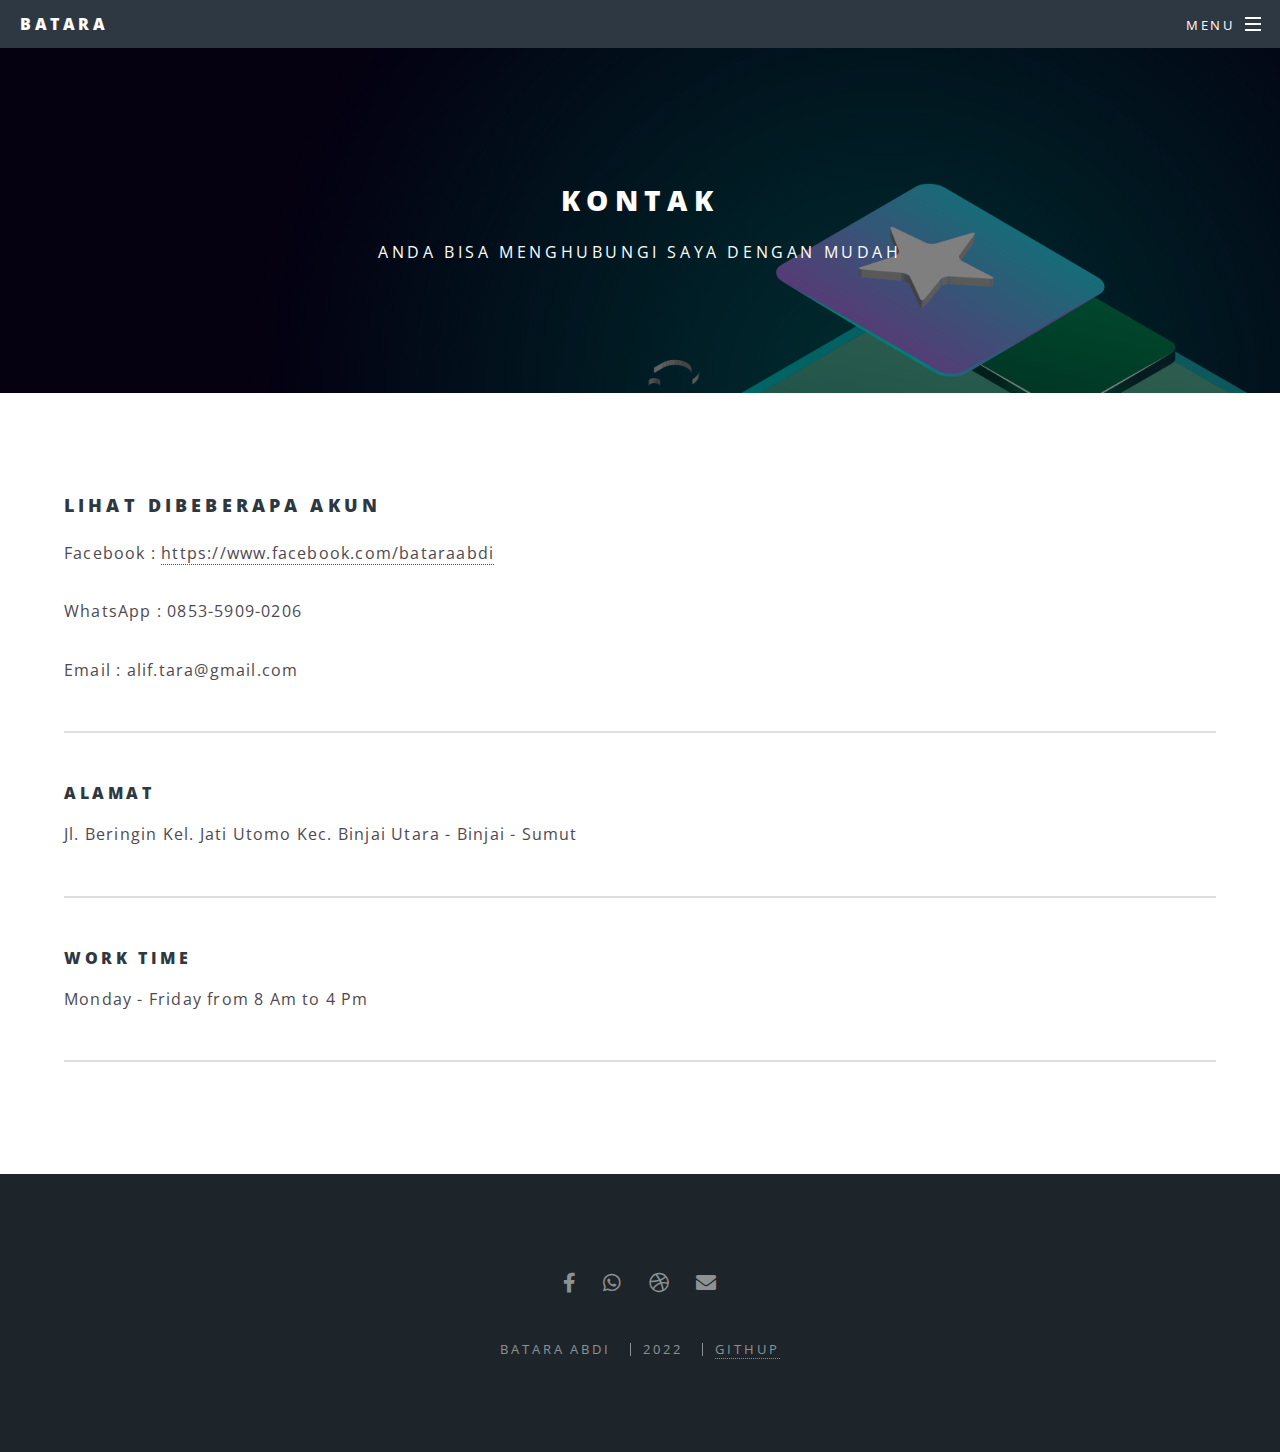
<file: jasa/contact.html>
<!DOCTYPE HTML>
<!--
	Spectral by HTML5 UP
	html5up.net | @ajlkn
	Free for personal and commercial use under the CCA 3.0 license (html5up.net/license)
-->
<html>
	<head>
		<title>Batara Abdi</title>
		<meta charset="utf-8" />
		<meta name="viewport" content="width=device-width, initial-scale=1, user-scalable=no" />
		<link rel="stylesheet" href="assets/css/main.css" />
		<noscript><link rel="stylesheet" href="assets/css/noscript.css" /></noscript>
	</head>
	<body class="is-preload">

		<!-- Page Wrapper -->
			<div id="page-wrapper">

				<!-- Header -->
					<header id="header">
						<h1><a href="index.html">Batara</a></h1>
						<nav id="nav">
							<ul>
								<li class="special">
									<a href="#menu" class="menuToggle"><span>Menu</span></a>
									<div id="menu">
										<ul>
											<li><a href="index.html">Home</a></li>
											<li><a href="generic.html">Contact</a></li>
											<li><a href="project.html">Project</a></li>
											<li><a href="https://www.facebook.com/bataraabdi">Facebook</a></li>
										</ul>
									</div>
								</li>
							</ul>
						</nav>
					</header>

				<!-- Main -->
					<article id="main">
						<header>
							<h2>Kontak</h2>
							<p>Anda bisa menghubungi saya dengan mudah</p>
						</header>
						<section class="wrapper style5">
							<div class="inner">

								<h3>Lihat dibeberapa akun</h3>
								<p>Facebook : <a href="https://www.facebook.com/bataraabdi"><span class="label">https://www.facebook.com/bataraabdi</span></a></p>
								<p>WhatsApp : 0853-5909-0206</p>
								<p>Email : alif.tara@gmail.com</p>
								<hr />

								<h4>Alamat</h4>
								<p>Jl. Beringin Kel. Jati Utomo Kec. Binjai Utara - Binjai - Sumut</p>
<hr />
								<h4>Work Time</h4>
								<p>Monday - Friday from 8 Am to 4 Pm</p>
								<hr />
							</div>
						</section>
					</article>

				<!-- Footer -->
				<footer id="footer">
					<ul class="icons">
						<li><a href="https://www.facebook.com/bataraabdi" class="icon brands fa-facebook-f"><span class="label">Facebook</span></a></li>
						<li><a href="https://wa.me/6285359090206" class="icon brands fa-whatsapp"><span class="label">WhatsApp</span></a></li>
						<li><a href="#" class="icon brands fa-dribbble"><span class="label">Dribbble</span></a></li>
						<li><a href="mailto://alif.tara@gmail.com" class="icon solid fa-envelope"><span class="label">Email</span></a></li>
					</ul>
					<ul class="copyright">
						<li> batara abdi</li> <li>2022</li> <li><a href="http://html5up.net">Githup</a></li>
					</ul>
				</footer>

			</div>

		<!-- Scripts -->
			<script src="assets/js/jquery.min.js"></script>
			<script src="assets/js/jquery.scrollex.min.js"></script>
			<script src="assets/js/jquery.scrolly.min.js"></script>
			<script src="assets/js/browser.min.js"></script>
			<script src="assets/js/breakpoints.min.js"></script>
			<script src="assets/js/util.js"></script>
			<script src="assets/js/main.js"></script>

	</body>
</html>
</file>
<file: jasa/assets/css/noscript.css>
/*
	Spectral by HTML5 UP
	html5up.net | @ajlkn
	Free for personal and commercial use under the CCA 3.0 license (html5up.net/license)
*/

/* Banner */

	body.is-preload #banner h2 {
		-moz-transform: none;
		-webkit-transform: none;
		-ms-transform: none;
		transform: none;
		opacity: 1;
	}

		body.is-preload #banner h2:before, body.is-preload #banner h2:after {
			width: 100%;
		}

	body.is-preload #banner .more {
		-moz-transform: none;
		-webkit-transform: none;
		-ms-transform: none;
		transform: none;
		opacity: 1;
	}

	body.is-preload #banner:after {
		opacity: 0;
	}
</file>
<file: jasa/assets/css/main.css>
@import url(fontawesome-all.min.css);
@import url("https://fonts.googleapis.com/css?family=Open+Sans:400,400italic,600,600italic,800,800italic");

/*
	Spectral by HTML5 UP
	html5up.net | @ajlkn
	Free for personal and commercial use under the CCA 3.0 license (html5up.net/license)
*/

html, body, div, span, applet, object,
iframe, h1, h2, h3, h4, h5, h6, p, blockquote,
pre, a, abbr, acronym, address, big, cite,
code, del, dfn, em, img, ins, kbd, q, s, samp,
small, strike, strong, sub, sup, tt, var, b,
u, i, center, dl, dt, dd, ol, ul, li, fieldset,
form, label, legend, table, caption, tbody,
tfoot, thead, tr, th, td, article, aside,
canvas, details, embed, figure, figcaption,
footer, header, hgroup, menu, nav, output, ruby,
section, summary, time, mark, audio, video {
	margin: 0;
	padding: 0;
	border: 0;
	font-size: 100%;
	font: inherit;
	vertical-align: baseline;}

article, aside, details, figcaption, figure,
footer, header, hgroup, menu, nav, section {
	display: block;}

body {
	line-height: 1;
}

ol, ul {
	list-style: none;
}

blockquote, q {
	quotes: none;
}

	blockquote:before, blockquote:after, q:before, q:after {
		content: '';
		content: none;
	}

table {
	border-collapse: collapse;
	border-spacing: 0;
}

body {
	-webkit-text-size-adjust: none;
}

mark {
	background-color: transparent;
	color: inherit;
}

input::-moz-focus-inner {
	border: 0;
	padding: 0;
}

input, select, textarea {
	-moz-appearance: none;
	-webkit-appearance: none;
	-ms-appearance: none;
	appearance: none;
}

/* Basic */

	@-ms-viewport {
		width: device-width;
	}

	html {
		box-sizing: border-box;
	}

	*, *:before, *:after {
		box-sizing: inherit;
	}

	body {
		background: #2e3842;
	}

		body.is-preload *, body.is-preload *:before, body.is-preload *:after {
			-moz-animation: none !important;
			-webkit-animation: none !important;
			-ms-animation: none !important;
			animation: none !important;
			-moz-transition: none !important;
			-webkit-transition: none !important;
			-ms-transition: none !important;
			transition: none !important;
		}

	body, input, select, textarea {
		color: #fff;
		font-family: "Open Sans", Helvetica, sans-serif;
		font-size: 15pt;
		font-weight: 400;
		letter-spacing: 0.075em;
		line-height: 1.65em;
	}

		@media screen and (max-width: 1680px) {

			body, input, select, textarea {
				font-size: 13pt;
			}

		}

		@media screen and (max-width: 1280px) {

			body, input, select, textarea {
				font-size: 12pt;
			}

		}

		@media screen and (max-width: 736px) {

			body, input, select, textarea {
				font-size: 11pt;
				letter-spacing: 0.0375em;
			}

		}

	a {
		-moz-transition: color 0.2s ease, border-bottom-color 0.2s ease;
		-webkit-transition: color 0.2s ease, border-bottom-color 0.2s ease;
		-ms-transition: color 0.2s ease, border-bottom-color 0.2s ease;
		transition: color 0.2s ease, border-bottom-color 0.2s ease;
		border-bottom: dotted 1px;
		color: inherit;
		text-decoration: none;
	}

		a:hover {
			border-bottom-color: transparent;
		}

	strong, b {
		color: #fff;
		font-weight: 600;
	}

	em, i {
		font-style: italic;
	}

	p {
		margin: 0 0 2em 0;
	}

	h1, h2, h3, h4, h5, h6 {
		color: #fff;
		font-weight: 800;
		letter-spacing: 0.225em;
		line-height: 1em;
		margin: 0 0 1em 0;
		text-transform: uppercase;
	}

		h1 a, h2 a, h3 a, h4 a, h5 a, h6 a {
			color: inherit;
			text-decoration: none;
		}

	h2 {
		font-size: 1.35em;
		line-height: 1.75em;
	}

		@media screen and (max-width: 736px) {

			h2 {
				font-size: 1.1em;
				line-height: 1.65em;
			}

		}

	h3 {
		font-size: 1.15em;
		line-height: 1.75em;
	}

		@media screen and (max-width: 736px) {

			h3 {
				font-size: 1em;
				line-height: 1.65em;
			}

		}

	h4 {
		font-size: 1em;
		line-height: 1.5em;
	}

	h5 {
		font-size: 0.8em;
		line-height: 1.5em;
	}

	h6 {
		font-size: 0.7em;
		line-height: 1.5em;
	}

	sub {
		font-size: 0.8em;
		position: relative;
		top: 0.5em;
	}

	sup {
		font-size: 0.8em;
		position: relative;
		top: -0.5em;
	}

	hr {
		border: 0;
		border-bottom: solid 2px #fff;
		margin: 3em 0;
	}

		hr.major {
			margin: 4.5em 0;
		}

	blockquote {
		border-left: solid 4px #fff;
		font-style: italic;
		margin: 0 0 2em 0;
		padding: 0.5em 0 0.5em 2em;
	}

	code {
		background: rgba(144, 144, 144, 0.25);
		border-radius: 3px;
		font-family: "Courier New", monospace;
		font-size: 0.9em;
		letter-spacing: 0;
		margin: 0 0.25em;
		padding: 0.25em 0.65em;
	}

	pre {
		-webkit-overflow-scrolling: touch;
		font-family: "Courier New", monospace;
		font-size: 0.9em;
		margin: 0 0 2em 0;
	}

		pre code {
			display: block;
			line-height: 1.75em;
			padding: 1em 1.5em;
			overflow-x: auto;
		}

	.align-left {
		text-align: left;
	}

	.align-center {
		text-align: center;
	}

	.align-right {
		text-align: right;
	}

/* Row */

	.row {
		display: flex;
		flex-wrap: wrap;
		box-sizing: border-box;
		align-items: stretch;
	}

		.row > * {
			box-sizing: border-box;
		}

		.row.gtr-uniform > * > :last-child {
			margin-bottom: 0;
		}

		.row.aln-left {
			justify-content: flex-start;
		}

		.row.aln-center {
			justify-content: center;
		}

		.row.aln-right {
			justify-content: flex-end;
		}

		.row.aln-top {
			align-items: flex-start;
		}

		.row.aln-middle {
			align-items: center;
		}

		.row.aln-bottom {
			align-items: flex-end;
		}

		.row > .imp {
			order: -1;
		}

		.row > .col-1 {
			width: 8.33333%;
		}

		.row > .off-1 {
			margin-left: 8.33333%;
		}

		.row > .col-2 {
			width: 16.66667%;
		}

		.row > .off-2 {
			margin-left: 16.66667%;
		}

		.row > .col-3 {
			width: 25%;
		}

		.row > .off-3 {
			margin-left: 25%;
		}

		.row > .col-4 {
			width: 33.33333%;
		}

		.row > .off-4 {
			margin-left: 33.33333%;
		}

		.row > .col-5 {
			width: 41.66667%;
		}

		.row > .off-5 {
			margin-left: 41.66667%;
		}

		.row > .col-6 {
			width: 50%;
		}

		.row > .off-6 {
			margin-left: 50%;
		}

		.row > .col-7 {
			width: 58.33333%;
		}

		.row > .off-7 {
			margin-left: 58.33333%;
		}

		.row > .col-8 {
			width: 66.66667%;
		}

		.row > .off-8 {
			margin-left: 66.66667%;
		}

		.row > .col-9 {
			width: 75%;
		}

		.row > .off-9 {
			margin-left: 75%;
		}

		.row > .col-10 {
			width: 83.33333%;
		}

		.row > .off-10 {
			margin-left: 83.33333%;
		}

		.row > .col-11 {
			width: 91.66667%;
		}

		.row > .off-11 {
			margin-left: 91.66667%;
		}

		.row > .col-12 {
			width: 100%;
		}

		.row > .off-12 {
			margin-left: 100%;
		}

		.row.gtr-0 {
			margin-top: 0;
			margin-left: 0em;
		}

			.row.gtr-0 > * {
				padding: 0 0 0 0em;
			}

			.row.gtr-0.gtr-uniform {
				margin-top: 0em;
			}

				.row.gtr-0.gtr-uniform > * {
					padding-top: 0em;
				}

		.row.gtr-25 {
			margin-top: 0;
			margin-left: -0.375em;
		}

			.row.gtr-25 > * {
				padding: 0 0 0 0.375em;
			}

			.row.gtr-25.gtr-uniform {
				margin-top: -0.375em;
			}

				.row.gtr-25.gtr-uniform > * {
					padding-top: 0.375em;
				}

		.row.gtr-50 {
			margin-top: 0;
			margin-left: -0.75em;
		}

			.row.gtr-50 > * {
				padding: 0 0 0 0.75em;
			}

			.row.gtr-50.gtr-uniform {
				margin-top: -0.75em;
			}

				.row.gtr-50.gtr-uniform > * {
					padding-top: 0.75em;
				}

		.row {
			margin-top: 0;
			margin-left: -1.5em;
		}

			.row > * {
				padding: 0 0 0 1.5em;
			}

			.row.gtr-uniform {
				margin-top: -1.5em;
			}

				.row.gtr-uniform > * {
					padding-top: 1.5em;
				}

		.row.gtr-150 {
			margin-top: 0;
			margin-left: -2.25em;
		}

			.row.gtr-150 > * {
				padding: 0 0 0 2.25em;
			}

			.row.gtr-150.gtr-uniform {
				margin-top: -2.25em;
			}

				.row.gtr-150.gtr-uniform > * {
					padding-top: 2.25em;
				}

		.row.gtr-200 {
			margin-top: 0;
			margin-left: -3em;
		}

			.row.gtr-200 > * {
				padding: 0 0 0 3em;
			}

			.row.gtr-200.gtr-uniform {
				margin-top: -3em;
			}

				.row.gtr-200.gtr-uniform > * {
					padding-top: 3em;
				}

		@media screen and (max-width: 1680px) {

			.row {
				display: flex;
				flex-wrap: wrap;
				box-sizing: border-box;
				align-items: stretch;
			}

				.row > * {
					box-sizing: border-box;
				}

				.row.gtr-uniform > * > :last-child {
					margin-bottom: 0;
				}

				.row.aln-left {
					justify-content: flex-start;
				}

				.row.aln-center {
					justify-content: center;
				}

				.row.aln-right {
					justify-content: flex-end;
				}

				.row.aln-top {
					align-items: flex-start;
				}

				.row.aln-middle {
					align-items: center;
				}

				.row.aln-bottom {
					align-items: flex-end;
				}

				.row > .imp-xlarge {
					order: -1;
				}

				.row > .col-1-xlarge {
					width: 8.33333%;
				}

				.row > .off-1-xlarge {
					margin-left: 8.33333%;
				}

				.row > .col-2-xlarge {
					width: 16.66667%;
				}

				.row > .off-2-xlarge {
					margin-left: 16.66667%;
				}

				.row > .col-3-xlarge {
					width: 25%;
				}

				.row > .off-3-xlarge {
					margin-left: 25%;
				}

				.row > .col-4-xlarge {
					width: 33.33333%;
				}

				.row > .off-4-xlarge {
					margin-left: 33.33333%;
				}

				.row > .col-5-xlarge {
					width: 41.66667%;
				}

				.row > .off-5-xlarge {
					margin-left: 41.66667%;
				}

				.row > .col-6-xlarge {
					width: 50%;
				}

				.row > .off-6-xlarge {
					margin-left: 50%;
				}

				.row > .col-7-xlarge {
					width: 58.33333%;
				}

				.row > .off-7-xlarge {
					margin-left: 58.33333%;
				}

				.row > .col-8-xlarge {
					width: 66.66667%;
				}

				.row > .off-8-xlarge {
					margin-left: 66.66667%;
				}

				.row > .col-9-xlarge {
					width: 75%;
				}

				.row > .off-9-xlarge {
					margin-left: 75%;
				}

				.row > .col-10-xlarge {
					width: 83.33333%;
				}

				.row > .off-10-xlarge {
					margin-left: 83.33333%;
				}

				.row > .col-11-xlarge {
					width: 91.66667%;
				}

				.row > .off-11-xlarge {
					margin-left: 91.66667%;
				}

				.row > .col-12-xlarge {
					width: 100%;
				}

				.row > .off-12-xlarge {
					margin-left: 100%;
				}

				.row.gtr-0 {
					margin-top: 0;
					margin-left: 0em;
				}

					.row.gtr-0 > * {
						padding: 0 0 0 0em;
					}

					.row.gtr-0.gtr-uniform {
						margin-top: 0em;
					}

						.row.gtr-0.gtr-uniform > * {
							padding-top: 0em;
						}

				.row.gtr-25 {
					margin-top: 0;
					margin-left: -0.375em;
				}

					.row.gtr-25 > * {
						padding: 0 0 0 0.375em;
					}

					.row.gtr-25.gtr-uniform {
						margin-top: -0.375em;
					}

						.row.gtr-25.gtr-uniform > * {
							padding-top: 0.375em;
						}

				.row.gtr-50 {
					margin-top: 0;
					margin-left: -0.75em;
				}

					.row.gtr-50 > * {
						padding: 0 0 0 0.75em;
					}

					.row.gtr-50.gtr-uniform {
						margin-top: -0.75em;
					}

						.row.gtr-50.gtr-uniform > * {
							padding-top: 0.75em;
						}

				.row {
					margin-top: 0;
					margin-left: -1.5em;
				}

					.row > * {
						padding: 0 0 0 1.5em;
					}

					.row.gtr-uniform {
						margin-top: -1.5em;
					}

						.row.gtr-uniform > * {
							padding-top: 1.5em;
						}

				.row.gtr-150 {
					margin-top: 0;
					margin-left: -2.25em;
				}

					.row.gtr-150 > * {
						padding: 0 0 0 2.25em;
					}

					.row.gtr-150.gtr-uniform {
						margin-top: -2.25em;
					}

						.row.gtr-150.gtr-uniform > * {
							padding-top: 2.25em;
						}

				.row.gtr-200 {
					margin-top: 0;
					margin-left: -3em;
				}

					.row.gtr-200 > * {
						padding: 0 0 0 3em;
					}

					.row.gtr-200.gtr-uniform {
						margin-top: -3em;
					}

						.row.gtr-200.gtr-uniform > * {
							padding-top: 3em;
						}

		}

		@media screen and (max-width: 1280px) {

			.row {
				display: flex;
				flex-wrap: wrap;
				box-sizing: border-box;
				align-items: stretch;
			}

				.row > * {
					box-sizing: border-box;
				}

				.row.gtr-uniform > * > :last-child {
					margin-bottom: 0;
				}

				.row.aln-left {
					justify-content: flex-start;
				}

				.row.aln-center {
					justify-content: center;
				}

				.row.aln-right {
					justify-content: flex-end;
				}

				.row.aln-top {
					align-items: flex-start;
				}

				.row.aln-middle {
					align-items: center;
				}

				.row.aln-bottom {
					align-items: flex-end;
				}

				.row > .imp-large {
					order: -1;
				}

				.row > .col-1-large {
					width: 8.33333%;
				}

				.row > .off-1-large {
					margin-left: 8.33333%;
				}

				.row > .col-2-large {
					width: 16.66667%;
				}

				.row > .off-2-large {
					margin-left: 16.66667%;
				}

				.row > .col-3-large {
					width: 25%;
				}

				.row > .off-3-large {
					margin-left: 25%;
				}

				.row > .col-4-large {
					width: 33.33333%;
				}

				.row > .off-4-large {
					margin-left: 33.33333%;
				}

				.row > .col-5-large {
					width: 41.66667%;
				}

				.row > .off-5-large {
					margin-left: 41.66667%;
				}

				.row > .col-6-large {
					width: 50%;
				}

				.row > .off-6-large {
					margin-left: 50%;
				}

				.row > .col-7-large {
					width: 58.33333%;
				}

				.row > .off-7-large {
					margin-left: 58.33333%;
				}

				.row > .col-8-large {
					width: 66.66667%;
				}

				.row > .off-8-large {
					margin-left: 66.66667%;
				}

				.row > .col-9-large {
					width: 75%;
				}

				.row > .off-9-large {
					margin-left: 75%;
				}

				.row > .col-10-large {
					width: 83.33333%;
				}

				.row > .off-10-large {
					margin-left: 83.33333%;
				}

				.row > .col-11-large {
					width: 91.66667%;
				}

				.row > .off-11-large {
					margin-left: 91.66667%;
				}

				.row > .col-12-large {
					width: 100%;
				}

				.row > .off-12-large {
					margin-left: 100%;
				}

				.row.gtr-0 {
					margin-top: 0;
					margin-left: 0em;
				}

					.row.gtr-0 > * {
						padding: 0 0 0 0em;
					}

					.row.gtr-0.gtr-uniform {
						margin-top: 0em;
					}

						.row.gtr-0.gtr-uniform > * {
							padding-top: 0em;
						}

				.row.gtr-25 {
					margin-top: 0;
					margin-left: -0.375em;
				}

					.row.gtr-25 > * {
						padding: 0 0 0 0.375em;
					}

					.row.gtr-25.gtr-uniform {
						margin-top: -0.375em;
					}

						.row.gtr-25.gtr-uniform > * {
							padding-top: 0.375em;
						}

				.row.gtr-50 {
					margin-top: 0;
					margin-left: -0.75em;
				}

					.row.gtr-50 > * {
						padding: 0 0 0 0.75em;
					}

					.row.gtr-50.gtr-uniform {
						margin-top: -0.75em;
					}

						.row.gtr-50.gtr-uniform > * {
							padding-top: 0.75em;
						}

				.row {
					margin-top: 0;
					margin-left: -1.5em;
				}

					.row > * {
						padding: 0 0 0 1.5em;
					}

					.row.gtr-uniform {
						margin-top: -1.5em;
					}

						.row.gtr-uniform > * {
							padding-top: 1.5em;
						}

				.row.gtr-150 {
					margin-top: 0;
					margin-left: -2.25em;
				}

					.row.gtr-150 > * {
						padding: 0 0 0 2.25em;
					}

					.row.gtr-150.gtr-uniform {
						margin-top: -2.25em;
					}

						.row.gtr-150.gtr-uniform > * {
							padding-top: 2.25em;
						}

				.row.gtr-200 {
					margin-top: 0;
					margin-left: -3em;
				}

					.row.gtr-200 > * {
						padding: 0 0 0 3em;
					}

					.row.gtr-200.gtr-uniform {
						margin-top: -3em;
					}

						.row.gtr-200.gtr-uniform > * {
							padding-top: 3em;
						}

		}

		@media screen and (max-width: 980px) {

			.row {
				display: flex;
				flex-wrap: wrap;
				box-sizing: border-box;
				align-items: stretch;
			}

				.row > * {
					box-sizing: border-box;
				}

				.row.gtr-uniform > * > :last-child {
					margin-bottom: 0;
				}

				.row.aln-left {
					justify-content: flex-start;
				}

				.row.aln-center {
					justify-content: center;
				}

				.row.aln-right {
					justify-content: flex-end;
				}

				.row.aln-top {
					align-items: flex-start;
				}

				.row.aln-middle {
					align-items: center;
				}

				.row.aln-bottom {
					align-items: flex-end;
				}

				.row > .imp-medium {
					order: -1;
				}

				.row > .col-1-medium {
					width: 8.33333%;
				}

				.row > .off-1-medium {
					margin-left: 8.33333%;
				}

				.row > .col-2-medium {
					width: 16.66667%;
				}

				.row > .off-2-medium {
					margin-left: 16.66667%;
				}

				.row > .col-3-medium {
					width: 25%;
				}

				.row > .off-3-medium {
					margin-left: 25%;
				}

				.row > .col-4-medium {
					width: 33.33333%;
				}

				.row > .off-4-medium {
					margin-left: 33.33333%;
				}

				.row > .col-5-medium {
					width: 41.66667%;
				}

				.row > .off-5-medium {
					margin-left: 41.66667%;
				}

				.row > .col-6-medium {
					width: 50%;
				}

				.row > .off-6-medium {
					margin-left: 50%;
				}

				.row > .col-7-medium {
					width: 58.33333%;
				}

				.row > .off-7-medium {
					margin-left: 58.33333%;
				}

				.row > .col-8-medium {
					width: 66.66667%;
				}

				.row > .off-8-medium {
					margin-left: 66.66667%;
				}

				.row > .col-9-medium {
					width: 75%;
				}

				.row > .off-9-medium {
					margin-left: 75%;
				}

				.row > .col-10-medium {
					width: 83.33333%;
				}

				.row > .off-10-medium {
					margin-left: 83.33333%;
				}

				.row > .col-11-medium {
					width: 91.66667%;
				}

				.row > .off-11-medium {
					margin-left: 91.66667%;
				}

				.row > .col-12-medium {
					width: 100%;
				}

				.row > .off-12-medium {
					margin-left: 100%;
				}

				.row.gtr-0 {
					margin-top: 0;
					margin-left: 0em;
				}

					.row.gtr-0 > * {
						padding: 0 0 0 0em;
					}

					.row.gtr-0.gtr-uniform {
						margin-top: 0em;
					}

						.row.gtr-0.gtr-uniform > * {
							padding-top: 0em;
						}

				.row.gtr-25 {
					margin-top: 0;
					margin-left: -0.375em;
				}

					.row.gtr-25 > * {
						padding: 0 0 0 0.375em;
					}

					.row.gtr-25.gtr-uniform {
						margin-top: -0.375em;
					}

						.row.gtr-25.gtr-uniform > * {
							padding-top: 0.375em;
						}

				.row.gtr-50 {
					margin-top: 0;
					margin-left: -0.75em;
				}

					.row.gtr-50 > * {
						padding: 0 0 0 0.75em;
					}

					.row.gtr-50.gtr-uniform {
						margin-top: -0.75em;
					}

						.row.gtr-50.gtr-uniform > * {
							padding-top: 0.75em;
						}

				.row {
					margin-top: 0;
					margin-left: -1.5em;
				}

					.row > * {
						padding: 0 0 0 1.5em;
					}

					.row.gtr-uniform {
						margin-top: -1.5em;
					}

						.row.gtr-uniform > * {
							padding-top: 1.5em;
						}

				.row.gtr-150 {
					margin-top: 0;
					margin-left: -2.25em;
				}

					.row.gtr-150 > * {
						padding: 0 0 0 2.25em;
					}

					.row.gtr-150.gtr-uniform {
						margin-top: -2.25em;
					}

						.row.gtr-150.gtr-uniform > * {
							padding-top: 2.25em;
						}

				.row.gtr-200 {
					margin-top: 0;
					margin-left: -3em;
				}

					.row.gtr-200 > * {
						padding: 0 0 0 3em;
					}

					.row.gtr-200.gtr-uniform {
						margin-top: -3em;
					}

						.row.gtr-200.gtr-uniform > * {
							padding-top: 3em;
						}

		}

		@media screen and (max-width: 736px) {

			.row {
				display: flex;
				flex-wrap: wrap;
				box-sizing: border-box;
				align-items: stretch;
			}

				.row > * {
					box-sizing: border-box;
				}

				.row.gtr-uniform > * > :last-child {
					margin-bottom: 0;
				}

				.row.aln-left {
					justify-content: flex-start;
				}

				.row.aln-center {
					justify-content: center;
				}

				.row.aln-right {
					justify-content: flex-end;
				}

				.row.aln-top {
					align-items: flex-start;
				}

				.row.aln-middle {
					align-items: center;
				}

				.row.aln-bottom {
					align-items: flex-end;
				}

				.row > .imp-small {
					order: -1;
				}

				.row > .col-1-small {
					width: 8.33333%;
				}

				.row > .off-1-small {
					margin-left: 8.33333%;
				}

				.row > .col-2-small {
					width: 16.66667%;
				}

				.row > .off-2-small {
					margin-left: 16.66667%;
				}

				.row > .col-3-small {
					width: 25%;
				}

				.row > .off-3-small {
					margin-left: 25%;
				}

				.row > .col-4-small {
					width: 33.33333%;
				}

				.row > .off-4-small {
					margin-left: 33.33333%;
				}

				.row > .col-5-small {
					width: 41.66667%;
				}

				.row > .off-5-small {
					margin-left: 41.66667%;
				}

				.row > .col-6-small {
					width: 50%;
				}

				.row > .off-6-small {
					margin-left: 50%;
				}

				.row > .col-7-small {
					width: 58.33333%;
				}

				.row > .off-7-small {
					margin-left: 58.33333%;
				}

				.row > .col-8-small {
					width: 66.66667%;
				}

				.row > .off-8-small {
					margin-left: 66.66667%;
				}

				.row > .col-9-small {
					width: 75%;
				}

				.row > .off-9-small {
					margin-left: 75%;
				}

				.row > .col-10-small {
					width: 83.33333%;
				}

				.row > .off-10-small {
					margin-left: 83.33333%;
				}

				.row > .col-11-small {
					width: 91.66667%;
				}

				.row > .off-11-small {
					margin-left: 91.66667%;
				}

				.row > .col-12-small {
					width: 100%;
				}

				.row > .off-12-small {
					margin-left: 100%;
				}

				.row.gtr-0 {
					margin-top: 0;
					margin-left: 0em;
				}

					.row.gtr-0 > * {
						padding: 0 0 0 0em;
					}

					.row.gtr-0.gtr-uniform {
						margin-top: 0em;
					}

						.row.gtr-0.gtr-uniform > * {
							padding-top: 0em;
						}

				.row.gtr-25 {
					margin-top: 0;
					margin-left: -0.375em;
				}

					.row.gtr-25 > * {
						padding: 0 0 0 0.375em;
					}

					.row.gtr-25.gtr-uniform {
						margin-top: -0.375em;
					}

						.row.gtr-25.gtr-uniform > * {
							padding-top: 0.375em;
						}

				.row.gtr-50 {
					margin-top: 0;
					margin-left: -0.75em;
				}

					.row.gtr-50 > * {
						padding: 0 0 0 0.75em;
					}

					.row.gtr-50.gtr-uniform {
						margin-top: -0.75em;
					}

						.row.gtr-50.gtr-uniform > * {
							padding-top: 0.75em;
						}

				.row {
					margin-top: 0;
					margin-left: -1.5em;
				}

					.row > * {
						padding: 0 0 0 1.5em;
					}

					.row.gtr-uniform {
						margin-top: -1.5em;
					}

						.row.gtr-uniform > * {
							padding-top: 1.5em;
						}

				.row.gtr-150 {
					margin-top: 0;
					margin-left: -2.25em;
				}

					.row.gtr-150 > * {
						padding: 0 0 0 2.25em;
					}

					.row.gtr-150.gtr-uniform {
						margin-top: -2.25em;
					}

						.row.gtr-150.gtr-uniform > * {
							padding-top: 2.25em;
						}

				.row.gtr-200 {
					margin-top: 0;
					margin-left: -3em;
				}

					.row.gtr-200 > * {
						padding: 0 0 0 3em;
					}

					.row.gtr-200.gtr-uniform {
						margin-top: -3em;
					}

						.row.gtr-200.gtr-uniform > * {
							padding-top: 3em;
						}

		}

		@media screen and (max-width: 480px) {

			.row {
				display: flex;
				flex-wrap: wrap;
				box-sizing: border-box;
				align-items: stretch;
			}

				.row > * {
					box-sizing: border-box;
				}

				.row.gtr-uniform > * > :last-child {
					margin-bottom: 0;
				}

				.row.aln-left {
					justify-content: flex-start;
				}

				.row.aln-center {
					justify-content: center;
				}

				.row.aln-right {
					justify-content: flex-end;
				}

				.row.aln-top {
					align-items: flex-start;
				}

				.row.aln-middle {
					align-items: center;
				}

				.row.aln-bottom {
					align-items: flex-end;
				}

				.row > .imp-xsmall {
					order: -1;
				}

				.row > .col-1-xsmall {
					width: 8.33333%;
				}

				.row > .off-1-xsmall {
					margin-left: 8.33333%;
				}

				.row > .col-2-xsmall {
					width: 16.66667%;
				}

				.row > .off-2-xsmall {
					margin-left: 16.66667%;
				}

				.row > .col-3-xsmall {
					width: 25%;
				}

				.row > .off-3-xsmall {
					margin-left: 25%;
				}

				.row > .col-4-xsmall {
					width: 33.33333%;
				}

				.row > .off-4-xsmall {
					margin-left: 33.33333%;
				}

				.row > .col-5-xsmall {
					width: 41.66667%;
				}

				.row > .off-5-xsmall {
					margin-left: 41.66667%;
				}

				.row > .col-6-xsmall {
					width: 50%;
				}

				.row > .off-6-xsmall {
					margin-left: 50%;
				}

				.row > .col-7-xsmall {
					width: 58.33333%;
				}

				.row > .off-7-xsmall {
					margin-left: 58.33333%;
				}

				.row > .col-8-xsmall {
					width: 66.66667%;
				}

				.row > .off-8-xsmall {
					margin-left: 66.66667%;
				}

				.row > .col-9-xsmall {
					width: 75%;
				}

				.row > .off-9-xsmall {
					margin-left: 75%;
				}

				.row > .col-10-xsmall {
					width: 83.33333%;
				}

				.row > .off-10-xsmall {
					margin-left: 83.33333%;
				}

				.row > .col-11-xsmall {
					width: 91.66667%;
				}

				.row > .off-11-xsmall {
					margin-left: 91.66667%;
				}

				.row > .col-12-xsmall {
					width: 100%;
				}

				.row > .off-12-xsmall {
					margin-left: 100%;
				}

				.row.gtr-0 {
					margin-top: 0;
					margin-left: 0em;
				}

					.row.gtr-0 > * {
						padding: 0 0 0 0em;
					}

					.row.gtr-0.gtr-uniform {
						margin-top: 0em;
					}

						.row.gtr-0.gtr-uniform > * {
							padding-top: 0em;
						}

				.row.gtr-25 {
					margin-top: 0;
					margin-left: -0.375em;
				}

					.row.gtr-25 > * {
						padding: 0 0 0 0.375em;
					}

					.row.gtr-25.gtr-uniform {
						margin-top: -0.375em;
					}

						.row.gtr-25.gtr-uniform > * {
							padding-top: 0.375em;
						}

				.row.gtr-50 {
					margin-top: 0;
					margin-left: -0.75em;
				}

					.row.gtr-50 > * {
						padding: 0 0 0 0.75em;
					}

					.row.gtr-50.gtr-uniform {
						margin-top: -0.75em;
					}

						.row.gtr-50.gtr-uniform > * {
							padding-top: 0.75em;
						}

				.row {
					margin-top: 0;
					margin-left: -1.5em;
				}

					.row > * {
						padding: 0 0 0 1.5em;
					}

					.row.gtr-uniform {
						margin-top: -1.5em;
					}

						.row.gtr-uniform > * {
							padding-top: 1.5em;
						}

				.row.gtr-150 {
					margin-top: 0;
					margin-left: -2.25em;
				}

					.row.gtr-150 > * {
						padding: 0 0 0 2.25em;
					}

					.row.gtr-150.gtr-uniform {
						margin-top: -2.25em;
					}

						.row.gtr-150.gtr-uniform > * {
							padding-top: 2.25em;
						}

				.row.gtr-200 {
					margin-top: 0;
					margin-left: -3em;
				}

					.row.gtr-200 > * {
						padding: 0 0 0 3em;
					}

					.row.gtr-200.gtr-uniform {
						margin-top: -3em;
					}

						.row.gtr-200.gtr-uniform > * {
							padding-top: 3em;
						}

		}

/* Section/Article */

	section.special, article.special {
		text-align: center;
	}

	header p {
		color: rgba(255, 255, 255, 0.5);
		position: relative;
		top: -0.25em;
	}

	header h3 + p {
		font-size: 1.1em;
	}

	header h4 + p,
	header h5 + p,
	header h6 + p {
		font-size: 0.9em;
	}

	header.major {
		margin: 0 0 3.5em 0;
	}

		header.major h2, header.major h3, header.major h4, header.major h5, header.major h6 {
			border-bottom: solid 2px #fff;
			display: inline-block;
			padding-bottom: 1em;
			position: relative;
		}

			header.major h2:after, header.major h3:after, header.major h4:after, header.major h5:after, header.major h6:after {
				content: '';
				display: block;
				height: 1px;
			}

		header.major p {
			color: #fff;
			top: 0;
		}

		@media screen and (max-width: 736px) {

			header.major {
				margin: 0 0 2em 0;
			}

		}

	@media screen and (max-width: 980px) {

		header br {
			display: none;
		}

	}

/* Form */

	form {
		margin: 0 0 2em 0;
	}

	label {
		color: #fff;
		display: block;
		font-size: 0.9em;
		font-weight: 600;
		margin: 0 0 1em 0;
	}

	input[type="text"],
	input[type="password"],
	input[type="email"],
	select,
	textarea {
		-moz-appearance: none;
		-webkit-appearance: none;
		-ms-appearance: none;
		appearance: none;
		background-color: rgba(144, 144, 144, 0.25);
		border-radius: 3px;
		border: none;
		color: inherit;
		display: block;
		outline: 0;
		padding: 0 1em;
		text-decoration: none;
		width: 100%;
	}

		input[type="text"]:invalid,
		input[type="password"]:invalid,
		input[type="email"]:invalid,
		select:invalid,
		textarea:invalid {
			box-shadow: none;
		}

		input[type="text"]:focus,
		input[type="password"]:focus,
		input[type="email"]:focus,
		select:focus,
		textarea:focus {
			box-shadow: 0 0 0 2px #21b2a6;
		}

	select {
		background-size: 1.25em;
		background-repeat: no-repeat;
		background-position: calc(100% - 1em) center;
		height: 2.75em;
		padding-right: 2.75em;
		text-overflow: ellipsis;
	}

		select:focus::-ms-value {
			background-color: transparent;
		}

		select::-ms-expand {
			display: none;
		}

	input[type="text"],
	input[type="password"],
	input[type="email"],
	select {
		height: 2.75em;
	}

	textarea {
		padding: 0.75em 1em;
	}

	input[type="checkbox"],
	input[type="radio"] {
		-moz-appearance: none;
		-webkit-appearance: none;
		-ms-appearance: none;
		appearance: none;
		display: block;
		float: left;
		margin-right: -2em;
		opacity: 0;
		width: 1em;
		z-index: -1;
	}

		input[type="checkbox"] + label,
		input[type="radio"] + label {
			text-decoration: none;
			color: #fff;
			cursor: pointer;
			display: inline-block;
			font-size: 1em;
			font-weight: 400;
			padding-left: 2.4em;
			padding-right: 0.75em;
			position: relative;
		}

			input[type="checkbox"] + label:before,
			input[type="radio"] + label:before {
				-moz-osx-font-smoothing: grayscale;
				-webkit-font-smoothing: antialiased;
				display: inline-block;
				font-style: normal;
				font-variant: normal;
				text-rendering: auto;
				line-height: 1;
				text-transform: none !important;
				font-family: 'Font Awesome 5 Free';
				font-weight: 900;
			}

			input[type="checkbox"] + label:before,
			input[type="radio"] + label:before {
				background: rgba(144, 144, 144, 0.25);
				border-radius: 3px;
				content: '';
				display: inline-block;
				font-size: 0.8em;
				height: 2.0625em;
				left: 0;
				line-height: 2.0625em;
				position: absolute;
				text-align: center;
				top: 0;
				width: 2.0625em;
			}

		input[type="checkbox"]:checked + label:before,
		input[type="radio"]:checked + label:before {
			background: #2e3842;
			color: #fff;
			content: '\f00c';
		}

		input[type="checkbox"]:focus + label:before,
		input[type="radio"]:focus + label:before {
			box-shadow: 0 0 0 2px #21b2a6;
		}

	input[type="checkbox"] + label:before {
		border-radius: 3px;
	}

	input[type="radio"] + label:before {
		border-radius: 100%;
	}

	::-webkit-input-placeholder {
		color: rgba(255, 255, 255, 0.5) !important;
		opacity: 1.0;
	}

	:-moz-placeholder {
		color: rgba(255, 255, 255, 0.5) !important;
		opacity: 1.0;
	}

	::-moz-placeholder {
		color: rgba(255, 255, 255, 0.5) !important;
		opacity: 1.0;
	}

	:-ms-input-placeholder {
		color: rgba(255, 255, 255, 0.5) !important;
		opacity: 1.0;
	}

/* Box */

	.box {
		border-radius: 3px;
		border: solid 2px #fff;
		margin-bottom: 2em;
		padding: 1.5em;
	}

		.box > :last-child,
		.box > :last-child > :last-child,
		.box > :last-child > :last-child > :last-child {
			margin-bottom: 0;
		}

		.box.alt {
			border: 0;
			border-radius: 0;
			padding: 0;
		}

/* Icon */

	.icon {
		text-decoration: none;
		border-bottom: none;
		position: relative;
	}

		.icon:before {
			-moz-osx-font-smoothing: grayscale;
			-webkit-font-smoothing: antialiased;
			display: inline-block;
			font-style: normal;
			font-variant: normal;
			text-rendering: auto;
			line-height: 1;
			text-transform: none !important;
			font-family: 'Font Awesome 5 Free';
			font-weight: 400;
		}

		.icon > .label {
			display: none;
		}

		.icon:before {
			line-height: inherit;
		}

		.icon.solid:before {
			font-weight: 900;
		}

		.icon.brands:before {
			font-family: 'Font Awesome 5 Brands';
		}

		.icon.major {
			-moz-transform: rotate(-45deg);
			-webkit-transform: rotate(-45deg);
			-ms-transform: rotate(-45deg);
			transform: rotate(-45deg);
			border-radius: 3px;
			border: solid 2px #fff;
			display: inline-block;
			font-size: 1.35em;
			height: calc(3em + 2px);
			line-height: 3em;
			text-align: center;
			width: calc(3em + 2px);
		}

			.icon.major:before {
				-moz-transform: rotate(45deg);
				-webkit-transform: rotate(45deg);
				-ms-transform: rotate(45deg);
				transform: rotate(45deg);
				display: inline-block;
				font-size: 1.5em;
			}

			@media screen and (max-width: 736px) {

				.icon.major {
					font-size: 1em;
				}

			}

		.icon.style1 {
			color: #00ffcc;
		}

		.icon.style2 {
			color: #00f0ff;
		}

		.icon.style3 {
			color: #76ddff;
		}

/* Image */

	.image {
		border-radius: 3px;
		border: 0;
		display: inline-block;
		position: relative;
	}

		.image img {
			border-radius: 3px;
			display: block;
		}

		.image.left {
			float: left;
			margin: 0 2em 2em 0;
			top: 0.25em;
		}

		.image.right {
			float: right;
			margin: 0 0 2em 2em;
			top: 0.25em;
		}

		.image.left, .image.right {
			max-width: 40%;
		}

			.image.left img, .image.right img {
				width: 100%;
			}

		.image.fit {
			display: block;
			margin: 0 0 2em 0;
			width: 100%;
		}

			.image.fit img {
				width: 100%;
			}

/* List */

	ol {
		list-style: decimal;
		margin: 0 0 2em 0;
		padding-left: 1.25em;
	}

		ol li {
			padding-left: 0.25em;
		}

	ul {
		list-style: disc;
		margin: 0 0 2em 0;
		padding-left: 1em;
	}

		ul li {
			padding-left: 0.5em;
		}

		ul.alt {
			list-style: none;
			padding-left: 0;
		}

			ul.alt li {
				border-top: solid 1px #fff;
				padding: 0.5em 0;
			}

				ul.alt li:first-child {
					border-top: 0;
					padding-top: 0;
				}

	dl {
		margin: 0 0 2em 0;
	}

/* Actions */

	ul.actions {
		display: -moz-flex;
		display: -webkit-flex;
		display: -ms-flex;
		display: flex;
		cursor: default;
		list-style: none;
		margin-left: -1em;
		padding-left: 0;
	}

		ul.actions li {
			padding: 0 0 0 1em;
			vertical-align: middle;
		}

		ul.actions.special {
			-moz-justify-content: center;
			-webkit-justify-content: center;
			-ms-justify-content: center;
			justify-content: center;
			width: 100%;
			margin-left: 0;
		}

			ul.actions.special li:first-child {
				padding-left: 0;
			}

		ul.actions.stacked {
			-moz-flex-direction: column;
			-webkit-flex-direction: column;
			-ms-flex-direction: column;
			flex-direction: column;
			margin-left: 0;
		}

			ul.actions.stacked li {
				padding: 1em 0 0 0;
			}

				ul.actions.stacked li:first-child {
					padding-top: 0;
				}

		ul.actions.fit {
			width: calc(100% + 1em);
		}

			ul.actions.fit li {
				-moz-flex-grow: 1;
				-webkit-flex-grow: 1;
				-ms-flex-grow: 1;
				flex-grow: 1;
				-moz-flex-shrink: 1;
				-webkit-flex-shrink: 1;
				-ms-flex-shrink: 1;
				flex-shrink: 1;
				width: 100%;
			}

				ul.actions.fit li > * {
					width: 100%;
				}

			ul.actions.fit.stacked {
				width: 100%;
			}

		@media screen and (max-width: 480px) {

			ul.actions:not(.fixed) {
				-moz-flex-direction: column;
				-webkit-flex-direction: column;
				-ms-flex-direction: column;
				flex-direction: column;
				margin-left: 0;
				width: 100% !important;
			}

				ul.actions:not(.fixed) li {
					-moz-flex-grow: 1;
					-webkit-flex-grow: 1;
					-ms-flex-grow: 1;
					flex-grow: 1;
					-moz-flex-shrink: 1;
					-webkit-flex-shrink: 1;
					-ms-flex-shrink: 1;
					flex-shrink: 1;
					padding: 1em 0 0 0;
					text-align: center;
					width: 100%;
				}

					ul.actions:not(.fixed) li > * {
						width: 100%;
					}

					ul.actions:not(.fixed) li:first-child {
						padding-top: 0;
					}

					ul.actions:not(.fixed) li input[type="submit"],
					ul.actions:not(.fixed) li input[type="reset"],
					ul.actions:not(.fixed) li input[type="button"],
					ul.actions:not(.fixed) li button,
					ul.actions:not(.fixed) li .button {
						width: 100%;
					}

						ul.actions:not(.fixed) li input[type="submit"].icon:before,
						ul.actions:not(.fixed) li input[type="reset"].icon:before,
						ul.actions:not(.fixed) li input[type="button"].icon:before,
						ul.actions:not(.fixed) li button.icon:before,
						ul.actions:not(.fixed) li .button.icon:before {
							margin-left: -0.5em;
						}

		}

/* Icons */

	ul.icons {
		cursor: default;
		list-style: none;
		padding-left: 0;
	}

		ul.icons li {
			display: inline-block;
			padding: 0 1em 0 0;
		}

			ul.icons li:last-child {
				padding-right: 0 !important;
			}

		ul.icons.major {
			padding: 1em 0;
		}

			ul.icons.major li {
				padding-right: 3.5em;
			}

				@media screen and (max-width: 736px) {

					ul.icons.major li {
						padding: 0 1em !important;
					}

				}

/* Table */

	.table-wrapper {
		-webkit-overflow-scrolling: touch;
		overflow-x: auto;
	}

	table {
		margin: 0 0 2em 0;
		width: 100%;
	}

		table tbody tr {
			border: solid 1px #fff;
			border-left: 0;
			border-right: 0;
		}

			table tbody tr:nth-child(2n + 1) {
				background-color: rgba(144, 144, 144, 0.25);
			}

		table td {
			padding: 0.75em 0.75em;
		}

		table th {
			color: #fff;
			font-size: 0.9em;
			font-weight: 600;
			padding: 0 0.75em 0.75em 0.75em;
			text-align: left;
		}

		table thead {
			border-bottom: solid 2px #fff;
		}

		table tfoot {
			border-top: solid 2px #fff;
		}

		table.alt {
			border-collapse: separate;
		}

			table.alt tbody tr td {
				border: solid 1px #fff;
				border-left-width: 0;
				border-top-width: 0;
			}

				table.alt tbody tr td:first-child {
					border-left-width: 1px;
				}

			table.alt tbody tr:first-child td {
				border-top-width: 1px;
			}

			table.alt thead {
				border-bottom: 0;
			}

			table.alt tfoot {
				border-top: 0;
			}

/* Button */

	input[type="submit"],
	input[type="reset"],
	input[type="button"],
	button,
	.button {
		-moz-appearance: none;
		-webkit-appearance: none;
		-ms-appearance: none;
		appearance: none;
		-moz-transition: background-color 0.2s ease-in-out, color 0.2s ease-in-out;
		-webkit-transition: background-color 0.2s ease-in-out, color 0.2s ease-in-out;
		-ms-transition: background-color 0.2s ease-in-out, color 0.2s ease-in-out;
		transition: background-color 0.2s ease-in-out, color 0.2s ease-in-out;
		background-color: transparent;
		border-radius: 3px;
		border: 0;
		box-shadow: inset 0 0 0 2px #fff;
		color: #fff;
		cursor: pointer;
		display: inline-block;
		font-size: 0.8em;
		font-weight: 600;
		height: 3.125em;
		letter-spacing: 0.225em;
		line-height: 3.125em;
		max-width: 30em;
		padding: 0 2.75em;
		text-align: center;
		text-decoration: none;
		text-transform: uppercase;
		white-space: nowrap;
		overflow: hidden;
		text-overflow: ellipsis;
	}

		input[type="submit"]:hover,
		input[type="reset"]:hover,
		input[type="button"]:hover,
		button:hover,
		.button:hover {
			background-color: rgba(144, 144, 144, 0.25);
		}

		input[type="submit"]:active,
		input[type="reset"]:active,
		input[type="button"]:active,
		button:active,
		.button:active {
			background-color: rgba(144, 144, 144, 0.5);
		}

		input[type="submit"].icon:before,
		input[type="reset"].icon:before,
		input[type="button"].icon:before,
		button.icon:before,
		.button.icon:before {
			margin-right: 0.5em;
		}

		input[type="submit"].fit,
		input[type="reset"].fit,
		input[type="button"].fit,
		button.fit,
		.button.fit {
			width: 100%;
		}

		input[type="submit"].small,
		input[type="reset"].small,
		input[type="button"].small,
		button.small,
		.button.small {
			font-size: 0.8em;
		}

		input[type="submit"].large,
		input[type="reset"].large,
		input[type="button"].large,
		button.large,
		.button.large {
			font-size: 1.35em;
		}

		input[type="submit"].primary,
		input[type="reset"].primary,
		input[type="button"].primary,
		button.primary,
		.button.primary {
			background-color: #ed4933;
			box-shadow: none !important;
			color: #ffffff !important;
		}

			input[type="submit"].primary:hover,
			input[type="reset"].primary:hover,
			input[type="button"].primary:hover,
			button.primary:hover,
			.button.primary:hover {
				background-color: #ef5e4a !important;
			}

			input[type="submit"].primary:active,
			input[type="reset"].primary:active,
			input[type="button"].primary:active,
			button.primary:active,
			.button.primary:active {
				background-color: #eb341c !important;
			}

		input[type="submit"].disabled, input[type="submit"]:disabled,
		input[type="reset"].disabled,
		input[type="reset"]:disabled,
		input[type="button"].disabled,
		input[type="button"]:disabled,
		button.disabled,
		button:disabled,
		.button.disabled,
		.button:disabled {
			pointer-events: none;
			opacity: 0.25;
		}

		@media screen and (max-width: 736px) {

			input[type="submit"],
			input[type="reset"],
			input[type="button"],
			button,
			.button {
				height: 3.75em;
				line-height: 3.75em;
			}

		}

/* Features */

	.features {
		display: -moz-flex;
		display: -webkit-flex;
		display: -ms-flex;
		display: flex;
		-moz-flex-wrap: wrap;
		-webkit-flex-wrap: wrap;
		-ms-flex-wrap: wrap;
		flex-wrap: wrap;
		-moz-justify-content: center;
		-webkit-justify-content: center;
		-ms-justify-content: center;
		justify-content: center;
		list-style: none;
		padding: 0;
		width: 100%;
	}

		.features li {
			padding: 4em 4em 2em 6em ;
			display: block;
			position: relative;
			text-align: left;
			width: 50%;
		}

			.features li:nth-child(1) {
				background-color: rgba(0, 0, 0, 0.035);
			}

			.features li:nth-child(2) {
				background-color: rgba(0, 0, 0, 0.07);
			}

			.features li:nth-child(3) {
				background-color: rgba(0, 0, 0, 0.105);
			}

			.features li:nth-child(4) {
				background-color: rgba(0, 0, 0, 0.14);
			}

			.features li:nth-child(5) {
				background-color: rgba(0, 0, 0, 0.175);
			}

			.features li:nth-child(6) {
				background-color: rgba(0, 0, 0, 0.21);
			}

			.features li:nth-child(7) {
				background-color: rgba(0, 0, 0, 0.245);
			}

			.features li:nth-child(8) {
				background-color: rgba(0, 0, 0, 0.28);
			}

			.features li:nth-child(9) {
				background-color: rgba(0, 0, 0, 0.315);
			}

			.features li:nth-child(10) {
				background-color: rgba(0, 0, 0, 0.35);
			}

			.features li:before {
				display: block;
				color: #00ffcc;
				position: absolute;
				left: 1.75em;
				top: 2.75em;
				font-size: 1.5em;
			}

			.features li:nth-child(1) {
				border-top-left-radius: 3px;
			}

			.features li:nth-child(2) {
				border-top-right-radius: 3px;
			}

			.features li:nth-last-child(1) {
				border-bottom-right-radius: 3px;
			}

			.features li:nth-last-child(2) {
				border-bottom-left-radius: 3px;
			}

			@media screen and (max-width: 980px) {

				.features li {
					padding: 3em 2em 1em 2em ;
					text-align: center;
				}

					.features li:before {
						left: 0;
						margin: 0 0 1em 0;
						position: relative;
						top: 0;
					}

			}

			@media screen and (max-width: 736px) {

				.features li {
					padding: 3em 0 1em 0 ;
					background-color: transparent !important;
					border-top: solid 2px #fff;
					width: 100%;
				}

					.features li:first-child {
						border-top: 0;
					}

			}

/* Spotlight */

	.spotlight {
		-moz-align-items: center;
		-webkit-align-items: center;
		-ms-align-items: center;
		align-items: center;
		display: -moz-flex;
		display: -webkit-flex;
		display: -ms-flex;
		display: flex;
	}

		.spotlight .image {
			-moz-order: 1;
			-webkit-order: 1;
			-ms-order: 1;
			order: 1;
			border-radius: 0;
			width: 40%;
		}

			.spotlight .image img {
				border-radius: 0;
				width: 100%;
			}

		.spotlight .content {
			padding: 2em 4em 0.1em 4em ;
			-moz-order: 2;
			-webkit-order: 2;
			-ms-order: 2;
			order: 2;
			max-width: 48em;
			width: 60%;
		}

		.spotlight:nth-child(2n) {
			-moz-flex-direction: row-reverse;
			-webkit-flex-direction: row-reverse;
			-ms-flex-direction: row-reverse;
			flex-direction: row-reverse;
		}

		.spotlight:nth-child(1) {
			background-color: rgba(0, 0, 0, 0.075);
		}

		.spotlight:nth-child(2) {
			background-color: rgba(0, 0, 0, 0.15);
		}

		.spotlight:nth-child(3) {
			background-color: rgba(0, 0, 0, 0.225);
		}

		.spotlight:nth-child(4) {
			background-color: rgba(0, 0, 0, 0.3);
		}

		.spotlight:nth-child(5) {
			background-color: rgba(0, 0, 0, 0.375);
		}

		.spotlight:nth-child(6) {
			background-color: rgba(0, 0, 0, 0.45);
		}

		.spotlight:nth-child(7) {
			background-color: rgba(0, 0, 0, 0.525);
		}

		.spotlight:nth-child(8) {
			background-color: rgba(0, 0, 0, 0.6);
		}

		.spotlight:nth-child(9) {
			background-color: rgba(0, 0, 0, 0.675);
		}

		.spotlight:nth-child(10) {
			background-color: rgba(0, 0, 0, 0.75);
		}

		@media screen and (max-width: 1280px) {

			.spotlight .image {
				width: 45%;
			}

			.spotlight .content {
				width: 55%;
			}

		}

		@media screen and (max-width: 980px) {

			.spotlight {
				display: block;
			}

				.spotlight br {
					display: none;
				}

				.spotlight .image {
					width: 100%;
				}

				.spotlight .content {
					padding: 4em 3em 2em 3em ;
					max-width: none;
					text-align: center;
					width: 100%;
				}

		}

		@media screen and (max-width: 736px) {

			.spotlight .content {
				padding: 3em 2em 1em 2em ;
			}

		}

/* Wrapper */

	.wrapper {
		padding: 6em 0 4em 0 ;
	}

		.wrapper > .inner {
			width: 60em;
			margin: 0 auto;
		}

			@media screen and (max-width: 1280px) {

				.wrapper > .inner {
					width: 90%;
				}

			}

			@media screen and (max-width: 980px) {

				.wrapper > .inner {
					width: 100%;
				}

			}

		.wrapper.alt {
			padding: 0;
		}

		.wrapper.style1 {
			background-color: #1c4143;
			color: #c8ece9;
		}

			.wrapper.style1 strong, .wrapper.style1 b {
				color: #ffffff;
			}

			.wrapper.style1 h2, .wrapper.style1 h3, .wrapper.style1 h4, .wrapper.style1 h5, .wrapper.style1 h6 {
				color: #ffffff;
			}

			.wrapper.style1 hr {
				border-color: rgba(0, 0, 0, 0.125);
			}

			.wrapper.style1 blockquote {
				border-color: rgba(0, 0, 0, 0.125);
			}

			.wrapper.style1 code {
				background: rgba(255, 255, 255, 0.075);
			}

			.wrapper.style1 header p {
				color: #a6e0db;
			}

			.wrapper.style1 header.major h2, .wrapper.style1 header.major h3, .wrapper.style1 header.major h4, .wrapper.style1 header.major h5, .wrapper.style1 header.major h6 {
				border-color: rgba(0, 0, 0, 0.125);
			}

			.wrapper.style1 header.major p {
				color: #c8ece9;
			}

			.wrapper.style1 label {
				color: #ffffff;
			}

			.wrapper.style1 input[type="text"],
			.wrapper.style1 input[type="password"],
			.wrapper.style1 input[type="email"],
			.wrapper.style1 select,
			.wrapper.style1 textarea {
				background-color: rgba(255, 255, 255, 0.075);
			}

			.wrapper.style1 select {
				background-image: url("data:image/svg+xml;charset=utf8,%3Csvg xmlns='http://www.w3.org/2000/svg' width='40' height='40' preserveAspectRatio='none' viewBox='0 0 40 40'%3E%3Cpath d='M9.4,12.3l10.4,10.4l10.4-10.4c0.2-0.2,0.5-0.4,0.9-0.4c0.3,0,0.6,0.1,0.9,0.4l3.3,3.3c0.2,0.2,0.4,0.5,0.4,0.9 c0,0.4-0.1,0.6-0.4,0.9L20.7,31.9c-0.2,0.2-0.5,0.4-0.9,0.4c-0.3,0-0.6-0.1-0.9-0.4L4.3,17.3c-0.2-0.2-0.4-0.5-0.4-0.9 c0-0.4,0.1-0.6,0.4-0.9l3.3-3.3c0.2-0.2,0.5-0.4,0.9-0.4S9.1,12.1,9.4,12.3z' fill='rgba(0, 0, 0, 0.125)' /%3E%3C/svg%3E");
			}

				.wrapper.style1 select option {
					color: #ffffff;
					background: #21b2a6;
				}

			.wrapper.style1 input[type="checkbox"] + label,
			.wrapper.style1 input[type="radio"] + label {
				color: #c8ece9;
			}

				.wrapper.style1 input[type="checkbox"] + label:before,
				.wrapper.style1 input[type="radio"] + label:before {
					background: rgba(255, 255, 255, 0.075);
				}

			.wrapper.style1 input[type="checkbox"]:checked + label:before,
			.wrapper.style1 input[type="radio"]:checked + label:before {
				background: #ffffff;
				color: #21b2a6;
			}

			.wrapper.style1 ::-webkit-input-placeholder {
				color: #a6e0db !important;
			}

			.wrapper.style1 :-moz-placeholder {
				color: #a6e0db !important;
			}

			.wrapper.style1 ::-moz-placeholder {
				color: #a6e0db !important;
			}

			.wrapper.style1 :-ms-input-placeholder {
				color: #a6e0db !important;
			}

			.wrapper.style1 .formerize-placeholder {
				color: #a6e0db !important;
			}

			.wrapper.style1 .icon.major {
				border-color: rgba(0, 0, 0, 0.125);
			}

			.wrapper.style1 ul.alt li {
				border-color: rgba(0, 0, 0, 0.125);
			}

			.wrapper.style1 table tbody tr {
				border-color: rgba(0, 0, 0, 0.125);
			}

				.wrapper.style1 table tbody tr:nth-child(2n + 1) {
					background-color: rgba(255, 255, 255, 0.075);
				}

			.wrapper.style1 table th {
				color: #ffffff;
			}

			.wrapper.style1 table thead {
				border-color: rgba(0, 0, 0, 0.125);
			}

			.wrapper.style1 table tfoot {
				border-color: rgba(0, 0, 0, 0.125);
			}

			.wrapper.style1 table.alt tbody tr td {
				border-color: rgba(0, 0, 0, 0.125);
			}

			.wrapper.style1 input[type="submit"],
			.wrapper.style1 input[type="reset"],
			.wrapper.style1 input[type="button"],
			.wrapper.style1 button,
			.wrapper.style1 .button {
				box-shadow: inset 0 0 0 2px rgba(0, 0, 0, 0.125);
				color: #ffffff;
			}

				.wrapper.style1 input[type="submit"]:hover,
				.wrapper.style1 input[type="reset"]:hover,
				.wrapper.style1 input[type="button"]:hover,
				.wrapper.style1 button:hover,
				.wrapper.style1 .button:hover {
					background-color: rgba(255, 255, 255, 0.075);
				}

				.wrapper.style1 input[type="submit"]:active,
				.wrapper.style1 input[type="reset"]:active,
				.wrapper.style1 input[type="button"]:active,
				.wrapper.style1 button:active,
				.wrapper.style1 .button:active {
					background-color: rgba(255, 255, 255, 0.2);
				}

			@media screen and (max-width: 736px) {

				.wrapper.style1 .features li {
					border-top-color: rgba(0, 0, 0, 0.125);
				}

			}

		.wrapper.style2 {
			background-color: #2e3842;
		}

		.wrapper.style3 {
			background-color: #0e405f;
			color: #d3d4e4;
		}

			.wrapper.style3 strong, .wrapper.style3 b {
				color: #ffffff;
			}

			.wrapper.style3 h2, .wrapper.style3 h3, .wrapper.style3 h4, .wrapper.style3 h5, .wrapper.style3 h6 {
				color: #ffffff;
			}

			.wrapper.style3 hr {
				border-color: rgba(0, 0, 0, 0.125);
			}

			.wrapper.style3 blockquote {
				border-color: rgba(0, 0, 0, 0.125);
			}

			.wrapper.style3 code {
				background: rgba(255, 255, 255, 0.075);
			}

			.wrapper.style3 header p {
				color: #b9bad4;
			}

			.wrapper.style3 header.major h2, .wrapper.style3 header.major h3, .wrapper.style3 header.major h4, .wrapper.style3 header.major h5, .wrapper.style3 header.major h6 {
				border-color: rgba(0, 0, 0, 0.125);
			}

			.wrapper.style3 header.major p {
				color: #d3d4e4;
			}

			.wrapper.style3 label {
				color: #ffffff;
			}

			.wrapper.style3 input[type="text"],
			.wrapper.style3 input[type="password"],
			.wrapper.style3 input[type="email"],
			.wrapper.style3 select,
			.wrapper.style3 textarea {
				background-color: rgba(255, 255, 255, 0.075);
			}

			.wrapper.style3 select {
				background-image: url("data:image/svg+xml;charset=utf8,%3Csvg xmlns='http://www.w3.org/2000/svg' width='40' height='40' preserveAspectRatio='none' viewBox='0 0 40 40'%3E%3Cpath d='M9.4,12.3l10.4,10.4l10.4-10.4c0.2-0.2,0.5-0.4,0.9-0.4c0.3,0,0.6,0.1,0.9,0.4l3.3,3.3c0.2,0.2,0.4,0.5,0.4,0.9 c0,0.4-0.1,0.6-0.4,0.9L20.7,31.9c-0.2,0.2-0.5,0.4-0.9,0.4c-0.3,0-0.6-0.1-0.9-0.4L4.3,17.3c-0.2-0.2-0.4-0.5-0.4-0.9 c0-0.4,0.1-0.6,0.4-0.9l3.3-3.3c0.2-0.2,0.5-0.4,0.9-0.4S9.1,12.1,9.4,12.3z' fill='rgba(0, 0, 0, 0.125)' /%3E%3C/svg%3E");
			}

				.wrapper.style3 select option {
					color: #ffffff;
					background: #505393;
				}

			.wrapper.style3 input[type="checkbox"] + label,
			.wrapper.style3 input[type="radio"] + label {
				color: #d3d4e4;
			}

				.wrapper.style3 input[type="checkbox"] + label:before,
				.wrapper.style3 input[type="radio"] + label:before {
					background: rgba(255, 255, 255, 0.075);
				}

			.wrapper.style3 input[type="checkbox"]:checked + label:before,
			.wrapper.style3 input[type="radio"]:checked + label:before {
				background: #ffffff;
				color: #505393;
			}

			.wrapper.style3 ::-webkit-input-placeholder {
				color: #b9bad4 !important;
			}

			.wrapper.style3 :-moz-placeholder {
				color: #b9bad4 !important;
			}

			.wrapper.style3 ::-moz-placeholder {
				color: #b9bad4 !important;
			}

			.wrapper.style3 :-ms-input-placeholder {
				color: #b9bad4 !important;
			}

			.wrapper.style3 .formerize-placeholder {
				color: #b9bad4 !important;
			}

			.wrapper.style3 .icon.major {
				border-color: rgba(0, 0, 0, 0.125);
			}

			.wrapper.style3 ul.alt li {
				border-color: rgba(0, 0, 0, 0.125);
			}

			.wrapper.style3 table tbody tr {
				border-color: rgba(0, 0, 0, 0.125);
			}

				.wrapper.style3 table tbody tr:nth-child(2n + 1) {
					background-color: rgba(255, 255, 255, 0.075);
				}

			.wrapper.style3 table th {
				color: #ffffff;
			}

			.wrapper.style3 table thead {
				border-color: rgba(0, 0, 0, 0.125);
			}

			.wrapper.style3 table tfoot {
				border-color: rgba(0, 0, 0, 0.125);
			}

			.wrapper.style3 table.alt tbody tr td {
				border-color: rgba(0, 0, 0, 0.125);
			}

			.wrapper.style3 input[type="submit"],
			.wrapper.style3 input[type="reset"],
			.wrapper.style3 input[type="button"],
			.wrapper.style3 button,
			.wrapper.style3 .button {
				box-shadow: inset 0 0 0 2px rgba(0, 0, 0, 0.125);
				color: #ffffff;
			}

				.wrapper.style3 input[type="submit"]:hover,
				.wrapper.style3 input[type="reset"]:hover,
				.wrapper.style3 input[type="button"]:hover,
				.wrapper.style3 button:hover,
				.wrapper.style3 .button:hover {
					background-color: rgba(255, 255, 255, 0.075);
				}

				.wrapper.style3 input[type="submit"]:active,
				.wrapper.style3 input[type="reset"]:active,
				.wrapper.style3 input[type="button"]:active,
				.wrapper.style3 button:active,
				.wrapper.style3 .button:active {
					background-color: rgba(255, 255, 255, 0.2);
				}

			@media screen and (max-width: 736px) {

				.wrapper.style3 .features li {
					border-top-color: rgba(0, 0, 0, 0.125);
				}

			}

		.wrapper.style4 {
			background-color: transparent;
		}

		.wrapper.style5 {
			background-color: #ffffff;
			color: #4E4852;
		}

			.wrapper.style5 strong, .wrapper.style5 b {
				color: #2E3842;
			}

			.wrapper.style5 h2, .wrapper.style5 h3, .wrapper.style5 h4, .wrapper.style5 h5, .wrapper.style5 h6 {
				color: #2E3842;
			}

			.wrapper.style5 hr {
				border-color: #dfdfdf;
			}

			.wrapper.style5 blockquote {
				border-color: #dfdfdf;
			}

			.wrapper.style5 code {
				background: rgba(0, 0, 0, 0.0375);
			}

			.wrapper.style5 header p {
				color: #8E8892;
			}

			.wrapper.style5 header.major h2, .wrapper.style5 header.major h3, .wrapper.style5 header.major h4, .wrapper.style5 header.major h5, .wrapper.style5 header.major h6 {
				border-color: #dfdfdf;
			}

			.wrapper.style5 header.major p {
				color: #4E4852;
			}

			.wrapper.style5 label {
				color: #2E3842;
			}

			.wrapper.style5 input[type="text"],
			.wrapper.style5 input[type="password"],
			.wrapper.style5 input[type="email"],
			.wrapper.style5 select,
			.wrapper.style5 textarea {
				background-color: rgba(0, 0, 0, 0.0375);
			}

			.wrapper.style5 select {
				background-image: url("data:image/svg+xml;charset=utf8,%3Csvg xmlns='http://www.w3.org/2000/svg' width='40' height='40' preserveAspectRatio='none' viewBox='0 0 40 40'%3E%3Cpath d='M9.4,12.3l10.4,10.4l10.4-10.4c0.2-0.2,0.5-0.4,0.9-0.4c0.3,0,0.6,0.1,0.9,0.4l3.3,3.3c0.2,0.2,0.4,0.5,0.4,0.9 c0,0.4-0.1,0.6-0.4,0.9L20.7,31.9c-0.2,0.2-0.5,0.4-0.9,0.4c-0.3,0-0.6-0.1-0.9-0.4L4.3,17.3c-0.2-0.2-0.4-0.5-0.4-0.9 c0-0.4,0.1-0.6,0.4-0.9l3.3-3.3c0.2-0.2,0.5-0.4,0.9-0.4S9.1,12.1,9.4,12.3z' fill='%23dfdfdf' /%3E%3C/svg%3E");
			}

				.wrapper.style5 select option {
					color: #2E3842;
					background: #ffffff;
				}

			.wrapper.style5 input[type="checkbox"] + label,
			.wrapper.style5 input[type="radio"] + label {
				color: #4E4852;
			}

				.wrapper.style5 input[type="checkbox"] + label:before,
				.wrapper.style5 input[type="radio"] + label:before {
					background: rgba(0, 0, 0, 0.0375);
				}

			.wrapper.style5 input[type="checkbox"]:checked + label:before,
			.wrapper.style5 input[type="radio"]:checked + label:before {
				background: #2E3842;
				color: #ffffff;
			}

			.wrapper.style5 ::-webkit-input-placeholder {
				color: #8E8892 !important;
			}

			.wrapper.style5 :-moz-placeholder {
				color: #8E8892 !important;
			}

			.wrapper.style5 ::-moz-placeholder {
				color: #8E8892 !important;
			}

			.wrapper.style5 :-ms-input-placeholder {
				color: #8E8892 !important;
			}

			.wrapper.style5 .formerize-placeholder {
				color: #8E8892 !important;
			}

			.wrapper.style5 .icon.major {
				border-color: #dfdfdf;
			}

			.wrapper.style5 ul.alt li {
				border-color: #dfdfdf;
			}

			.wrapper.style5 table tbody tr {
				border-color: #dfdfdf;
			}

				.wrapper.style5 table tbody tr:nth-child(2n + 1) {
					background-color: rgba(0, 0, 0, 0.0375);
				}

			.wrapper.style5 table th {
				color: #2E3842;
			}

			.wrapper.style5 table thead {
				border-color: #dfdfdf;
			}

			.wrapper.style5 table tfoot {
				border-color: #dfdfdf;
			}

			.wrapper.style5 table.alt tbody tr td {
				border-color: #dfdfdf;
			}

			.wrapper.style5 input[type="submit"],
			.wrapper.style5 input[type="reset"],
			.wrapper.style5 input[type="button"],
			.wrapper.style5 button,
			.wrapper.style5 .button {
				box-shadow: inset 0 0 0 2px #dfdfdf;
				color: #2E3842;
			}

				.wrapper.style5 input[type="submit"]:hover,
				.wrapper.style5 input[type="reset"]:hover,
				.wrapper.style5 input[type="button"]:hover,
				.wrapper.style5 button:hover,
				.wrapper.style5 .button:hover {
					background-color: rgba(0, 0, 0, 0.0375);
				}

				.wrapper.style5 input[type="submit"]:active,
				.wrapper.style5 input[type="reset"]:active,
				.wrapper.style5 input[type="button"]:active,
				.wrapper.style5 button:active,
				.wrapper.style5 .button:active {
					background-color: rgba(0, 0, 0, 0.1);
				}

			@media screen and (max-width: 736px) {

				.wrapper.style5 .features li {
					border-top-color: #dfdfdf;
				}

			}

		@media screen and (max-width: 980px) {

			.wrapper {
				padding: 4em 3em 2em 3em ;
			}

		}

		@media screen and (max-width: 736px) {

			.wrapper {
				padding: 3em 2em 1em 2em ;
			}

		}

/* Page Wrapper + Menu */

	#page-wrapper {
		-moz-transition: opacity 0.5s ease;
		-webkit-transition: opacity 0.5s ease;
		-ms-transition: opacity 0.5s ease;
		transition: opacity 0.5s ease;
		opacity: 1;
		padding-top: 3em;
	}

		#page-wrapper:before {
			background: rgba(0, 0, 0, 0);
			content: '';
			display: block;
			display: none;
			height: 100%;
			left: 0;
			position: fixed;
			top: 0;
			width: 100%;
			z-index: 10001;
		}

	#menu {
		-moz-transform: translateX(20em);
		-webkit-transform: translateX(20em);
		-ms-transform: translateX(20em);
		transform: translateX(20em);
		-moz-transition: -moz-transform 0.5s ease;
		-webkit-transition: -webkit-transform 0.5s ease;
		-ms-transition: -ms-transform 0.5s ease;
		transition: transform 0.5s ease;
		-webkit-overflow-scrolling: touch;
		background: #21b2a6;
		color: #ffffff;
		height: 100%;
		max-width: 80%;
		overflow-y: auto;
		padding: 3em 2em;
		position: fixed;
		right: 0;
		top: 0;
		width: 20em;
		z-index: 10002;
	}

		#menu ul {
			list-style: none;
			padding: 0;
		}

			#menu ul > li {
				border-top: solid 1px rgba(0, 0, 0, 0.125);
				margin: 0.5em 0 0 0;
				padding: 0.5em 0 0 0;
			}

				#menu ul > li:first-child {
					border-top: 0 !important;
					margin-top: 0 !important;
					padding-top: 0 !important;
				}

				#menu ul > li > a {
					border: 0;
					color: inherit;
					display: block;
					font-size: 0.8em;
					letter-spacing: 0.225em;
					outline: 0;
					text-decoration: none;
					text-transform: uppercase;
				}

					@media screen and (max-width: 736px) {

						#menu ul > li > a {
							line-height: 3em;
						}

					}

		#menu .close {
			background-image: url("images/close.svg");
			background-position: 4.85em 1em;
			background-repeat: no-repeat;
			border: 0;
			cursor: pointer;
			display: block;
			height: 3em;
			position: absolute;
			right: 0;
			top: 0;
			vertical-align: middle;
			width: 7em;
		}

		@media screen and (max-width: 736px) {

			#menu {
				padding: 3em 1.5em;
			}

		}

	body.is-menu-visible #page-wrapper {
		opacity: 0.35;
	}

		body.is-menu-visible #page-wrapper:before {
			display: block;
		}

	body.is-menu-visible #menu {
		-moz-transform: translateX(0);
		-webkit-transform: translateX(0);
		-ms-transform: translateX(0);
		transform: translateX(0);
	}

/* Header */

	#header {
		-moz-transition: background-color 0.2s ease;
		-webkit-transition: background-color 0.2s ease;
		-ms-transition: background-color 0.2s ease;
		transition: background-color 0.2s ease;
		background: #2e3842;
		height: 3em;
		left: 0;
		line-height: 3em;
		position: fixed;
		top: 0;
		width: 100%;
		z-index: 10000;
	}

		#header h1 {
			-moz-transition: opacity 0.2s ease;
			-webkit-transition: opacity 0.2s ease;
			-ms-transition: opacity 0.2s ease;
			transition: opacity 0.2s ease;
			height: inherit;
			left: 1.25em;
			line-height: inherit;
			position: absolute;
			top: 0;
		}

			#header h1 a {
				border: 0;
				display: block;
				height: inherit;
				line-height: inherit;
			}

				@media screen and (max-width: 736px) {

					#header h1 a {
						font-size: 0.8em;
					}

				}

		#header nav {
			height: inherit;
			line-height: inherit;
			position: absolute;
			right: 0;
			top: 0;
		}

			#header nav > ul {
				list-style: none;
				margin: 0;
				padding: 0;
				white-space: nowrap;
			}

				#header nav > ul > li {
					display: inline-block;
					padding: 0;
				}

					#header nav > ul > li > a {
						border: 0;
						color: #fff;
						display: block;
						font-size: 0.8em;
						letter-spacing: 0.225em;
						padding: 0 1.5em;
						text-transform: uppercase;
					}

						#header nav > ul > li > a.menuToggle {
							outline: 0;
							position: relative;
						}

							#header nav > ul > li > a.menuToggle:after {
								background-image: url("images/bars.svg");
								background-position: right center;
								background-repeat: no-repeat;
								content: '';
								display: inline-block;
								height: 3.75em;
								vertical-align: top;
								width: 2em;
							}

							@media screen and (max-width: 736px) {

								#header nav > ul > li > a.menuToggle {
									padding: 0 1.5em;
								}

									#header nav > ul > li > a.menuToggle span {
										display: none;
									}

							}

						@media screen and (max-width: 736px) {

							#header nav > ul > li > a {
								padding: 0 0 0 1.5em;
							}

						}

					#header nav > ul > li:first-child {
						margin-left: 0;
					}

		#header.alt {
			background: transparent;
		}

			#header.alt h1 {
				pointer-events: none;
				opacity: 0;
			}

/* Banner */

	#banner {
		display: -moz-flex;
		display: -webkit-flex;
		display: -ms-flex;
		display: flex;
		-moz-flex-direction: column;
		-webkit-flex-direction: column;
		-ms-flex-direction: column;
		flex-direction: column;
		-moz-justify-content: center;
		-webkit-justify-content: center;
		-ms-justify-content: center;
		justify-content: center;
		cursor: default;
		height: 100vh;
		min-height: 35em;
		overflow: hidden;
		position: relative;
		text-align: center;
	}

		#banner h2 {
			-moz-transform: scale(1);
			-webkit-transform: scale(1);
			-ms-transform: scale(1);
			transform: scale(1);
			-moz-transition: -moz-transform 0.5s ease, opacity 0.5s ease;
			-webkit-transition: -webkit-transform 0.5s ease, opacity 0.5s ease;
			-ms-transition: -ms-transform 0.5s ease, opacity 0.5s ease;
			transition: transform 0.5s ease, opacity 0.5s ease;
			display: inline-block;
			font-size: 1.75em;
			opacity: 1;
			padding: 0.35em 1em;
			position: relative;
			z-index: 1;
		}

			#banner h2:before, #banner h2:after {
				-moz-transition: width 0.85s ease;
				-webkit-transition: width 0.85s ease;
				-ms-transition: width 0.85s ease;
				transition: width 0.85s ease;
				-moz-transition-delay: 0.25s;
				-webkit-transition-delay: 0.25s;
				-ms-transition-delay: 0.25s;
				transition-delay: 0.25s;
				background: #fff;
				content: '';
				display: block;
				height: 2px;
				position: absolute;
				width: 100%;
			}

			#banner h2:before {
				top: 0;
				left: 0;
			}

			#banner h2:after {
				bottom: 0;
				right: 0;
			}

		#banner p {
			letter-spacing: 0.225em;
			text-transform: uppercase;
		}

			#banner p a {
				color: inherit;
			}

		#banner .more {
			-moz-transition: -moz-transform 0.75s ease, opacity 0.75s ease;
			-webkit-transition: -webkit-transform 0.75s ease, opacity 0.75s ease;
			-ms-transition: -ms-transform 0.75s ease, opacity 0.75s ease;
			transition: transform 0.75s ease, opacity 0.75s ease;
			-moz-transition-delay: 3.5s;
			-webkit-transition-delay: 3.5s;
			-ms-transition-delay: 3.5s;
			transition-delay: 3.5s;
			-moz-transform: translateY(0);
			-webkit-transform: translateY(0);
			-ms-transform: translateY(0);
			transform: translateY(0);
			border: none;
			bottom: 0;
			color: inherit;
			font-size: 0.8em;
			height: 8.5em;
			left: 50%;
			letter-spacing: 0.225em;
			margin-left: -8.5em;
			opacity: 1;
			outline: 0;
			padding-left: 0.225em;
			position: absolute;
			text-align: center;
			text-transform: uppercase;
			width: 16em;
			z-index: 1;
		}

			#banner .more:after {
				background-image: url("images/arrow.svg");
				background-position: center;
				background-repeat: no-repeat;
				background-size: contain;
				bottom: 4em;
				content: '';
				display: block;
				height: 1.5em;
				left: 50%;
				margin: 0 0 0 -0.75em;
				position: absolute;
				width: 1.5em;
			}

		#banner:after {
			pointer-events: none;
			-moz-transition: opacity 3s ease-in-out;
			-webkit-transition: opacity 3s ease-in-out;
			-ms-transition: opacity 3s ease-in-out;
			transition: opacity 3s ease-in-out;
			-moz-transition-delay: 1.25s;
			-webkit-transition-delay: 1.25s;
			-ms-transition-delay: 1.25s;
			transition-delay: 1.25s;
			content: '';
			background: #2e3842;
			display: block;
			width: 100%;
			height: 100%;
			position: absolute;
			left: 0;
			top: 0;
			opacity: 0;
		}

		@media screen and (max-width: 736px) {

			#banner {
				padding: 7em 3em 5em 3em ;
				height: auto;
				min-height: 0;
			}

				#banner h2 {
					font-size: 1.25em;
				}

				#banner br {
					display: none;
				}

				#banner .more {
					display: none;
				}

		}

	body.is-preload #banner h2 {
		-moz-transform: scale(0.95);
		-webkit-transform: scale(0.95);
		-ms-transform: scale(0.95);
		transform: scale(0.95);
		opacity: 0;
	}

		body.is-preload #banner h2:before, body.is-preload #banner h2:after {
			width: 0;
		}

	body.is-preload #banner .more {
		-moz-transform: translateY(8.5em);
		-webkit-transform: translateY(8.5em);
		-ms-transform: translateY(8.5em);
		transform: translateY(8.5em);
		opacity: 0;
	}

	body.is-preload #banner:after {
		opacity: 1;
	}

/* CTA */

	#cta .inner {
		display: -moz-flex;
		display: -webkit-flex;
		display: -ms-flex;
		display: flex;
		max-width: 45em;
	}

		#cta .inner header {
			-moz-order: 1;
			-webkit-order: 1;
			-ms-order: 1;
			order: 1;
			padding-right: 3em;
			width: 70%;
		}

			#cta .inner header p {
				color: inherit;
			}

		#cta .inner .actions {
			-moz-order: 2;
			-webkit-order: 2;
			-ms-order: 2;
			order: 2;
			width: 30%;
		}

		@media screen and (max-width: 980px) {

			#cta .inner {
				display: block;
				text-align: center;
			}

				#cta .inner header {
					padding-right: 0;
					width: 100%;
				}

				#cta .inner .actions {
					margin-left: auto;
					margin-right: auto;
					max-width: 20em;
					width: 100%;
				}

		}

		@media screen and (max-width: 736px) {

			#cta .inner .actions {
				max-width: none;
			}

		}

/* Main */

	#main > header {
		padding: 12em 0 10em 0 ;
		background-image: -moz-linear-gradient(top, rgba(0,0,0,0.5), rgba(0,0,0,0.5)), url("../../images/banner.png");
		background-image: -webkit-linear-gradient(top, rgba(0,0,0,0.5), rgba(0,0,0,0.5)), url("../../images/banner.png");
		background-image: -ms-linear-gradient(top, rgba(0,0,0,0.5), rgba(0,0,0,0.5)), url("../../images/banner.png");
		background-image: linear-gradient(top, rgba(0,0,0,0.5), rgba(0,0,0,0.5)), url("../../images/banner.png");
		background-attachment: fixed;
		background-position: center center;
		background-repeat: no-repeat;
		background-size: cover;
		text-align: center;
	}

		#main > header h2 {
			font-size: 1.75em;
			margin: 0 0 0.5em 0;
		}

		#main > header p {
			color: inherit;
			letter-spacing: 0.225em;
			text-transform: uppercase;
			top: 0;
		}

			#main > header p a {
				color: inherit;
			}

		@media screen and (max-width: 1680px) {

			#main > header {
				padding: 10em 0 8em 0 ;
			}

		}

		@media screen and (max-width: 1280px) {

			#main > header {
				padding: 8em 3em 6em 3em ;
			}

		}

		@media screen and (max-width: 980px) {

			#main > header {
				padding: 10em 3em 8em 3em ;
			}

		}

		@media screen and (max-width: 736px) {

			#main > header {
				padding: 5em 3em 3em 3em ;
			}

				#main > header h2 {
					font-size: 1.25em;
					margin: 0 0 1em 0;
				}

		}

	body.is-mobile #main > header {
		background-attachment: scroll;
	}

/* Footer */

	#footer {
		padding: 6em 0 4em 0 ;
		background-color: #1d242a;
		text-align: center;
	}

		#footer .icons {
			font-size: 1.25em;
		}

			#footer .icons a {
				color: rgba(255, 255, 255, 0.5);
			}

				#footer .icons a:hover {
					color: #fff;
				}

		#footer .copyright {
			color: rgba(255, 255, 255, 0.5);
			font-size: 0.8em;
			letter-spacing: 0.225em;
			list-style: none;
			padding: 0;
			text-transform: uppercase;
		}

			#footer .copyright li {
				border-left: solid 1px rgba(255, 255, 255, 0.5);
				display: inline-block;
				line-height: 1em;
				margin-left: 1em;
				padding-left: 1em;
			}

				#footer .copyright li:first-child {
					border-left: 0;
					margin-left: 0;
					padding-left: 0;
				}

				#footer .copyright li a {
					color: inherit;
				}

					#footer .copyright li a:hover {
						color: #fff;
					}

				@media screen and (max-width: 480px) {

					#footer .copyright li {
						border: 0;
						display: block;
						line-height: 1.65em;
						margin: 0;
						padding: 0.5em 0;
					}

				}

		@media screen and (max-width: 980px) {

			#footer {
				padding: 4em 3em 2em 3em ;
			}

		}

		@media screen and (max-width: 736px) {

			#footer {
				padding: 3em 2em 1em 2em ;
			}

		}

/* Landing */

	body.landing #page-wrapper {
		background-image: -moz-linear-gradient(top, rgba(0,0,0,0.5), rgba(0,0,0,0.5)), url("../../images/banner.png");
		background-image: -webkit-linear-gradient(top, rgba(0,0,0,0.5), rgba(0,0,0,0.5)), url("../../images/banner.png");
		background-image: -ms-linear-gradient(top, rgba(0,0,0,0.5), rgba(0,0,0,0.5)), url("../../images/banner.png");
		background-image: linear-gradient(top, rgba(0,0,0,0.5), rgba(0,0,0,0.5)), url("../../images/banner.png");
		background-attachment: fixed;
		background-position: center center;
		background-repeat: no-repeat;
		background-size: cover;
		padding-top: 0;
	}

	body.landing #footer {
		background-color: rgba(29, 36, 42, 0.9);
	}

	body.is-mobile.landing #page-wrapper {
		background: none;
	}

	body.is-mobile.landing #banner,
	body.is-mobile.landing .wrapper.style4 {
		background-image: -moz-linear-gradient(top, rgba(0,0,0,0.5), rgba(0,0,0,0.5)), url("../../images/banner.png");
		background-image: -webkit-linear-gradient(top, rgba(0,0,0,0.5), rgba(0,0,0,0.5)), url("../../images/banner.png");
		background-image: -ms-linear-gradient(top, rgba(0,0,0,0.5), rgba(0,0,0,0.5)), url("../../images/banner.png");
		background-image: linear-gradient(top, rgba(0,0,0,0.5), rgba(0,0,0,0.5)), url("../../images/banner.png");
		background-position: center center;
		background-repeat: no-repeat;
		background-size: cover;
	}

	body.is-mobile.landing #footer {
		background-color: #1d242a;
	}
</file>
